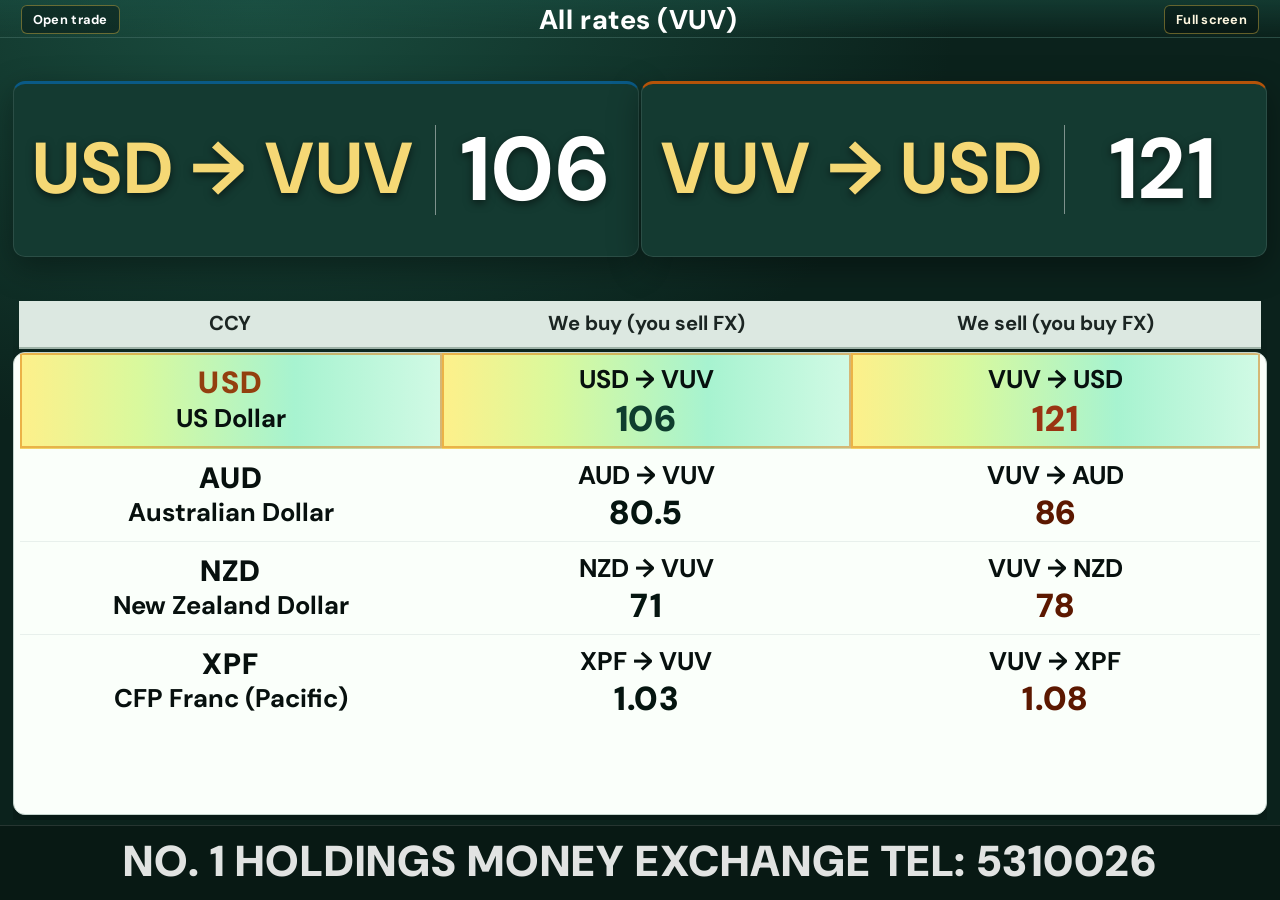
<file: index.html>
<!DOCTYPE html>
<html lang="en" class="view-signage-root">
  <head>
    <meta charset="utf-8" />
    <meta name="viewport" content="width=device-width, initial-scale=1" />
    <title>NO. 1 HOLDINGS - Rate board</title>
    <link rel="preconnect" href="https://fonts.googleapis.com" />
    <link rel="preconnect" href="https://fonts.gstatic.com" crossorigin />
    <link
      href="https://fonts.googleapis.com/css2?family=DM+Sans:ital,opsz,wght@0,9..40,400;0,9..40,600;0,9..40,700;1,9..40,600&display=swap"
      rel="stylesheet"
    />
    <link rel="stylesheet" href="css/main.css" />
  </head>
  <body class="view-signage">
    <a class="skip" href="#board">Skip to rates</a>

    <header class="site-header" role="banner">
      <div class="header-bar">
        <div class="header-bar__tools header-bar__tools--left">
          <a class="fs-btn" href="trade.html" id="linkToTrade">Open trade</a>
        </div>
        <div class="header-block" id="headerBlock">
          <div id="listTitle" class="list-title--site"></div>
        </div>
        <div class="header-bar__tools">
          <button type="button" class="fs-btn" id="btnBoardFs" aria-pressed="false" lang="en">
            Full screen
          </button>
        </div>
      </div>
    </header>

    <main class="board" id="board" aria-label="Current pair rates and full table">
      <section class="hero" id="heroSection" aria-label="Current pair rates">
        <div class="hero-panels">
          <div class="hero-card hero-card--buy">
            <div class="hero-card-inner" aria-label="Buy rate block">
              <div class="hero-focal">
                <div class="hero-text">
                  <div class="hero-pair" id="mainBuyLabel" aria-label="Pair buy"></div>
                </div>
                <div class="hero-nums" id="mainBuyNumWrap">
                  <p class="hero-figure hero-figure--single" id="mainBuyNum"></p>
                </div>
              </div>
            </div>
          </div>
          <div class="hero-card hero-card--sell">
            <div class="hero-card-inner" aria-label="Sell rate block">
              <div class="hero-focal">
                <div class="hero-text">
                  <div class="hero-pair" id="mainSellLabel" aria-label="Pair sell"></div>
                </div>
                <div class="hero-nums" id="mainSellNumWrap">
                  <p class="hero-figure hero-figure--single hero-figure--frac" id="mainSellNum"></p>
                </div>
              </div>
            </div>
          </div>
        </div>
      </section>

      <section class="list-wrap" aria-labelledby="listTitle">
        <div class="list-table-head" id="listTableHead">
          <div class="table-rail table-rail--head">
            <table class="rate-table rate-table--head" role="table">
              <colgroup>
                <col class="rt-col-pair" />
                <col class="rt-col-buy" />
                <col class="rt-col-sell" />
              </colgroup>
              <thead>
                <tr>
                  <th id="thPair">…</th>
                  <th id="thBuy">…</th>
                  <th id="thSell">…</th>
                </tr>
              </thead>
            </table>
          </div>
        </div>
        <div class="list-shell">
          <div class="list-view" id="listView">
            <div class="table-rail table-rail--body">
              <table class="rate-table rate-table--body" role="table" aria-label="All currency rows">
                <colgroup>
                  <col class="rt-col-pair" />
                  <col class="rt-col-buy" />
                  <col class="rt-col-sell" />
                </colgroup>
                <tbody id="rateBody"></tbody>
              </table>
            </div>
          </div>
        </div>
      </section>
    </main>

    <footer class="site-footer" role="contentinfo">
      <div class="footer-text" id="footerText">...</div>
    </footer>

    <script src="js/boot-data.js"></script>
    <script src="js/app.js" defer></script>
  </body>
</html>
</file>
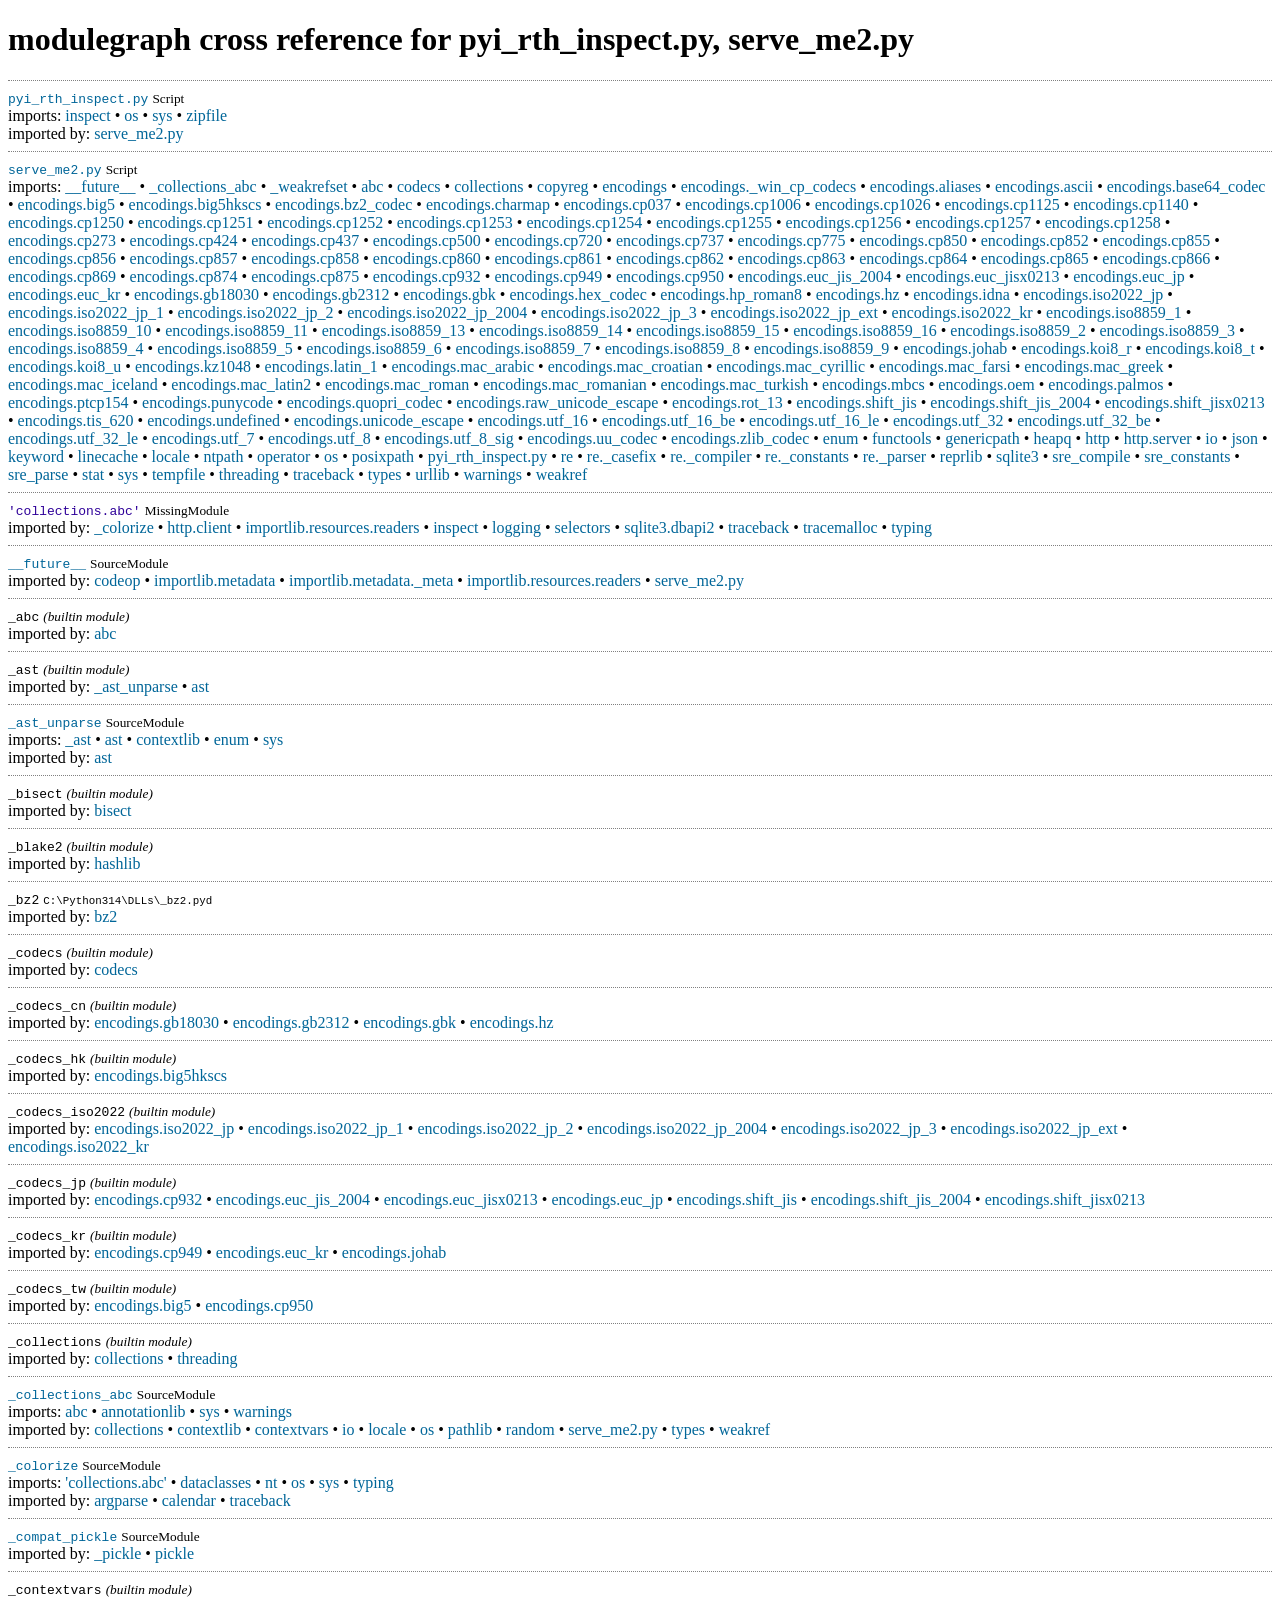
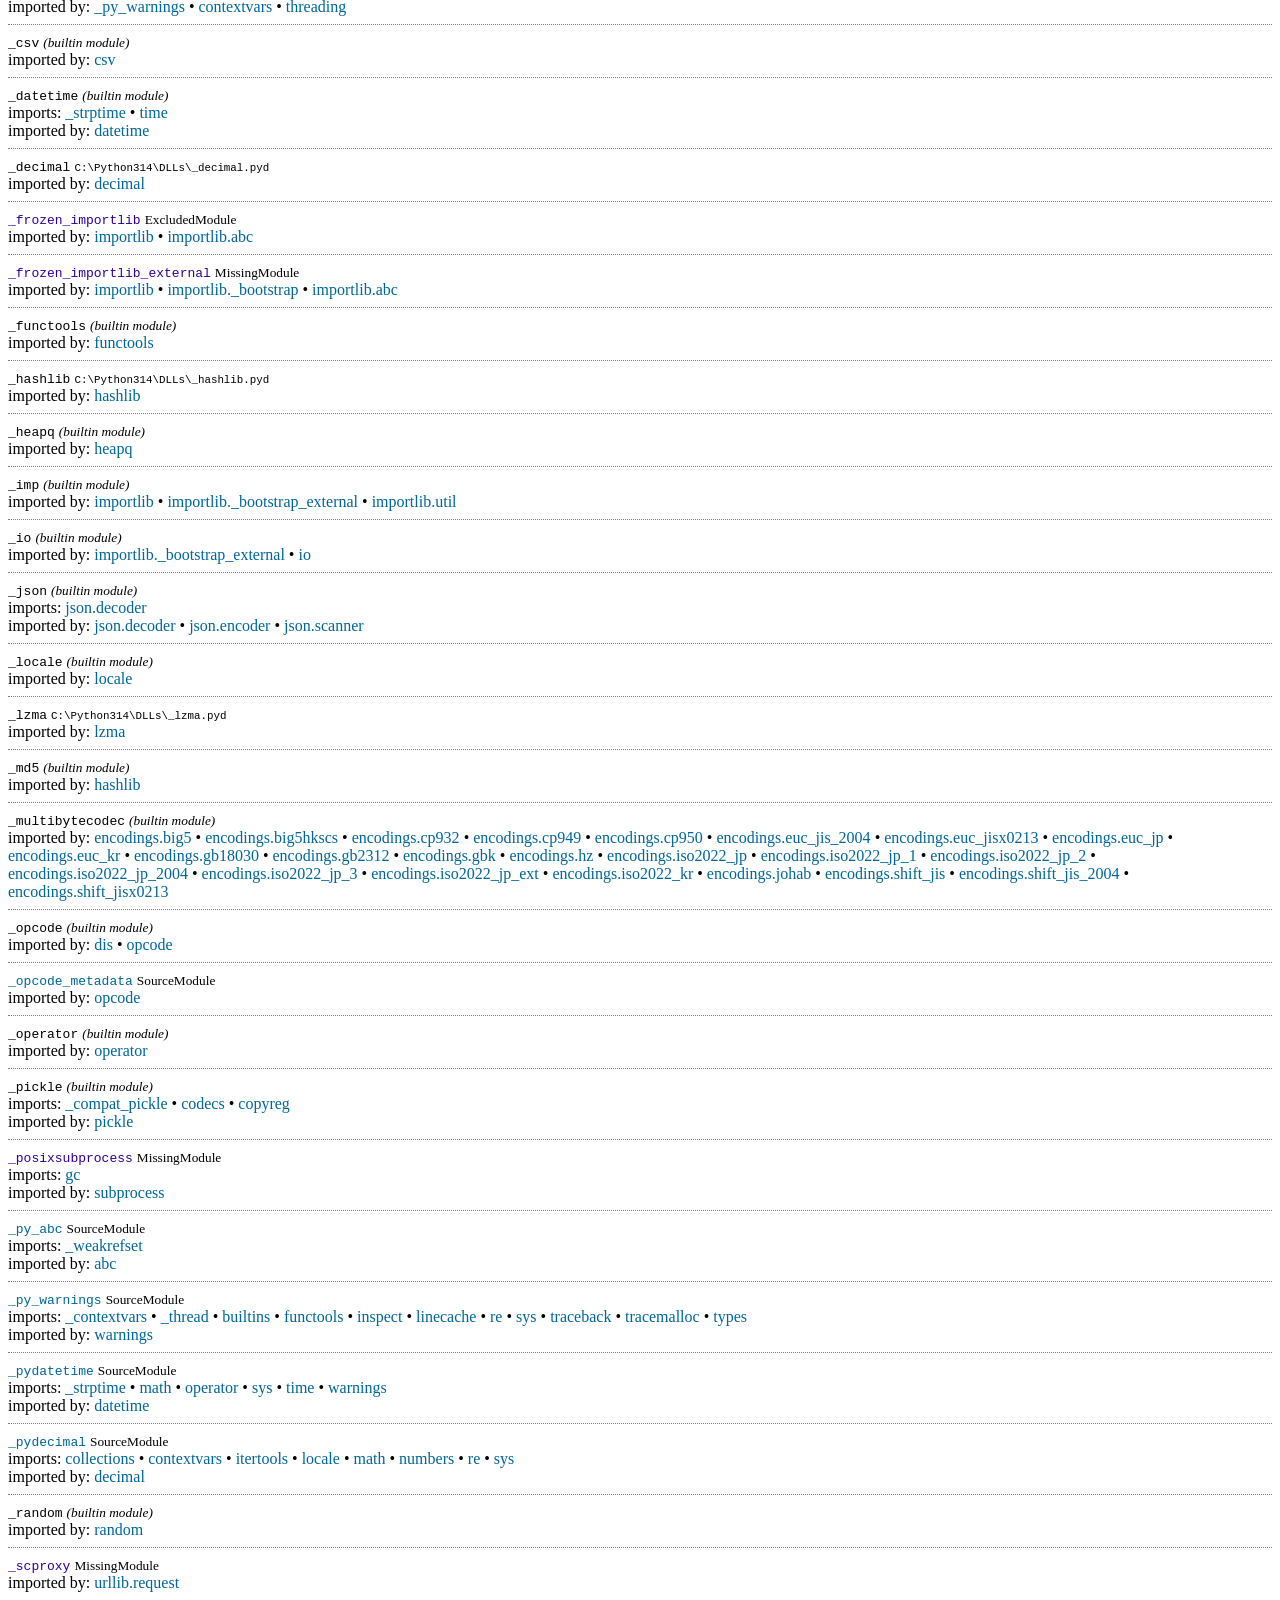
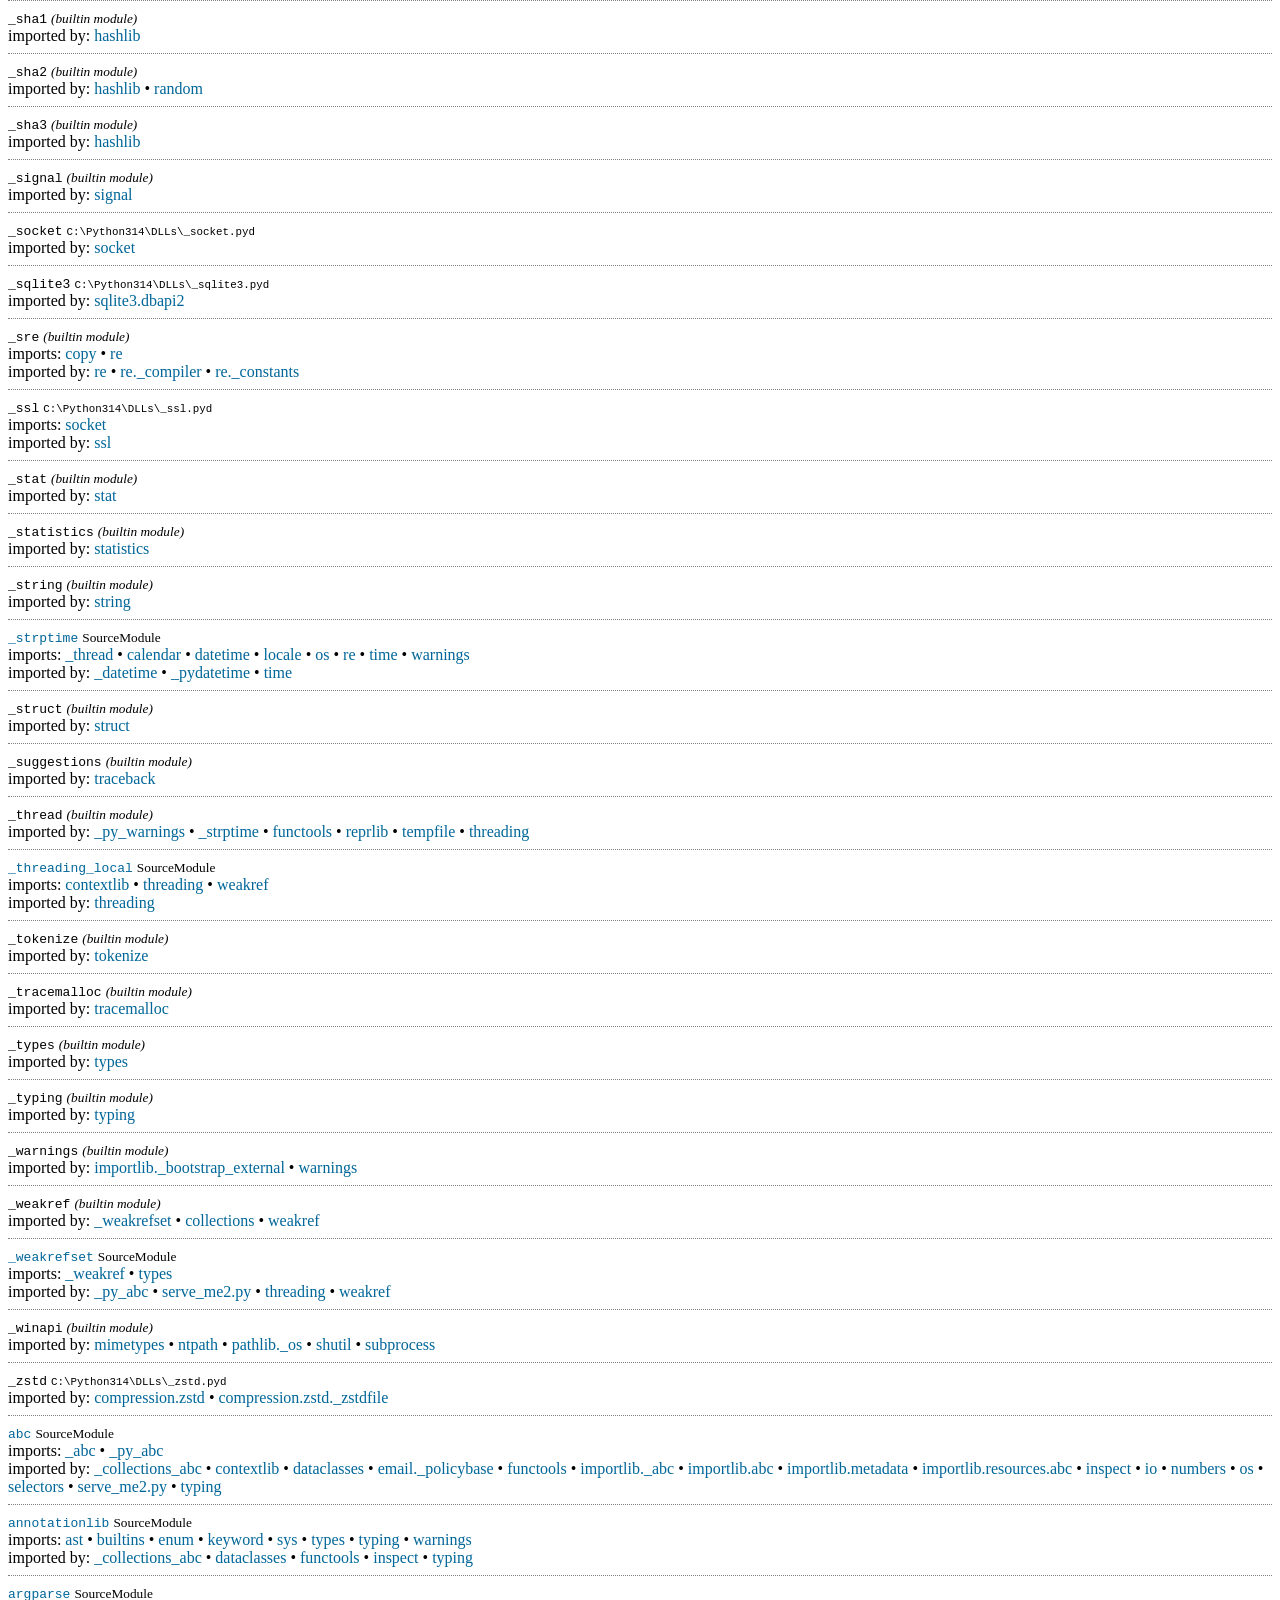
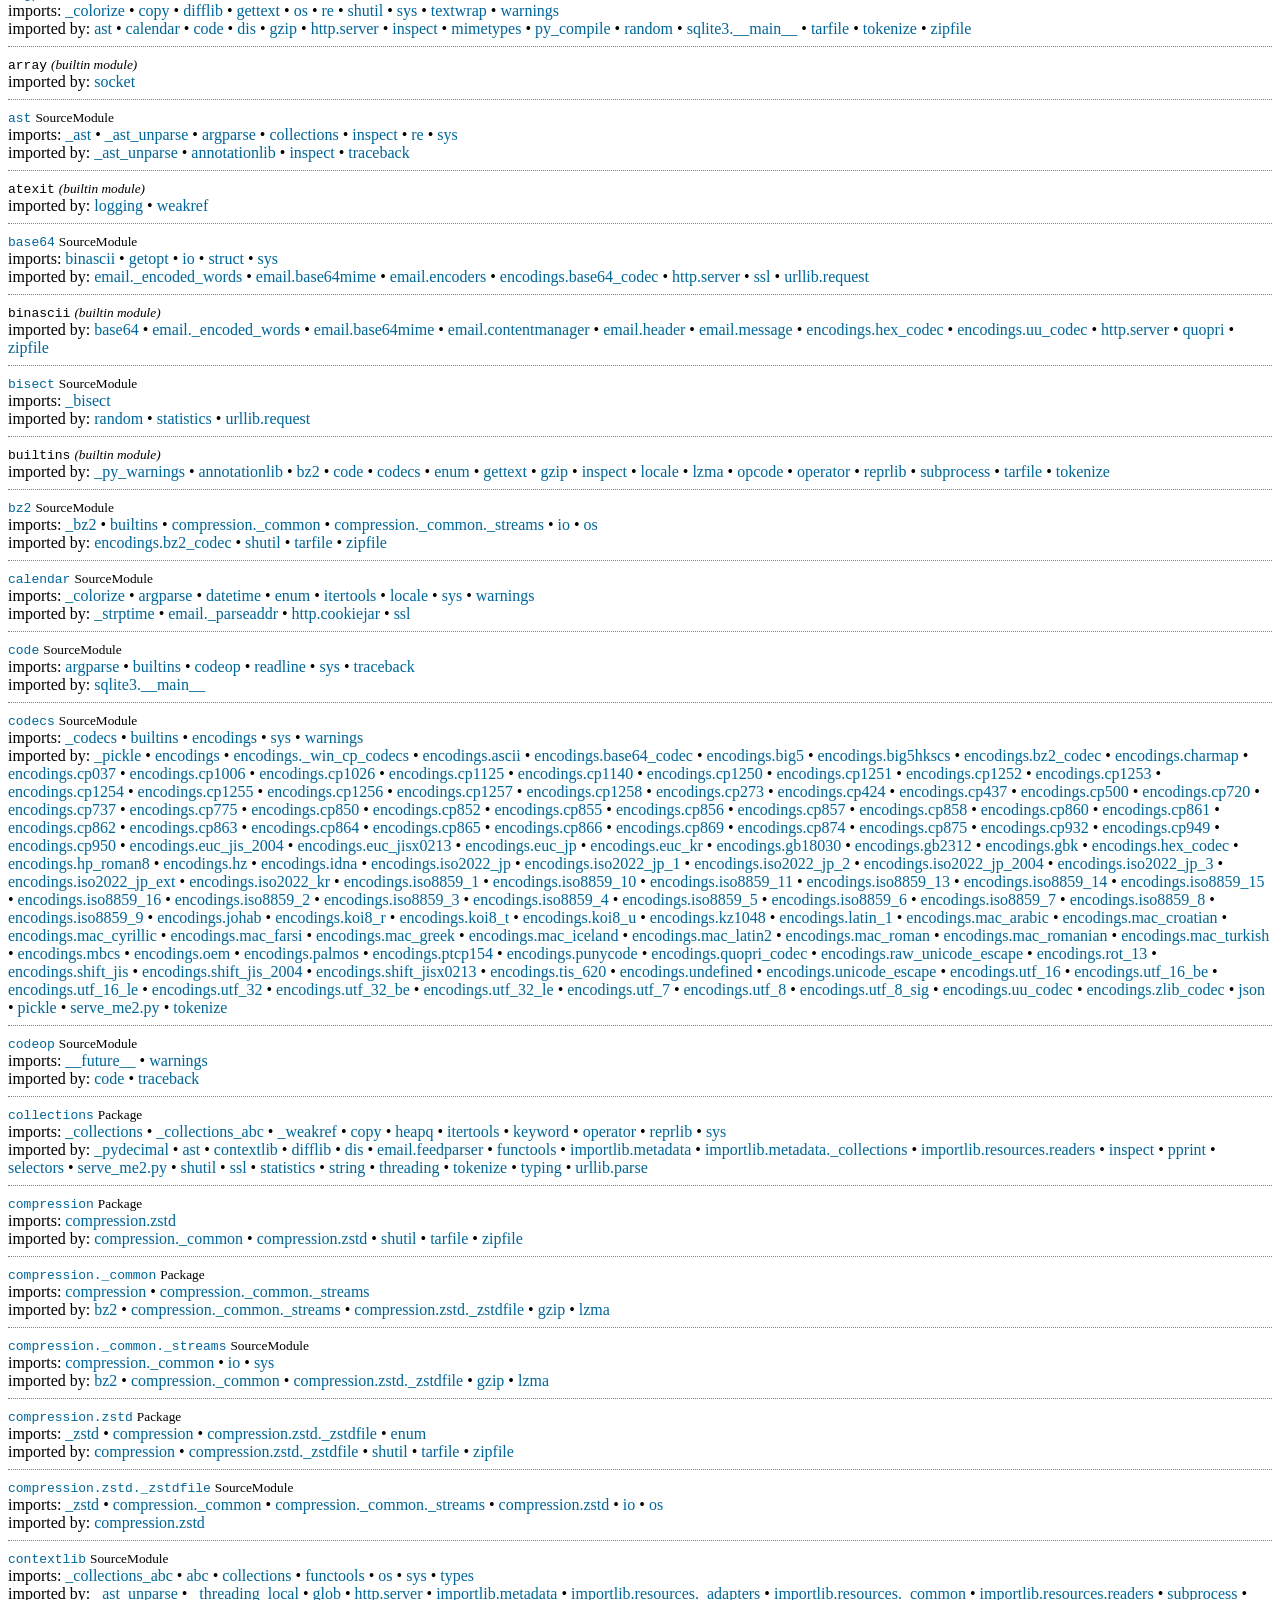
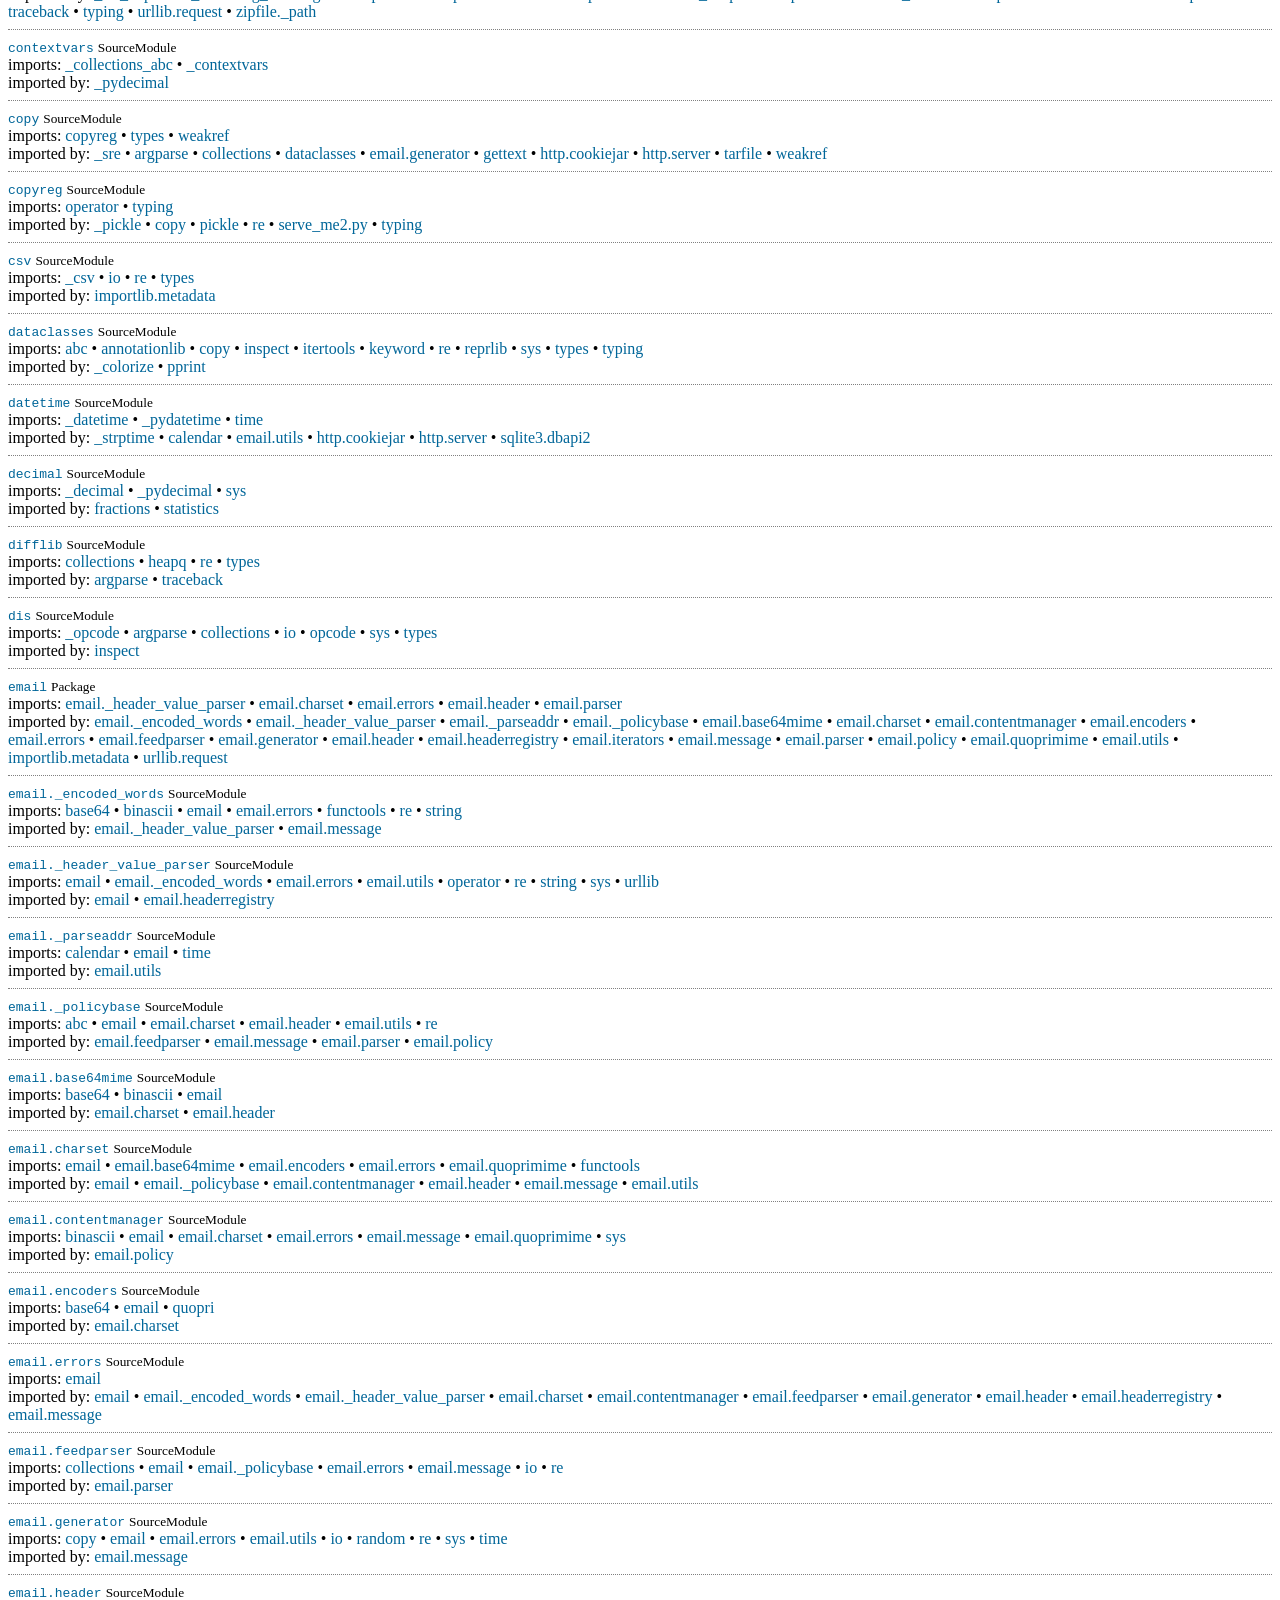
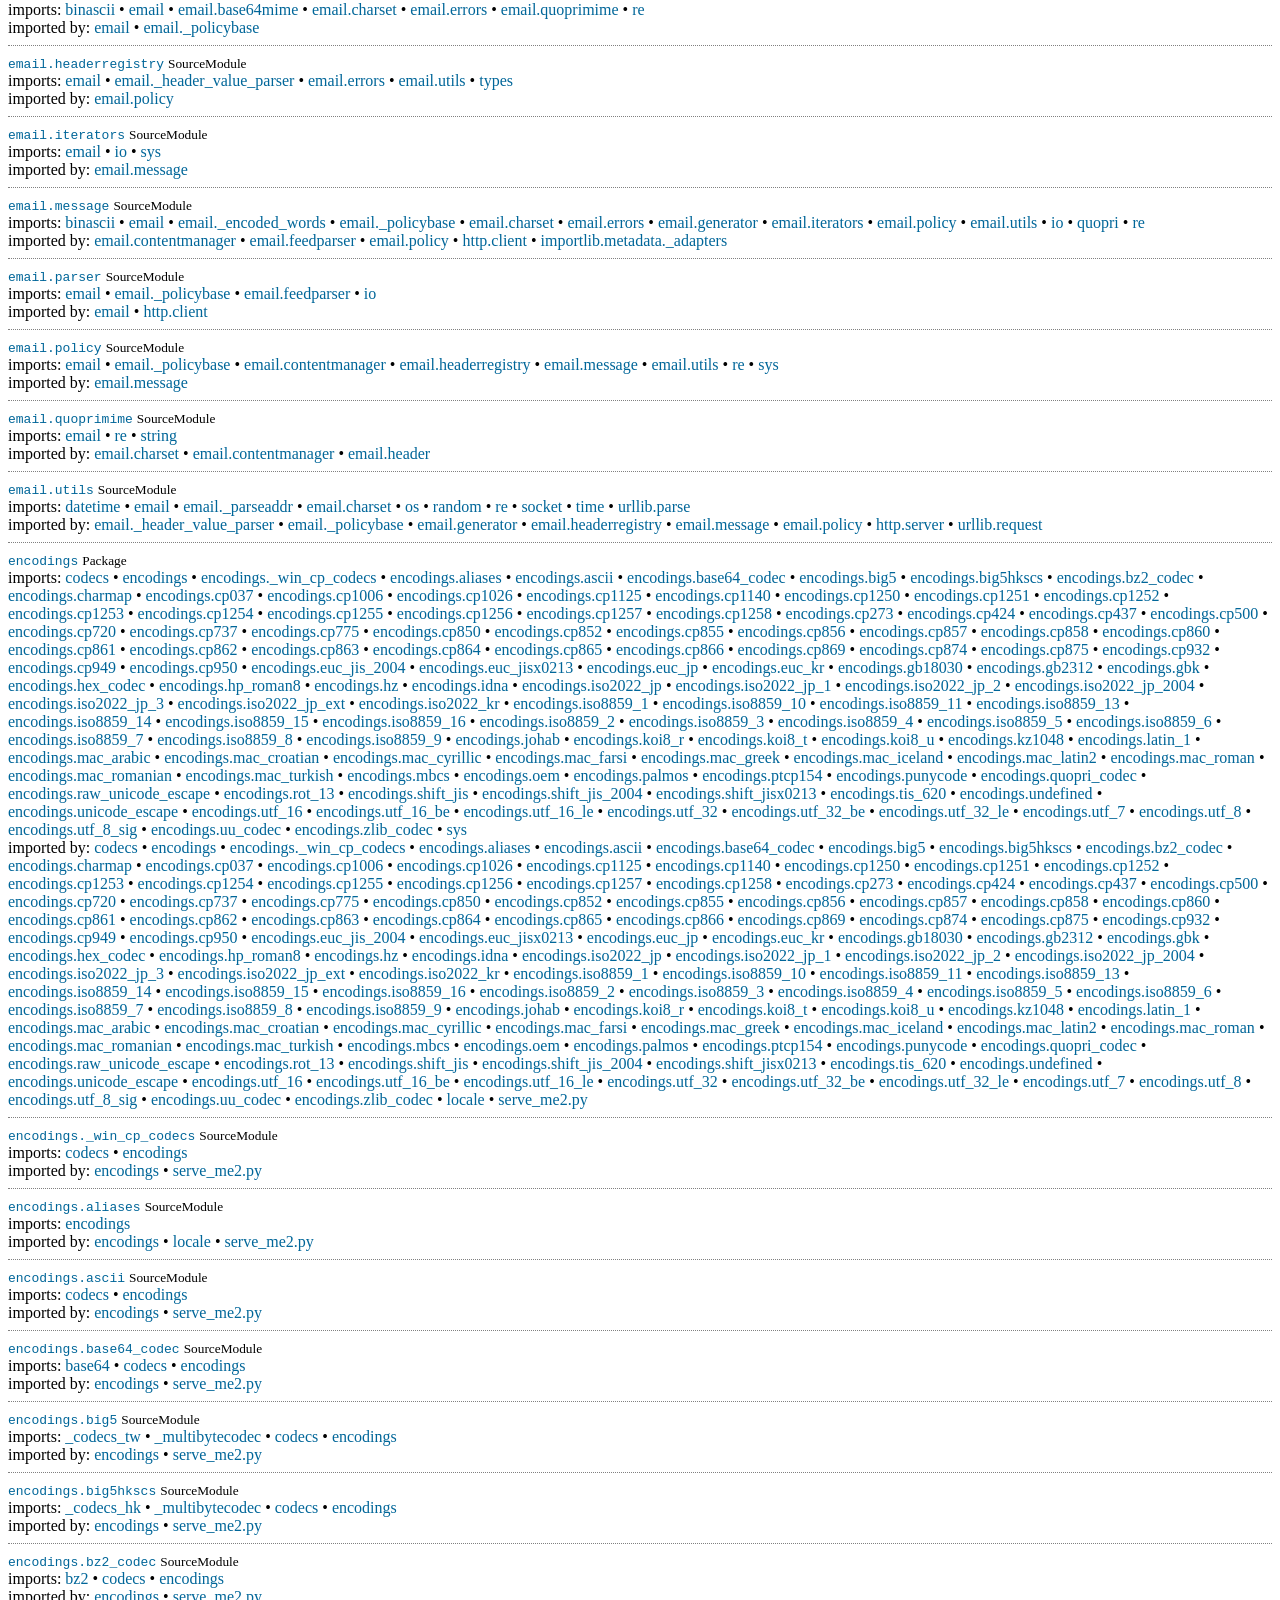
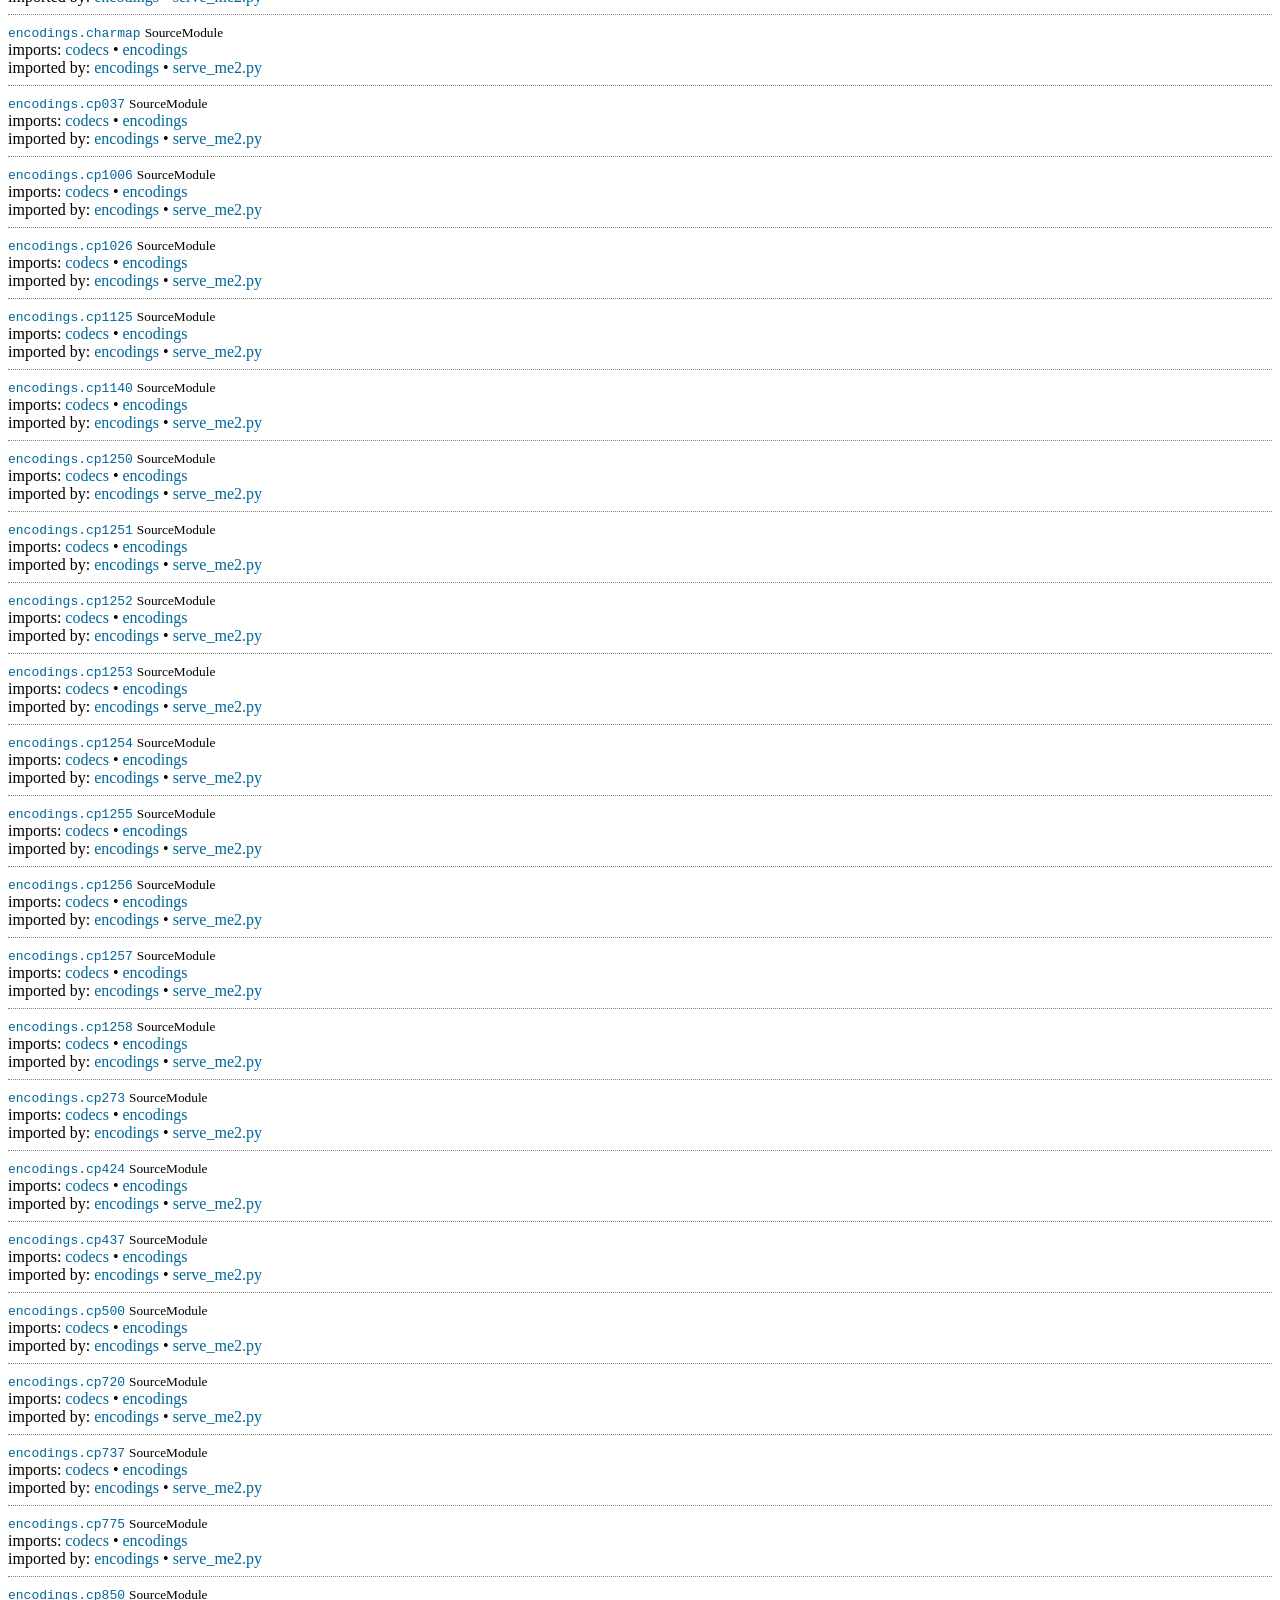
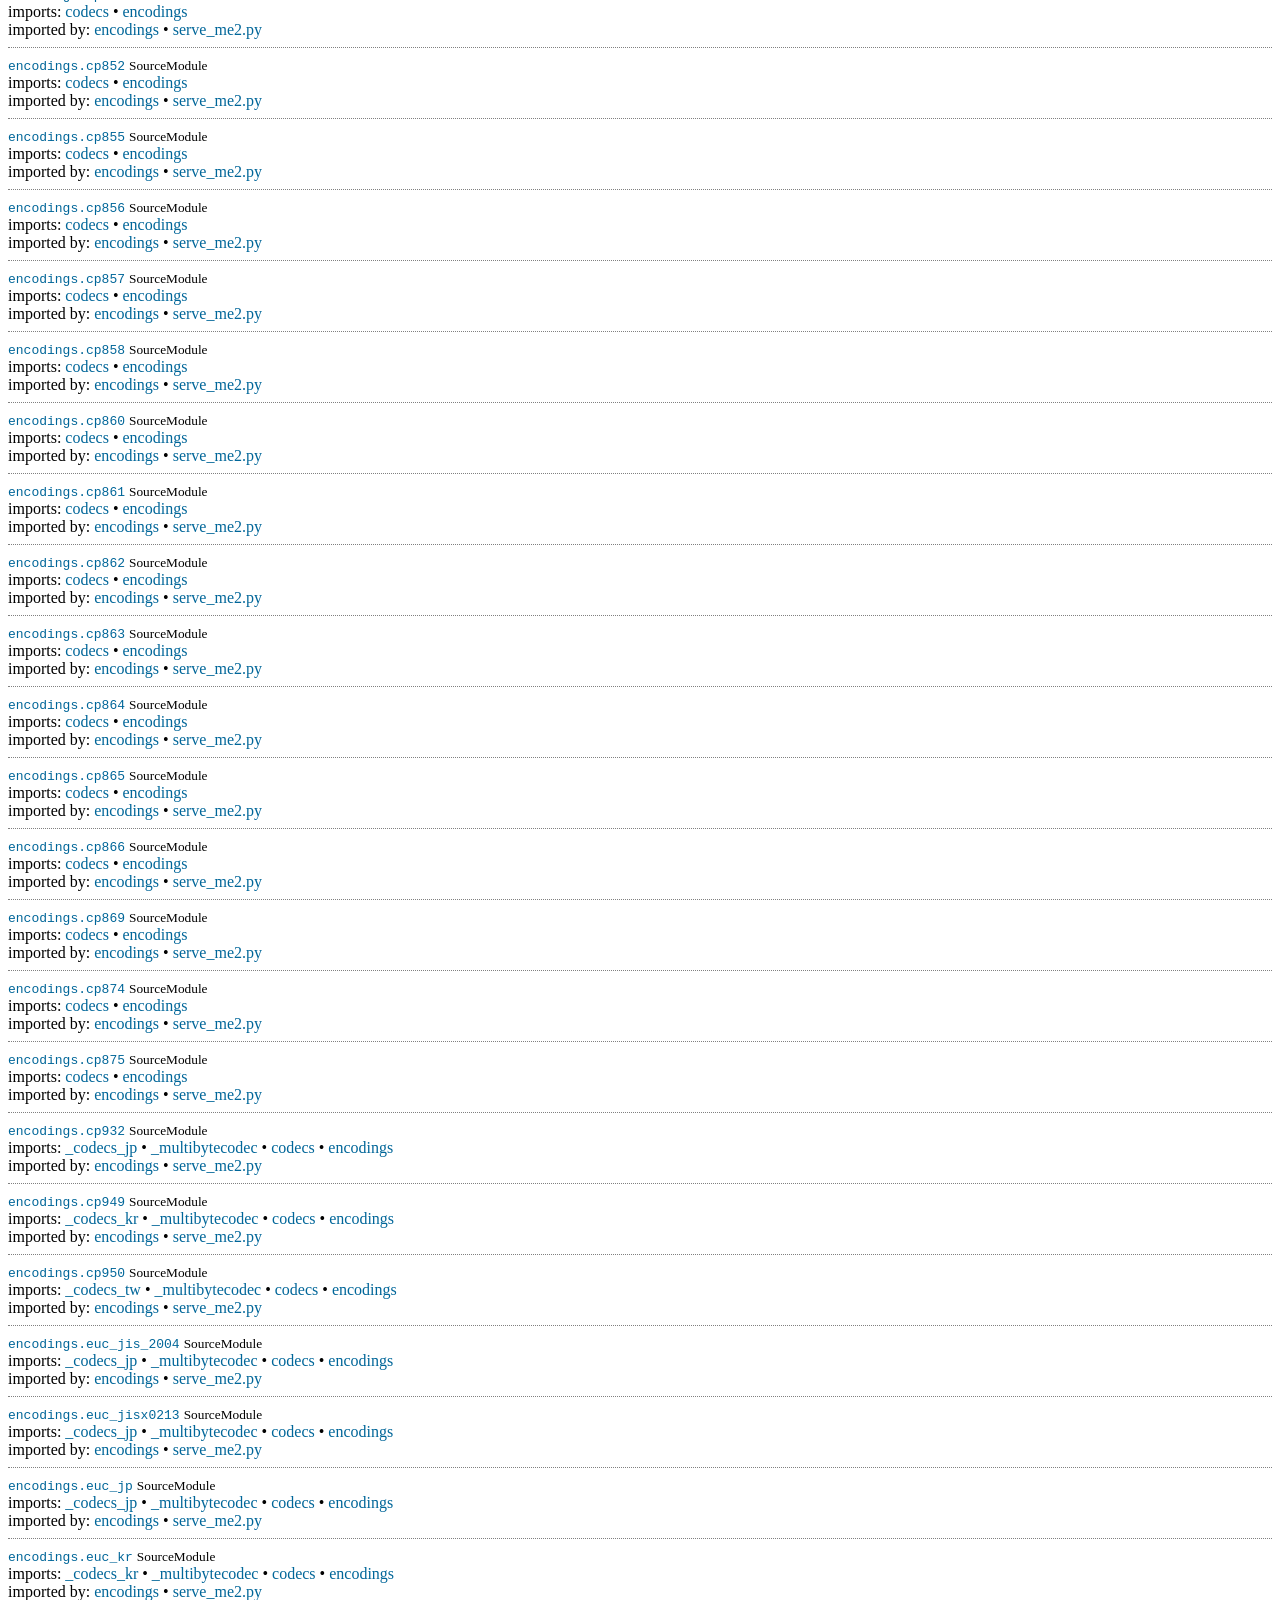
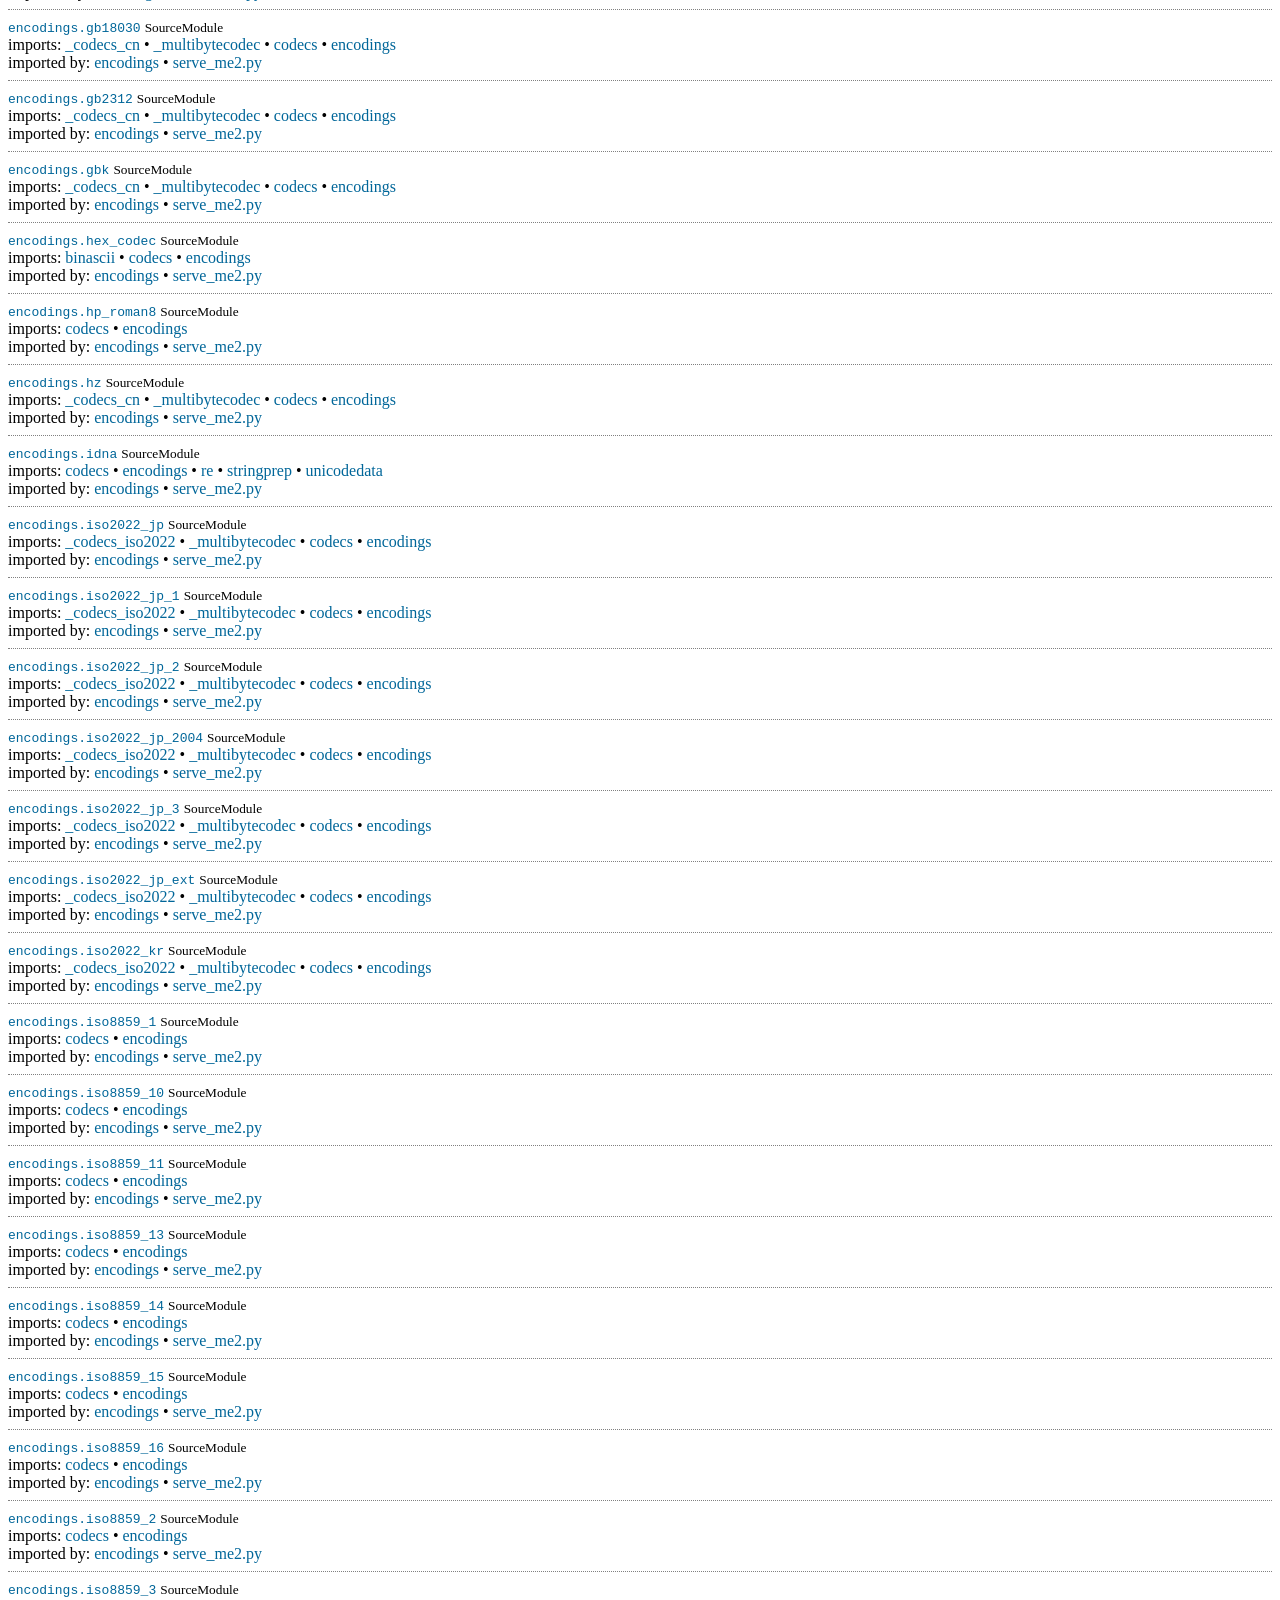
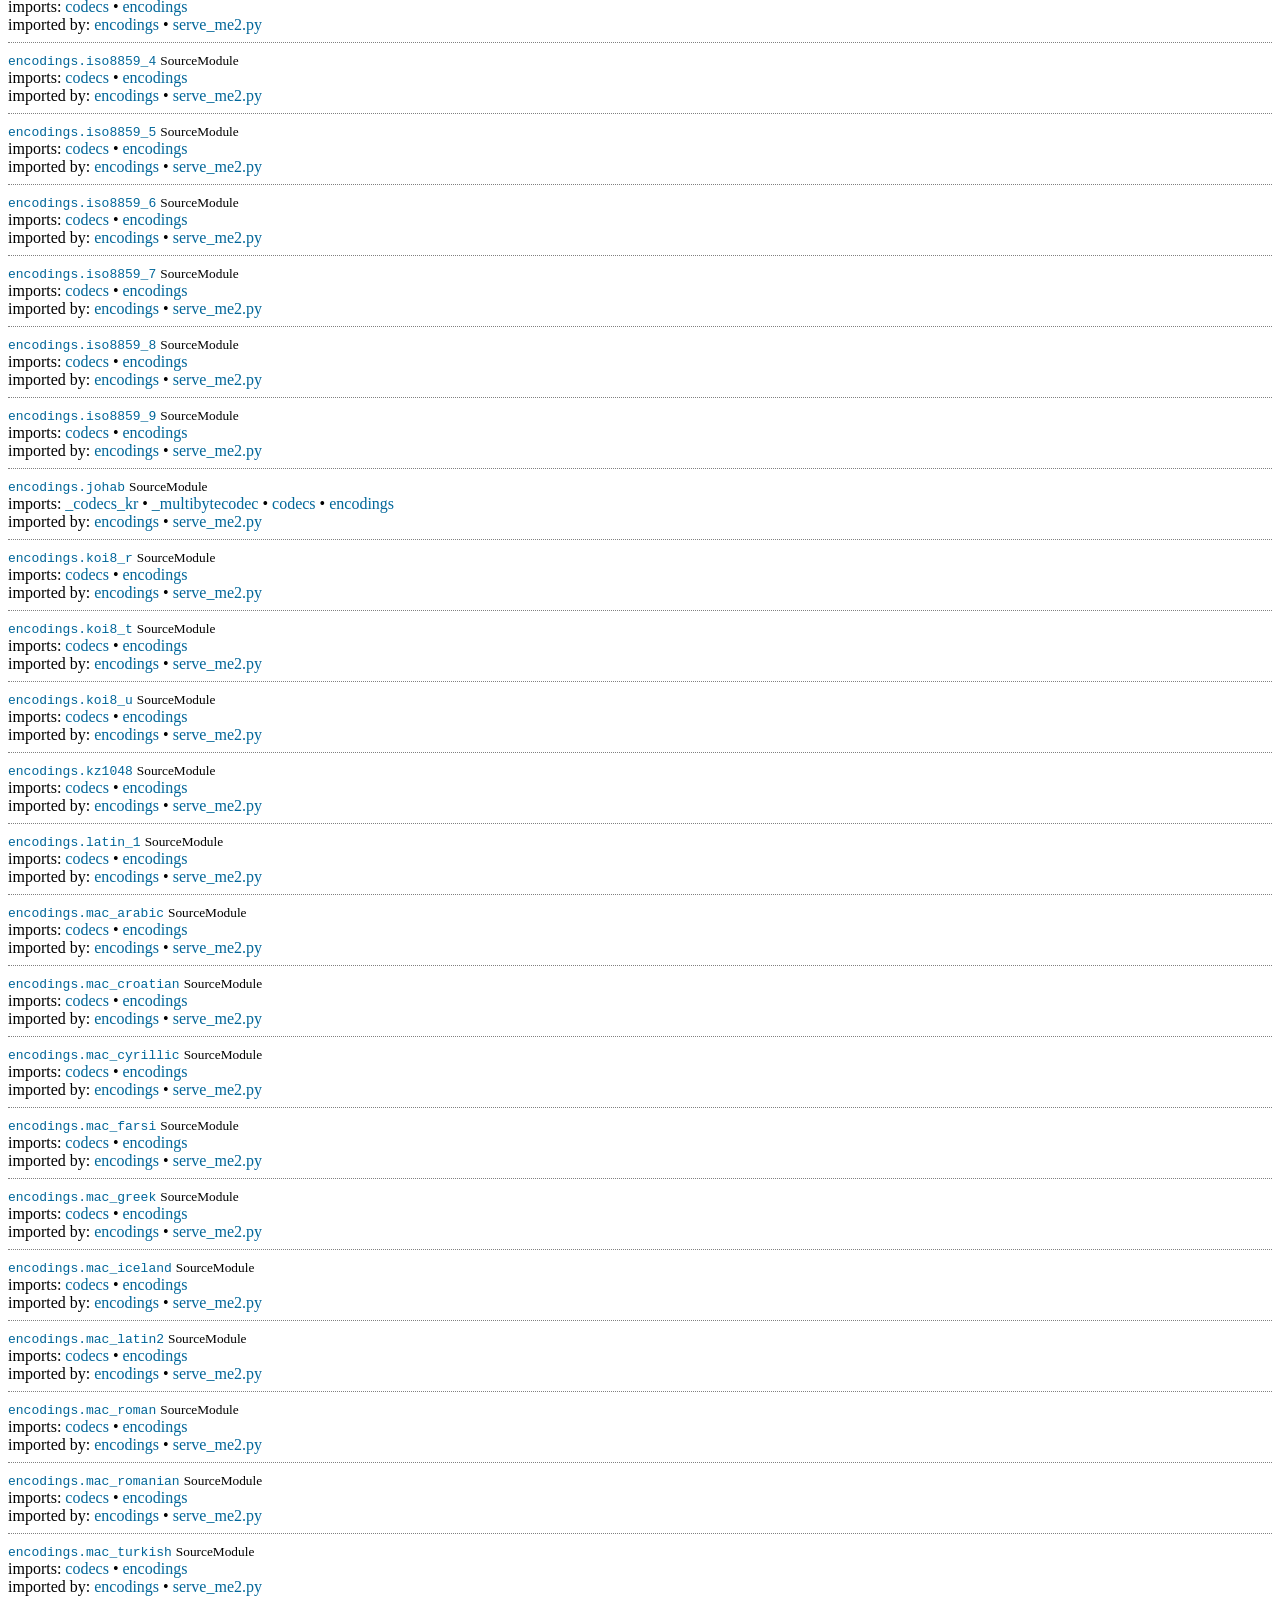
<file: _pi_work/serve_me2/xref-serve_me2.html>
<!DOCTYPE html>
<html>
  <head>
    <meta charset="UTF-8">
    <title>modulegraph cross reference for pyi_rth_inspect.py, serve_me2.py</title>
    <style>
      .node { padding: 0.5em 0 0.5em; border-top: thin grey dotted; }
      .moduletype { font: smaller italic }
      .node a { text-decoration: none; color: #006699; }
      .node a:visited { text-decoration: none; color: #2f0099; }
    </style>
  </head>
  <body>
    <h1>modulegraph cross reference for pyi_rth_inspect.py, serve_me2.py</h1>

<div class="node">
  <a name="pyi_rth_inspect.py"></a>
  <a target="code" href="///C:/Users/hongfei/AppData/Roaming/Python/Python314/site-packages/PyInstaller/hooks/rthooks/pyi_rth_inspect.py" type="text/plain"><tt>pyi_rth_inspect.py</tt></a>
<span class="moduletype">Script</span>  <div class="import">
imports:
    <a href="#inspect">inspect</a>
 &#8226;   <a href="#os">os</a>
 &#8226;   <a href="#sys">sys</a>
 &#8226;   <a href="#zipfile">zipfile</a>

  </div>
  <div class="import">
imported by:
    <a href="#serve_me2.py">serve_me2.py</a>

  </div>

</div>

<div class="node">
  <a name="serve_me2.py"></a>
  <a target="code" href="///D:/Program%20Files%20%28x86%29/MoneyExchange%202/web/serve_me2.py" type="text/plain"><tt>serve_me2.py</tt></a>
<span class="moduletype">Script</span>  <div class="import">
imports:
    <a href="#__future__">__future__</a>
 &#8226;   <a href="#_collections_abc">_collections_abc</a>
 &#8226;   <a href="#_weakrefset">_weakrefset</a>
 &#8226;   <a href="#abc">abc</a>
 &#8226;   <a href="#codecs">codecs</a>
 &#8226;   <a href="#collections">collections</a>
 &#8226;   <a href="#copyreg">copyreg</a>
 &#8226;   <a href="#encodings">encodings</a>
 &#8226;   <a href="#encodings._win_cp_codecs">encodings._win_cp_codecs</a>
 &#8226;   <a href="#encodings.aliases">encodings.aliases</a>
 &#8226;   <a href="#encodings.ascii">encodings.ascii</a>
 &#8226;   <a href="#encodings.base64_codec">encodings.base64_codec</a>
 &#8226;   <a href="#encodings.big5">encodings.big5</a>
 &#8226;   <a href="#encodings.big5hkscs">encodings.big5hkscs</a>
 &#8226;   <a href="#encodings.bz2_codec">encodings.bz2_codec</a>
 &#8226;   <a href="#encodings.charmap">encodings.charmap</a>
 &#8226;   <a href="#encodings.cp037">encodings.cp037</a>
 &#8226;   <a href="#encodings.cp1006">encodings.cp1006</a>
 &#8226;   <a href="#encodings.cp1026">encodings.cp1026</a>
 &#8226;   <a href="#encodings.cp1125">encodings.cp1125</a>
 &#8226;   <a href="#encodings.cp1140">encodings.cp1140</a>
 &#8226;   <a href="#encodings.cp1250">encodings.cp1250</a>
 &#8226;   <a href="#encodings.cp1251">encodings.cp1251</a>
 &#8226;   <a href="#encodings.cp1252">encodings.cp1252</a>
 &#8226;   <a href="#encodings.cp1253">encodings.cp1253</a>
 &#8226;   <a href="#encodings.cp1254">encodings.cp1254</a>
 &#8226;   <a href="#encodings.cp1255">encodings.cp1255</a>
 &#8226;   <a href="#encodings.cp1256">encodings.cp1256</a>
 &#8226;   <a href="#encodings.cp1257">encodings.cp1257</a>
 &#8226;   <a href="#encodings.cp1258">encodings.cp1258</a>
 &#8226;   <a href="#encodings.cp273">encodings.cp273</a>
 &#8226;   <a href="#encodings.cp424">encodings.cp424</a>
 &#8226;   <a href="#encodings.cp437">encodings.cp437</a>
 &#8226;   <a href="#encodings.cp500">encodings.cp500</a>
 &#8226;   <a href="#encodings.cp720">encodings.cp720</a>
 &#8226;   <a href="#encodings.cp737">encodings.cp737</a>
 &#8226;   <a href="#encodings.cp775">encodings.cp775</a>
 &#8226;   <a href="#encodings.cp850">encodings.cp850</a>
 &#8226;   <a href="#encodings.cp852">encodings.cp852</a>
 &#8226;   <a href="#encodings.cp855">encodings.cp855</a>
 &#8226;   <a href="#encodings.cp856">encodings.cp856</a>
 &#8226;   <a href="#encodings.cp857">encodings.cp857</a>
 &#8226;   <a href="#encodings.cp858">encodings.cp858</a>
 &#8226;   <a href="#encodings.cp860">encodings.cp860</a>
 &#8226;   <a href="#encodings.cp861">encodings.cp861</a>
 &#8226;   <a href="#encodings.cp862">encodings.cp862</a>
 &#8226;   <a href="#encodings.cp863">encodings.cp863</a>
 &#8226;   <a href="#encodings.cp864">encodings.cp864</a>
 &#8226;   <a href="#encodings.cp865">encodings.cp865</a>
 &#8226;   <a href="#encodings.cp866">encodings.cp866</a>
 &#8226;   <a href="#encodings.cp869">encodings.cp869</a>
 &#8226;   <a href="#encodings.cp874">encodings.cp874</a>
 &#8226;   <a href="#encodings.cp875">encodings.cp875</a>
 &#8226;   <a href="#encodings.cp932">encodings.cp932</a>
 &#8226;   <a href="#encodings.cp949">encodings.cp949</a>
 &#8226;   <a href="#encodings.cp950">encodings.cp950</a>
 &#8226;   <a href="#encodings.euc_jis_2004">encodings.euc_jis_2004</a>
 &#8226;   <a href="#encodings.euc_jisx0213">encodings.euc_jisx0213</a>
 &#8226;   <a href="#encodings.euc_jp">encodings.euc_jp</a>
 &#8226;   <a href="#encodings.euc_kr">encodings.euc_kr</a>
 &#8226;   <a href="#encodings.gb18030">encodings.gb18030</a>
 &#8226;   <a href="#encodings.gb2312">encodings.gb2312</a>
 &#8226;   <a href="#encodings.gbk">encodings.gbk</a>
 &#8226;   <a href="#encodings.hex_codec">encodings.hex_codec</a>
 &#8226;   <a href="#encodings.hp_roman8">encodings.hp_roman8</a>
 &#8226;   <a href="#encodings.hz">encodings.hz</a>
 &#8226;   <a href="#encodings.idna">encodings.idna</a>
 &#8226;   <a href="#encodings.iso2022_jp">encodings.iso2022_jp</a>
 &#8226;   <a href="#encodings.iso2022_jp_1">encodings.iso2022_jp_1</a>
 &#8226;   <a href="#encodings.iso2022_jp_2">encodings.iso2022_jp_2</a>
 &#8226;   <a href="#encodings.iso2022_jp_2004">encodings.iso2022_jp_2004</a>
 &#8226;   <a href="#encodings.iso2022_jp_3">encodings.iso2022_jp_3</a>
 &#8226;   <a href="#encodings.iso2022_jp_ext">encodings.iso2022_jp_ext</a>
 &#8226;   <a href="#encodings.iso2022_kr">encodings.iso2022_kr</a>
 &#8226;   <a href="#encodings.iso8859_1">encodings.iso8859_1</a>
 &#8226;   <a href="#encodings.iso8859_10">encodings.iso8859_10</a>
 &#8226;   <a href="#encodings.iso8859_11">encodings.iso8859_11</a>
 &#8226;   <a href="#encodings.iso8859_13">encodings.iso8859_13</a>
 &#8226;   <a href="#encodings.iso8859_14">encodings.iso8859_14</a>
 &#8226;   <a href="#encodings.iso8859_15">encodings.iso8859_15</a>
 &#8226;   <a href="#encodings.iso8859_16">encodings.iso8859_16</a>
 &#8226;   <a href="#encodings.iso8859_2">encodings.iso8859_2</a>
 &#8226;   <a href="#encodings.iso8859_3">encodings.iso8859_3</a>
 &#8226;   <a href="#encodings.iso8859_4">encodings.iso8859_4</a>
 &#8226;   <a href="#encodings.iso8859_5">encodings.iso8859_5</a>
 &#8226;   <a href="#encodings.iso8859_6">encodings.iso8859_6</a>
 &#8226;   <a href="#encodings.iso8859_7">encodings.iso8859_7</a>
 &#8226;   <a href="#encodings.iso8859_8">encodings.iso8859_8</a>
 &#8226;   <a href="#encodings.iso8859_9">encodings.iso8859_9</a>
 &#8226;   <a href="#encodings.johab">encodings.johab</a>
 &#8226;   <a href="#encodings.koi8_r">encodings.koi8_r</a>
 &#8226;   <a href="#encodings.koi8_t">encodings.koi8_t</a>
 &#8226;   <a href="#encodings.koi8_u">encodings.koi8_u</a>
 &#8226;   <a href="#encodings.kz1048">encodings.kz1048</a>
 &#8226;   <a href="#encodings.latin_1">encodings.latin_1</a>
 &#8226;   <a href="#encodings.mac_arabic">encodings.mac_arabic</a>
 &#8226;   <a href="#encodings.mac_croatian">encodings.mac_croatian</a>
 &#8226;   <a href="#encodings.mac_cyrillic">encodings.mac_cyrillic</a>
 &#8226;   <a href="#encodings.mac_farsi">encodings.mac_farsi</a>
 &#8226;   <a href="#encodings.mac_greek">encodings.mac_greek</a>
 &#8226;   <a href="#encodings.mac_iceland">encodings.mac_iceland</a>
 &#8226;   <a href="#encodings.mac_latin2">encodings.mac_latin2</a>
 &#8226;   <a href="#encodings.mac_roman">encodings.mac_roman</a>
 &#8226;   <a href="#encodings.mac_romanian">encodings.mac_romanian</a>
 &#8226;   <a href="#encodings.mac_turkish">encodings.mac_turkish</a>
 &#8226;   <a href="#encodings.mbcs">encodings.mbcs</a>
 &#8226;   <a href="#encodings.oem">encodings.oem</a>
 &#8226;   <a href="#encodings.palmos">encodings.palmos</a>
 &#8226;   <a href="#encodings.ptcp154">encodings.ptcp154</a>
 &#8226;   <a href="#encodings.punycode">encodings.punycode</a>
 &#8226;   <a href="#encodings.quopri_codec">encodings.quopri_codec</a>
 &#8226;   <a href="#encodings.raw_unicode_escape">encodings.raw_unicode_escape</a>
 &#8226;   <a href="#encodings.rot_13">encodings.rot_13</a>
 &#8226;   <a href="#encodings.shift_jis">encodings.shift_jis</a>
 &#8226;   <a href="#encodings.shift_jis_2004">encodings.shift_jis_2004</a>
 &#8226;   <a href="#encodings.shift_jisx0213">encodings.shift_jisx0213</a>
 &#8226;   <a href="#encodings.tis_620">encodings.tis_620</a>
 &#8226;   <a href="#encodings.undefined">encodings.undefined</a>
 &#8226;   <a href="#encodings.unicode_escape">encodings.unicode_escape</a>
 &#8226;   <a href="#encodings.utf_16">encodings.utf_16</a>
 &#8226;   <a href="#encodings.utf_16_be">encodings.utf_16_be</a>
 &#8226;   <a href="#encodings.utf_16_le">encodings.utf_16_le</a>
 &#8226;   <a href="#encodings.utf_32">encodings.utf_32</a>
 &#8226;   <a href="#encodings.utf_32_be">encodings.utf_32_be</a>
 &#8226;   <a href="#encodings.utf_32_le">encodings.utf_32_le</a>
 &#8226;   <a href="#encodings.utf_7">encodings.utf_7</a>
 &#8226;   <a href="#encodings.utf_8">encodings.utf_8</a>
 &#8226;   <a href="#encodings.utf_8_sig">encodings.utf_8_sig</a>
 &#8226;   <a href="#encodings.uu_codec">encodings.uu_codec</a>
 &#8226;   <a href="#encodings.zlib_codec">encodings.zlib_codec</a>
 &#8226;   <a href="#enum">enum</a>
 &#8226;   <a href="#functools">functools</a>
 &#8226;   <a href="#genericpath">genericpath</a>
 &#8226;   <a href="#heapq">heapq</a>
 &#8226;   <a href="#http">http</a>
 &#8226;   <a href="#http.server">http.server</a>
 &#8226;   <a href="#io">io</a>
 &#8226;   <a href="#json">json</a>
 &#8226;   <a href="#keyword">keyword</a>
 &#8226;   <a href="#linecache">linecache</a>
 &#8226;   <a href="#locale">locale</a>
 &#8226;   <a href="#ntpath">ntpath</a>
 &#8226;   <a href="#operator">operator</a>
 &#8226;   <a href="#os">os</a>
 &#8226;   <a href="#posixpath">posixpath</a>
 &#8226;   <a href="#pyi_rth_inspect.py">pyi_rth_inspect.py</a>
 &#8226;   <a href="#re">re</a>
 &#8226;   <a href="#re._casefix">re._casefix</a>
 &#8226;   <a href="#re._compiler">re._compiler</a>
 &#8226;   <a href="#re._constants">re._constants</a>
 &#8226;   <a href="#re._parser">re._parser</a>
 &#8226;   <a href="#reprlib">reprlib</a>
 &#8226;   <a href="#sqlite3">sqlite3</a>
 &#8226;   <a href="#sre_compile">sre_compile</a>
 &#8226;   <a href="#sre_constants">sre_constants</a>
 &#8226;   <a href="#sre_parse">sre_parse</a>
 &#8226;   <a href="#stat">stat</a>
 &#8226;   <a href="#sys">sys</a>
 &#8226;   <a href="#tempfile">tempfile</a>
 &#8226;   <a href="#threading">threading</a>
 &#8226;   <a href="#traceback">traceback</a>
 &#8226;   <a href="#types">types</a>
 &#8226;   <a href="#urllib">urllib</a>
 &#8226;   <a href="#warnings">warnings</a>
 &#8226;   <a href="#weakref">weakref</a>

  </div>

</div>

<div class="node">
  <a name="'collections.abc'"></a>
  <a target="code" href="" type="text/plain"><tt>'collections.abc'</tt></a>
<span class="moduletype">MissingModule</span>  <div class="import">
imported by:
    <a href="#_colorize">_colorize</a>
 &#8226;   <a href="#http.client">http.client</a>
 &#8226;   <a href="#importlib.resources.readers">importlib.resources.readers</a>
 &#8226;   <a href="#inspect">inspect</a>
 &#8226;   <a href="#logging">logging</a>
 &#8226;   <a href="#selectors">selectors</a>
 &#8226;   <a href="#sqlite3.dbapi2">sqlite3.dbapi2</a>
 &#8226;   <a href="#traceback">traceback</a>
 &#8226;   <a href="#tracemalloc">tracemalloc</a>
 &#8226;   <a href="#typing">typing</a>

  </div>

</div>

<div class="node">
  <a name="__future__"></a>
  <a target="code" href="///C:/Python314/Lib/__future__.py" type="text/plain"><tt>__future__</tt></a>
<span class="moduletype">SourceModule</span>  <div class="import">
imported by:
    <a href="#codeop">codeop</a>
 &#8226;   <a href="#importlib.metadata">importlib.metadata</a>
 &#8226;   <a href="#importlib.metadata._meta">importlib.metadata._meta</a>
 &#8226;   <a href="#importlib.resources.readers">importlib.resources.readers</a>
 &#8226;   <a href="#serve_me2.py">serve_me2.py</a>

  </div>

</div>

<div class="node">
  <a name="_abc"></a>
  <tt>_abc</tt> <span class="moduletype"><i>(builtin module)</i></span>  <div class="import">
imported by:
    <a href="#abc">abc</a>

  </div>

</div>

<div class="node">
  <a name="_ast"></a>
  <tt>_ast</tt> <span class="moduletype"><i>(builtin module)</i></span>  <div class="import">
imported by:
    <a href="#_ast_unparse">_ast_unparse</a>
 &#8226;   <a href="#ast">ast</a>

  </div>

</div>

<div class="node">
  <a name="_ast_unparse"></a>
  <a target="code" href="///C:/Python314/Lib/_ast_unparse.py" type="text/plain"><tt>_ast_unparse</tt></a>
<span class="moduletype">SourceModule</span>  <div class="import">
imports:
    <a href="#_ast">_ast</a>
 &#8226;   <a href="#ast">ast</a>
 &#8226;   <a href="#contextlib">contextlib</a>
 &#8226;   <a href="#enum">enum</a>
 &#8226;   <a href="#sys">sys</a>

  </div>
  <div class="import">
imported by:
    <a href="#ast">ast</a>

  </div>

</div>

<div class="node">
  <a name="_bisect"></a>
  <tt>_bisect</tt> <span class="moduletype"><i>(builtin module)</i></span>  <div class="import">
imported by:
    <a href="#bisect">bisect</a>

  </div>

</div>

<div class="node">
  <a name="_blake2"></a>
  <tt>_blake2</tt> <span class="moduletype"><i>(builtin module)</i></span>  <div class="import">
imported by:
    <a href="#hashlib">hashlib</a>

  </div>

</div>

<div class="node">
  <a name="_bz2"></a>
  <tt>_bz2</tt> <span class="moduletype"><tt>C:\Python314\DLLs\_bz2.pyd</tt></span>  <div class="import">
imported by:
    <a href="#bz2">bz2</a>

  </div>

</div>

<div class="node">
  <a name="_codecs"></a>
  <tt>_codecs</tt> <span class="moduletype"><i>(builtin module)</i></span>  <div class="import">
imported by:
    <a href="#codecs">codecs</a>

  </div>

</div>

<div class="node">
  <a name="_codecs_cn"></a>
  <tt>_codecs_cn</tt> <span class="moduletype"><i>(builtin module)</i></span>  <div class="import">
imported by:
    <a href="#encodings.gb18030">encodings.gb18030</a>
 &#8226;   <a href="#encodings.gb2312">encodings.gb2312</a>
 &#8226;   <a href="#encodings.gbk">encodings.gbk</a>
 &#8226;   <a href="#encodings.hz">encodings.hz</a>

  </div>

</div>

<div class="node">
  <a name="_codecs_hk"></a>
  <tt>_codecs_hk</tt> <span class="moduletype"><i>(builtin module)</i></span>  <div class="import">
imported by:
    <a href="#encodings.big5hkscs">encodings.big5hkscs</a>

  </div>

</div>

<div class="node">
  <a name="_codecs_iso2022"></a>
  <tt>_codecs_iso2022</tt> <span class="moduletype"><i>(builtin module)</i></span>  <div class="import">
imported by:
    <a href="#encodings.iso2022_jp">encodings.iso2022_jp</a>
 &#8226;   <a href="#encodings.iso2022_jp_1">encodings.iso2022_jp_1</a>
 &#8226;   <a href="#encodings.iso2022_jp_2">encodings.iso2022_jp_2</a>
 &#8226;   <a href="#encodings.iso2022_jp_2004">encodings.iso2022_jp_2004</a>
 &#8226;   <a href="#encodings.iso2022_jp_3">encodings.iso2022_jp_3</a>
 &#8226;   <a href="#encodings.iso2022_jp_ext">encodings.iso2022_jp_ext</a>
 &#8226;   <a href="#encodings.iso2022_kr">encodings.iso2022_kr</a>

  </div>

</div>

<div class="node">
  <a name="_codecs_jp"></a>
  <tt>_codecs_jp</tt> <span class="moduletype"><i>(builtin module)</i></span>  <div class="import">
imported by:
    <a href="#encodings.cp932">encodings.cp932</a>
 &#8226;   <a href="#encodings.euc_jis_2004">encodings.euc_jis_2004</a>
 &#8226;   <a href="#encodings.euc_jisx0213">encodings.euc_jisx0213</a>
 &#8226;   <a href="#encodings.euc_jp">encodings.euc_jp</a>
 &#8226;   <a href="#encodings.shift_jis">encodings.shift_jis</a>
 &#8226;   <a href="#encodings.shift_jis_2004">encodings.shift_jis_2004</a>
 &#8226;   <a href="#encodings.shift_jisx0213">encodings.shift_jisx0213</a>

  </div>

</div>

<div class="node">
  <a name="_codecs_kr"></a>
  <tt>_codecs_kr</tt> <span class="moduletype"><i>(builtin module)</i></span>  <div class="import">
imported by:
    <a href="#encodings.cp949">encodings.cp949</a>
 &#8226;   <a href="#encodings.euc_kr">encodings.euc_kr</a>
 &#8226;   <a href="#encodings.johab">encodings.johab</a>

  </div>

</div>

<div class="node">
  <a name="_codecs_tw"></a>
  <tt>_codecs_tw</tt> <span class="moduletype"><i>(builtin module)</i></span>  <div class="import">
imported by:
    <a href="#encodings.big5">encodings.big5</a>
 &#8226;   <a href="#encodings.cp950">encodings.cp950</a>

  </div>

</div>

<div class="node">
  <a name="_collections"></a>
  <tt>_collections</tt> <span class="moduletype"><i>(builtin module)</i></span>  <div class="import">
imported by:
    <a href="#collections">collections</a>
 &#8226;   <a href="#threading">threading</a>

  </div>

</div>

<div class="node">
  <a name="_collections_abc"></a>
  <a target="code" href="///C:/Python314/Lib/_collections_abc.py" type="text/plain"><tt>_collections_abc</tt></a>
<span class="moduletype">SourceModule</span>  <div class="import">
imports:
    <a href="#abc">abc</a>
 &#8226;   <a href="#annotationlib">annotationlib</a>
 &#8226;   <a href="#sys">sys</a>
 &#8226;   <a href="#warnings">warnings</a>

  </div>
  <div class="import">
imported by:
    <a href="#collections">collections</a>
 &#8226;   <a href="#contextlib">contextlib</a>
 &#8226;   <a href="#contextvars">contextvars</a>
 &#8226;   <a href="#io">io</a>
 &#8226;   <a href="#locale">locale</a>
 &#8226;   <a href="#os">os</a>
 &#8226;   <a href="#pathlib">pathlib</a>
 &#8226;   <a href="#random">random</a>
 &#8226;   <a href="#serve_me2.py">serve_me2.py</a>
 &#8226;   <a href="#types">types</a>
 &#8226;   <a href="#weakref">weakref</a>

  </div>

</div>

<div class="node">
  <a name="_colorize"></a>
  <a target="code" href="///C:/Python314/Lib/_colorize.py" type="text/plain"><tt>_colorize</tt></a>
<span class="moduletype">SourceModule</span>  <div class="import">
imports:
    <a href="#'collections.abc'">'collections.abc'</a>
 &#8226;   <a href="#dataclasses">dataclasses</a>
 &#8226;   <a href="#nt">nt</a>
 &#8226;   <a href="#os">os</a>
 &#8226;   <a href="#sys">sys</a>
 &#8226;   <a href="#typing">typing</a>

  </div>
  <div class="import">
imported by:
    <a href="#argparse">argparse</a>
 &#8226;   <a href="#calendar">calendar</a>
 &#8226;   <a href="#traceback">traceback</a>

  </div>

</div>

<div class="node">
  <a name="_compat_pickle"></a>
  <a target="code" href="///C:/Python314/Lib/_compat_pickle.py" type="text/plain"><tt>_compat_pickle</tt></a>
<span class="moduletype">SourceModule</span>  <div class="import">
imported by:
    <a href="#_pickle">_pickle</a>
 &#8226;   <a href="#pickle">pickle</a>

  </div>

</div>

<div class="node">
  <a name="_contextvars"></a>
  <tt>_contextvars</tt> <span class="moduletype"><i>(builtin module)</i></span>  <div class="import">
imported by:
    <a href="#_py_warnings">_py_warnings</a>
 &#8226;   <a href="#contextvars">contextvars</a>
 &#8226;   <a href="#threading">threading</a>

  </div>

</div>

<div class="node">
  <a name="_csv"></a>
  <tt>_csv</tt> <span class="moduletype"><i>(builtin module)</i></span>  <div class="import">
imported by:
    <a href="#csv">csv</a>

  </div>

</div>

<div class="node">
  <a name="_datetime"></a>
  <tt>_datetime</tt> <span class="moduletype"><i>(builtin module)</i></span>  <div class="import">
imports:
    <a href="#_strptime">_strptime</a>
 &#8226;   <a href="#time">time</a>

  </div>
  <div class="import">
imported by:
    <a href="#datetime">datetime</a>

  </div>

</div>

<div class="node">
  <a name="_decimal"></a>
  <tt>_decimal</tt> <span class="moduletype"><tt>C:\Python314\DLLs\_decimal.pyd</tt></span>  <div class="import">
imported by:
    <a href="#decimal">decimal</a>

  </div>

</div>

<div class="node">
  <a name="_frozen_importlib"></a>
  <a target="code" href="" type="text/plain"><tt>_frozen_importlib</tt></a>
<span class="moduletype">ExcludedModule</span>  <div class="import">
imported by:
    <a href="#importlib">importlib</a>
 &#8226;   <a href="#importlib.abc">importlib.abc</a>

  </div>

</div>

<div class="node">
  <a name="_frozen_importlib_external"></a>
  <a target="code" href="" type="text/plain"><tt>_frozen_importlib_external</tt></a>
<span class="moduletype">MissingModule</span>  <div class="import">
imported by:
    <a href="#importlib">importlib</a>
 &#8226;   <a href="#importlib._bootstrap">importlib._bootstrap</a>
 &#8226;   <a href="#importlib.abc">importlib.abc</a>

  </div>

</div>

<div class="node">
  <a name="_functools"></a>
  <tt>_functools</tt> <span class="moduletype"><i>(builtin module)</i></span>  <div class="import">
imported by:
    <a href="#functools">functools</a>

  </div>

</div>

<div class="node">
  <a name="_hashlib"></a>
  <tt>_hashlib</tt> <span class="moduletype"><tt>C:\Python314\DLLs\_hashlib.pyd</tt></span>  <div class="import">
imported by:
    <a href="#hashlib">hashlib</a>

  </div>

</div>

<div class="node">
  <a name="_heapq"></a>
  <tt>_heapq</tt> <span class="moduletype"><i>(builtin module)</i></span>  <div class="import">
imported by:
    <a href="#heapq">heapq</a>

  </div>

</div>

<div class="node">
  <a name="_imp"></a>
  <tt>_imp</tt> <span class="moduletype"><i>(builtin module)</i></span>  <div class="import">
imported by:
    <a href="#importlib">importlib</a>
 &#8226;   <a href="#importlib._bootstrap_external">importlib._bootstrap_external</a>
 &#8226;   <a href="#importlib.util">importlib.util</a>

  </div>

</div>

<div class="node">
  <a name="_io"></a>
  <tt>_io</tt> <span class="moduletype"><i>(builtin module)</i></span>  <div class="import">
imported by:
    <a href="#importlib._bootstrap_external">importlib._bootstrap_external</a>
 &#8226;   <a href="#io">io</a>

  </div>

</div>

<div class="node">
  <a name="_json"></a>
  <tt>_json</tt> <span class="moduletype"><i>(builtin module)</i></span>  <div class="import">
imports:
    <a href="#json.decoder">json.decoder</a>

  </div>
  <div class="import">
imported by:
    <a href="#json.decoder">json.decoder</a>
 &#8226;   <a href="#json.encoder">json.encoder</a>
 &#8226;   <a href="#json.scanner">json.scanner</a>

  </div>

</div>

<div class="node">
  <a name="_locale"></a>
  <tt>_locale</tt> <span class="moduletype"><i>(builtin module)</i></span>  <div class="import">
imported by:
    <a href="#locale">locale</a>

  </div>

</div>

<div class="node">
  <a name="_lzma"></a>
  <tt>_lzma</tt> <span class="moduletype"><tt>C:\Python314\DLLs\_lzma.pyd</tt></span>  <div class="import">
imported by:
    <a href="#lzma">lzma</a>

  </div>

</div>

<div class="node">
  <a name="_md5"></a>
  <tt>_md5</tt> <span class="moduletype"><i>(builtin module)</i></span>  <div class="import">
imported by:
    <a href="#hashlib">hashlib</a>

  </div>

</div>

<div class="node">
  <a name="_multibytecodec"></a>
  <tt>_multibytecodec</tt> <span class="moduletype"><i>(builtin module)</i></span>  <div class="import">
imported by:
    <a href="#encodings.big5">encodings.big5</a>
 &#8226;   <a href="#encodings.big5hkscs">encodings.big5hkscs</a>
 &#8226;   <a href="#encodings.cp932">encodings.cp932</a>
 &#8226;   <a href="#encodings.cp949">encodings.cp949</a>
 &#8226;   <a href="#encodings.cp950">encodings.cp950</a>
 &#8226;   <a href="#encodings.euc_jis_2004">encodings.euc_jis_2004</a>
 &#8226;   <a href="#encodings.euc_jisx0213">encodings.euc_jisx0213</a>
 &#8226;   <a href="#encodings.euc_jp">encodings.euc_jp</a>
 &#8226;   <a href="#encodings.euc_kr">encodings.euc_kr</a>
 &#8226;   <a href="#encodings.gb18030">encodings.gb18030</a>
 &#8226;   <a href="#encodings.gb2312">encodings.gb2312</a>
 &#8226;   <a href="#encodings.gbk">encodings.gbk</a>
 &#8226;   <a href="#encodings.hz">encodings.hz</a>
 &#8226;   <a href="#encodings.iso2022_jp">encodings.iso2022_jp</a>
 &#8226;   <a href="#encodings.iso2022_jp_1">encodings.iso2022_jp_1</a>
 &#8226;   <a href="#encodings.iso2022_jp_2">encodings.iso2022_jp_2</a>
 &#8226;   <a href="#encodings.iso2022_jp_2004">encodings.iso2022_jp_2004</a>
 &#8226;   <a href="#encodings.iso2022_jp_3">encodings.iso2022_jp_3</a>
 &#8226;   <a href="#encodings.iso2022_jp_ext">encodings.iso2022_jp_ext</a>
 &#8226;   <a href="#encodings.iso2022_kr">encodings.iso2022_kr</a>
 &#8226;   <a href="#encodings.johab">encodings.johab</a>
 &#8226;   <a href="#encodings.shift_jis">encodings.shift_jis</a>
 &#8226;   <a href="#encodings.shift_jis_2004">encodings.shift_jis_2004</a>
 &#8226;   <a href="#encodings.shift_jisx0213">encodings.shift_jisx0213</a>

  </div>

</div>

<div class="node">
  <a name="_opcode"></a>
  <tt>_opcode</tt> <span class="moduletype"><i>(builtin module)</i></span>  <div class="import">
imported by:
    <a href="#dis">dis</a>
 &#8226;   <a href="#opcode">opcode</a>

  </div>

</div>

<div class="node">
  <a name="_opcode_metadata"></a>
  <a target="code" href="///C:/Python314/Lib/_opcode_metadata.py" type="text/plain"><tt>_opcode_metadata</tt></a>
<span class="moduletype">SourceModule</span>  <div class="import">
imported by:
    <a href="#opcode">opcode</a>

  </div>

</div>

<div class="node">
  <a name="_operator"></a>
  <tt>_operator</tt> <span class="moduletype"><i>(builtin module)</i></span>  <div class="import">
imported by:
    <a href="#operator">operator</a>

  </div>

</div>

<div class="node">
  <a name="_pickle"></a>
  <tt>_pickle</tt> <span class="moduletype"><i>(builtin module)</i></span>  <div class="import">
imports:
    <a href="#_compat_pickle">_compat_pickle</a>
 &#8226;   <a href="#codecs">codecs</a>
 &#8226;   <a href="#copyreg">copyreg</a>

  </div>
  <div class="import">
imported by:
    <a href="#pickle">pickle</a>

  </div>

</div>

<div class="node">
  <a name="_posixsubprocess"></a>
  <a target="code" href="" type="text/plain"><tt>_posixsubprocess</tt></a>
<span class="moduletype">MissingModule</span>  <div class="import">
imports:
    <a href="#gc">gc</a>

  </div>
  <div class="import">
imported by:
    <a href="#subprocess">subprocess</a>

  </div>

</div>

<div class="node">
  <a name="_py_abc"></a>
  <a target="code" href="///C:/Python314/Lib/_py_abc.py" type="text/plain"><tt>_py_abc</tt></a>
<span class="moduletype">SourceModule</span>  <div class="import">
imports:
    <a href="#_weakrefset">_weakrefset</a>

  </div>
  <div class="import">
imported by:
    <a href="#abc">abc</a>

  </div>

</div>

<div class="node">
  <a name="_py_warnings"></a>
  <a target="code" href="///C:/Python314/Lib/_py_warnings.py" type="text/plain"><tt>_py_warnings</tt></a>
<span class="moduletype">SourceModule</span>  <div class="import">
imports:
    <a href="#_contextvars">_contextvars</a>
 &#8226;   <a href="#_thread">_thread</a>
 &#8226;   <a href="#builtins">builtins</a>
 &#8226;   <a href="#functools">functools</a>
 &#8226;   <a href="#inspect">inspect</a>
 &#8226;   <a href="#linecache">linecache</a>
 &#8226;   <a href="#re">re</a>
 &#8226;   <a href="#sys">sys</a>
 &#8226;   <a href="#traceback">traceback</a>
 &#8226;   <a href="#tracemalloc">tracemalloc</a>
 &#8226;   <a href="#types">types</a>

  </div>
  <div class="import">
imported by:
    <a href="#warnings">warnings</a>

  </div>

</div>

<div class="node">
  <a name="_pydatetime"></a>
  <a target="code" href="///C:/Python314/Lib/_pydatetime.py" type="text/plain"><tt>_pydatetime</tt></a>
<span class="moduletype">SourceModule</span>  <div class="import">
imports:
    <a href="#_strptime">_strptime</a>
 &#8226;   <a href="#math">math</a>
 &#8226;   <a href="#operator">operator</a>
 &#8226;   <a href="#sys">sys</a>
 &#8226;   <a href="#time">time</a>
 &#8226;   <a href="#warnings">warnings</a>

  </div>
  <div class="import">
imported by:
    <a href="#datetime">datetime</a>

  </div>

</div>

<div class="node">
  <a name="_pydecimal"></a>
  <a target="code" href="///C:/Python314/Lib/_pydecimal.py" type="text/plain"><tt>_pydecimal</tt></a>
<span class="moduletype">SourceModule</span>  <div class="import">
imports:
    <a href="#collections">collections</a>
 &#8226;   <a href="#contextvars">contextvars</a>
 &#8226;   <a href="#itertools">itertools</a>
 &#8226;   <a href="#locale">locale</a>
 &#8226;   <a href="#math">math</a>
 &#8226;   <a href="#numbers">numbers</a>
 &#8226;   <a href="#re">re</a>
 &#8226;   <a href="#sys">sys</a>

  </div>
  <div class="import">
imported by:
    <a href="#decimal">decimal</a>

  </div>

</div>

<div class="node">
  <a name="_random"></a>
  <tt>_random</tt> <span class="moduletype"><i>(builtin module)</i></span>  <div class="import">
imported by:
    <a href="#random">random</a>

  </div>

</div>

<div class="node">
  <a name="_scproxy"></a>
  <a target="code" href="" type="text/plain"><tt>_scproxy</tt></a>
<span class="moduletype">MissingModule</span>  <div class="import">
imported by:
    <a href="#urllib.request">urllib.request</a>

  </div>

</div>

<div class="node">
  <a name="_sha1"></a>
  <tt>_sha1</tt> <span class="moduletype"><i>(builtin module)</i></span>  <div class="import">
imported by:
    <a href="#hashlib">hashlib</a>

  </div>

</div>

<div class="node">
  <a name="_sha2"></a>
  <tt>_sha2</tt> <span class="moduletype"><i>(builtin module)</i></span>  <div class="import">
imported by:
    <a href="#hashlib">hashlib</a>
 &#8226;   <a href="#random">random</a>

  </div>

</div>

<div class="node">
  <a name="_sha3"></a>
  <tt>_sha3</tt> <span class="moduletype"><i>(builtin module)</i></span>  <div class="import">
imported by:
    <a href="#hashlib">hashlib</a>

  </div>

</div>

<div class="node">
  <a name="_signal"></a>
  <tt>_signal</tt> <span class="moduletype"><i>(builtin module)</i></span>  <div class="import">
imported by:
    <a href="#signal">signal</a>

  </div>

</div>

<div class="node">
  <a name="_socket"></a>
  <tt>_socket</tt> <span class="moduletype"><tt>C:\Python314\DLLs\_socket.pyd</tt></span>  <div class="import">
imported by:
    <a href="#socket">socket</a>

  </div>

</div>

<div class="node">
  <a name="_sqlite3"></a>
  <tt>_sqlite3</tt> <span class="moduletype"><tt>C:\Python314\DLLs\_sqlite3.pyd</tt></span>  <div class="import">
imported by:
    <a href="#sqlite3.dbapi2">sqlite3.dbapi2</a>

  </div>

</div>

<div class="node">
  <a name="_sre"></a>
  <tt>_sre</tt> <span class="moduletype"><i>(builtin module)</i></span>  <div class="import">
imports:
    <a href="#copy">copy</a>
 &#8226;   <a href="#re">re</a>

  </div>
  <div class="import">
imported by:
    <a href="#re">re</a>
 &#8226;   <a href="#re._compiler">re._compiler</a>
 &#8226;   <a href="#re._constants">re._constants</a>

  </div>

</div>

<div class="node">
  <a name="_ssl"></a>
  <tt>_ssl</tt> <span class="moduletype"><tt>C:\Python314\DLLs\_ssl.pyd</tt></span>  <div class="import">
imports:
    <a href="#socket">socket</a>

  </div>
  <div class="import">
imported by:
    <a href="#ssl">ssl</a>

  </div>

</div>

<div class="node">
  <a name="_stat"></a>
  <tt>_stat</tt> <span class="moduletype"><i>(builtin module)</i></span>  <div class="import">
imported by:
    <a href="#stat">stat</a>

  </div>

</div>

<div class="node">
  <a name="_statistics"></a>
  <tt>_statistics</tt> <span class="moduletype"><i>(builtin module)</i></span>  <div class="import">
imported by:
    <a href="#statistics">statistics</a>

  </div>

</div>

<div class="node">
  <a name="_string"></a>
  <tt>_string</tt> <span class="moduletype"><i>(builtin module)</i></span>  <div class="import">
imported by:
    <a href="#string">string</a>

  </div>

</div>

<div class="node">
  <a name="_strptime"></a>
  <a target="code" href="///C:/Python314/Lib/_strptime.py" type="text/plain"><tt>_strptime</tt></a>
<span class="moduletype">SourceModule</span>  <div class="import">
imports:
    <a href="#_thread">_thread</a>
 &#8226;   <a href="#calendar">calendar</a>
 &#8226;   <a href="#datetime">datetime</a>
 &#8226;   <a href="#locale">locale</a>
 &#8226;   <a href="#os">os</a>
 &#8226;   <a href="#re">re</a>
 &#8226;   <a href="#time">time</a>
 &#8226;   <a href="#warnings">warnings</a>

  </div>
  <div class="import">
imported by:
    <a href="#_datetime">_datetime</a>
 &#8226;   <a href="#_pydatetime">_pydatetime</a>
 &#8226;   <a href="#time">time</a>

  </div>

</div>

<div class="node">
  <a name="_struct"></a>
  <tt>_struct</tt> <span class="moduletype"><i>(builtin module)</i></span>  <div class="import">
imported by:
    <a href="#struct">struct</a>

  </div>

</div>

<div class="node">
  <a name="_suggestions"></a>
  <tt>_suggestions</tt> <span class="moduletype"><i>(builtin module)</i></span>  <div class="import">
imported by:
    <a href="#traceback">traceback</a>

  </div>

</div>

<div class="node">
  <a name="_thread"></a>
  <tt>_thread</tt> <span class="moduletype"><i>(builtin module)</i></span>  <div class="import">
imported by:
    <a href="#_py_warnings">_py_warnings</a>
 &#8226;   <a href="#_strptime">_strptime</a>
 &#8226;   <a href="#functools">functools</a>
 &#8226;   <a href="#reprlib">reprlib</a>
 &#8226;   <a href="#tempfile">tempfile</a>
 &#8226;   <a href="#threading">threading</a>

  </div>

</div>

<div class="node">
  <a name="_threading_local"></a>
  <a target="code" href="///C:/Python314/Lib/_threading_local.py" type="text/plain"><tt>_threading_local</tt></a>
<span class="moduletype">SourceModule</span>  <div class="import">
imports:
    <a href="#contextlib">contextlib</a>
 &#8226;   <a href="#threading">threading</a>
 &#8226;   <a href="#weakref">weakref</a>

  </div>
  <div class="import">
imported by:
    <a href="#threading">threading</a>

  </div>

</div>

<div class="node">
  <a name="_tokenize"></a>
  <tt>_tokenize</tt> <span class="moduletype"><i>(builtin module)</i></span>  <div class="import">
imported by:
    <a href="#tokenize">tokenize</a>

  </div>

</div>

<div class="node">
  <a name="_tracemalloc"></a>
  <tt>_tracemalloc</tt> <span class="moduletype"><i>(builtin module)</i></span>  <div class="import">
imported by:
    <a href="#tracemalloc">tracemalloc</a>

  </div>

</div>

<div class="node">
  <a name="_types"></a>
  <tt>_types</tt> <span class="moduletype"><i>(builtin module)</i></span>  <div class="import">
imported by:
    <a href="#types">types</a>

  </div>

</div>

<div class="node">
  <a name="_typing"></a>
  <tt>_typing</tt> <span class="moduletype"><i>(builtin module)</i></span>  <div class="import">
imported by:
    <a href="#typing">typing</a>

  </div>

</div>

<div class="node">
  <a name="_warnings"></a>
  <tt>_warnings</tt> <span class="moduletype"><i>(builtin module)</i></span>  <div class="import">
imported by:
    <a href="#importlib._bootstrap_external">importlib._bootstrap_external</a>
 &#8226;   <a href="#warnings">warnings</a>

  </div>

</div>

<div class="node">
  <a name="_weakref"></a>
  <tt>_weakref</tt> <span class="moduletype"><i>(builtin module)</i></span>  <div class="import">
imported by:
    <a href="#_weakrefset">_weakrefset</a>
 &#8226;   <a href="#collections">collections</a>
 &#8226;   <a href="#weakref">weakref</a>

  </div>

</div>

<div class="node">
  <a name="_weakrefset"></a>
  <a target="code" href="///C:/Python314/Lib/_weakrefset.py" type="text/plain"><tt>_weakrefset</tt></a>
<span class="moduletype">SourceModule</span>  <div class="import">
imports:
    <a href="#_weakref">_weakref</a>
 &#8226;   <a href="#types">types</a>

  </div>
  <div class="import">
imported by:
    <a href="#_py_abc">_py_abc</a>
 &#8226;   <a href="#serve_me2.py">serve_me2.py</a>
 &#8226;   <a href="#threading">threading</a>
 &#8226;   <a href="#weakref">weakref</a>

  </div>

</div>

<div class="node">
  <a name="_winapi"></a>
  <tt>_winapi</tt> <span class="moduletype"><i>(builtin module)</i></span>  <div class="import">
imported by:
    <a href="#mimetypes">mimetypes</a>
 &#8226;   <a href="#ntpath">ntpath</a>
 &#8226;   <a href="#pathlib._os">pathlib._os</a>
 &#8226;   <a href="#shutil">shutil</a>
 &#8226;   <a href="#subprocess">subprocess</a>

  </div>

</div>

<div class="node">
  <a name="_zstd"></a>
  <tt>_zstd</tt> <span class="moduletype"><tt>C:\Python314\DLLs\_zstd.pyd</tt></span>  <div class="import">
imported by:
    <a href="#compression.zstd">compression.zstd</a>
 &#8226;   <a href="#compression.zstd._zstdfile">compression.zstd._zstdfile</a>

  </div>

</div>

<div class="node">
  <a name="abc"></a>
  <a target="code" href="///C:/Python314/Lib/abc.py" type="text/plain"><tt>abc</tt></a>
<span class="moduletype">SourceModule</span>  <div class="import">
imports:
    <a href="#_abc">_abc</a>
 &#8226;   <a href="#_py_abc">_py_abc</a>

  </div>
  <div class="import">
imported by:
    <a href="#_collections_abc">_collections_abc</a>
 &#8226;   <a href="#contextlib">contextlib</a>
 &#8226;   <a href="#dataclasses">dataclasses</a>
 &#8226;   <a href="#email._policybase">email._policybase</a>
 &#8226;   <a href="#functools">functools</a>
 &#8226;   <a href="#importlib._abc">importlib._abc</a>
 &#8226;   <a href="#importlib.abc">importlib.abc</a>
 &#8226;   <a href="#importlib.metadata">importlib.metadata</a>
 &#8226;   <a href="#importlib.resources.abc">importlib.resources.abc</a>
 &#8226;   <a href="#inspect">inspect</a>
 &#8226;   <a href="#io">io</a>
 &#8226;   <a href="#numbers">numbers</a>
 &#8226;   <a href="#os">os</a>
 &#8226;   <a href="#selectors">selectors</a>
 &#8226;   <a href="#serve_me2.py">serve_me2.py</a>
 &#8226;   <a href="#typing">typing</a>

  </div>

</div>

<div class="node">
  <a name="annotationlib"></a>
  <a target="code" href="///C:/Python314/Lib/annotationlib.py" type="text/plain"><tt>annotationlib</tt></a>
<span class="moduletype">SourceModule</span>  <div class="import">
imports:
    <a href="#ast">ast</a>
 &#8226;   <a href="#builtins">builtins</a>
 &#8226;   <a href="#enum">enum</a>
 &#8226;   <a href="#keyword">keyword</a>
 &#8226;   <a href="#sys">sys</a>
 &#8226;   <a href="#types">types</a>
 &#8226;   <a href="#typing">typing</a>
 &#8226;   <a href="#warnings">warnings</a>

  </div>
  <div class="import">
imported by:
    <a href="#_collections_abc">_collections_abc</a>
 &#8226;   <a href="#dataclasses">dataclasses</a>
 &#8226;   <a href="#functools">functools</a>
 &#8226;   <a href="#inspect">inspect</a>
 &#8226;   <a href="#typing">typing</a>

  </div>

</div>

<div class="node">
  <a name="argparse"></a>
  <a target="code" href="///C:/Python314/Lib/argparse.py" type="text/plain"><tt>argparse</tt></a>
<span class="moduletype">SourceModule</span>  <div class="import">
imports:
    <a href="#_colorize">_colorize</a>
 &#8226;   <a href="#copy">copy</a>
 &#8226;   <a href="#difflib">difflib</a>
 &#8226;   <a href="#gettext">gettext</a>
 &#8226;   <a href="#os">os</a>
 &#8226;   <a href="#re">re</a>
 &#8226;   <a href="#shutil">shutil</a>
 &#8226;   <a href="#sys">sys</a>
 &#8226;   <a href="#textwrap">textwrap</a>
 &#8226;   <a href="#warnings">warnings</a>

  </div>
  <div class="import">
imported by:
    <a href="#ast">ast</a>
 &#8226;   <a href="#calendar">calendar</a>
 &#8226;   <a href="#code">code</a>
 &#8226;   <a href="#dis">dis</a>
 &#8226;   <a href="#gzip">gzip</a>
 &#8226;   <a href="#http.server">http.server</a>
 &#8226;   <a href="#inspect">inspect</a>
 &#8226;   <a href="#mimetypes">mimetypes</a>
 &#8226;   <a href="#py_compile">py_compile</a>
 &#8226;   <a href="#random">random</a>
 &#8226;   <a href="#sqlite3.__main__">sqlite3.__main__</a>
 &#8226;   <a href="#tarfile">tarfile</a>
 &#8226;   <a href="#tokenize">tokenize</a>
 &#8226;   <a href="#zipfile">zipfile</a>

  </div>

</div>

<div class="node">
  <a name="array"></a>
  <tt>array</tt> <span class="moduletype"><i>(builtin module)</i></span>  <div class="import">
imported by:
    <a href="#socket">socket</a>

  </div>

</div>

<div class="node">
  <a name="ast"></a>
  <a target="code" href="///C:/Python314/Lib/ast.py" type="text/plain"><tt>ast</tt></a>
<span class="moduletype">SourceModule</span>  <div class="import">
imports:
    <a href="#_ast">_ast</a>
 &#8226;   <a href="#_ast_unparse">_ast_unparse</a>
 &#8226;   <a href="#argparse">argparse</a>
 &#8226;   <a href="#collections">collections</a>
 &#8226;   <a href="#inspect">inspect</a>
 &#8226;   <a href="#re">re</a>
 &#8226;   <a href="#sys">sys</a>

  </div>
  <div class="import">
imported by:
    <a href="#_ast_unparse">_ast_unparse</a>
 &#8226;   <a href="#annotationlib">annotationlib</a>
 &#8226;   <a href="#inspect">inspect</a>
 &#8226;   <a href="#traceback">traceback</a>

  </div>

</div>

<div class="node">
  <a name="atexit"></a>
  <tt>atexit</tt> <span class="moduletype"><i>(builtin module)</i></span>  <div class="import">
imported by:
    <a href="#logging">logging</a>
 &#8226;   <a href="#weakref">weakref</a>

  </div>

</div>

<div class="node">
  <a name="base64"></a>
  <a target="code" href="///C:/Python314/Lib/base64.py" type="text/plain"><tt>base64</tt></a>
<span class="moduletype">SourceModule</span>  <div class="import">
imports:
    <a href="#binascii">binascii</a>
 &#8226;   <a href="#getopt">getopt</a>
 &#8226;   <a href="#io">io</a>
 &#8226;   <a href="#struct">struct</a>
 &#8226;   <a href="#sys">sys</a>

  </div>
  <div class="import">
imported by:
    <a href="#email._encoded_words">email._encoded_words</a>
 &#8226;   <a href="#email.base64mime">email.base64mime</a>
 &#8226;   <a href="#email.encoders">email.encoders</a>
 &#8226;   <a href="#encodings.base64_codec">encodings.base64_codec</a>
 &#8226;   <a href="#http.server">http.server</a>
 &#8226;   <a href="#ssl">ssl</a>
 &#8226;   <a href="#urllib.request">urllib.request</a>

  </div>

</div>

<div class="node">
  <a name="binascii"></a>
  <tt>binascii</tt> <span class="moduletype"><i>(builtin module)</i></span>  <div class="import">
imported by:
    <a href="#base64">base64</a>
 &#8226;   <a href="#email._encoded_words">email._encoded_words</a>
 &#8226;   <a href="#email.base64mime">email.base64mime</a>
 &#8226;   <a href="#email.contentmanager">email.contentmanager</a>
 &#8226;   <a href="#email.header">email.header</a>
 &#8226;   <a href="#email.message">email.message</a>
 &#8226;   <a href="#encodings.hex_codec">encodings.hex_codec</a>
 &#8226;   <a href="#encodings.uu_codec">encodings.uu_codec</a>
 &#8226;   <a href="#http.server">http.server</a>
 &#8226;   <a href="#quopri">quopri</a>
 &#8226;   <a href="#zipfile">zipfile</a>

  </div>

</div>

<div class="node">
  <a name="bisect"></a>
  <a target="code" href="///C:/Python314/Lib/bisect.py" type="text/plain"><tt>bisect</tt></a>
<span class="moduletype">SourceModule</span>  <div class="import">
imports:
    <a href="#_bisect">_bisect</a>

  </div>
  <div class="import">
imported by:
    <a href="#random">random</a>
 &#8226;   <a href="#statistics">statistics</a>
 &#8226;   <a href="#urllib.request">urllib.request</a>

  </div>

</div>

<div class="node">
  <a name="builtins"></a>
  <tt>builtins</tt> <span class="moduletype"><i>(builtin module)</i></span>  <div class="import">
imported by:
    <a href="#_py_warnings">_py_warnings</a>
 &#8226;   <a href="#annotationlib">annotationlib</a>
 &#8226;   <a href="#bz2">bz2</a>
 &#8226;   <a href="#code">code</a>
 &#8226;   <a href="#codecs">codecs</a>
 &#8226;   <a href="#enum">enum</a>
 &#8226;   <a href="#gettext">gettext</a>
 &#8226;   <a href="#gzip">gzip</a>
 &#8226;   <a href="#inspect">inspect</a>
 &#8226;   <a href="#locale">locale</a>
 &#8226;   <a href="#lzma">lzma</a>
 &#8226;   <a href="#opcode">opcode</a>
 &#8226;   <a href="#operator">operator</a>
 &#8226;   <a href="#reprlib">reprlib</a>
 &#8226;   <a href="#subprocess">subprocess</a>
 &#8226;   <a href="#tarfile">tarfile</a>
 &#8226;   <a href="#tokenize">tokenize</a>

  </div>

</div>

<div class="node">
  <a name="bz2"></a>
  <a target="code" href="///C:/Python314/Lib/bz2.py" type="text/plain"><tt>bz2</tt></a>
<span class="moduletype">SourceModule</span>  <div class="import">
imports:
    <a href="#_bz2">_bz2</a>
 &#8226;   <a href="#builtins">builtins</a>
 &#8226;   <a href="#compression._common">compression._common</a>
 &#8226;   <a href="#compression._common._streams">compression._common._streams</a>
 &#8226;   <a href="#io">io</a>
 &#8226;   <a href="#os">os</a>

  </div>
  <div class="import">
imported by:
    <a href="#encodings.bz2_codec">encodings.bz2_codec</a>
 &#8226;   <a href="#shutil">shutil</a>
 &#8226;   <a href="#tarfile">tarfile</a>
 &#8226;   <a href="#zipfile">zipfile</a>

  </div>

</div>

<div class="node">
  <a name="calendar"></a>
  <a target="code" href="///C:/Python314/Lib/calendar.py" type="text/plain"><tt>calendar</tt></a>
<span class="moduletype">SourceModule</span>  <div class="import">
imports:
    <a href="#_colorize">_colorize</a>
 &#8226;   <a href="#argparse">argparse</a>
 &#8226;   <a href="#datetime">datetime</a>
 &#8226;   <a href="#enum">enum</a>
 &#8226;   <a href="#itertools">itertools</a>
 &#8226;   <a href="#locale">locale</a>
 &#8226;   <a href="#sys">sys</a>
 &#8226;   <a href="#warnings">warnings</a>

  </div>
  <div class="import">
imported by:
    <a href="#_strptime">_strptime</a>
 &#8226;   <a href="#email._parseaddr">email._parseaddr</a>
 &#8226;   <a href="#http.cookiejar">http.cookiejar</a>
 &#8226;   <a href="#ssl">ssl</a>

  </div>

</div>

<div class="node">
  <a name="code"></a>
  <a target="code" href="///C:/Python314/Lib/code.py" type="text/plain"><tt>code</tt></a>
<span class="moduletype">SourceModule</span>  <div class="import">
imports:
    <a href="#argparse">argparse</a>
 &#8226;   <a href="#builtins">builtins</a>
 &#8226;   <a href="#codeop">codeop</a>
 &#8226;   <a href="#readline">readline</a>
 &#8226;   <a href="#sys">sys</a>
 &#8226;   <a href="#traceback">traceback</a>

  </div>
  <div class="import">
imported by:
    <a href="#sqlite3.__main__">sqlite3.__main__</a>

  </div>

</div>

<div class="node">
  <a name="codecs"></a>
  <a target="code" href="///C:/Python314/Lib/codecs.py" type="text/plain"><tt>codecs</tt></a>
<span class="moduletype">SourceModule</span>  <div class="import">
imports:
    <a href="#_codecs">_codecs</a>
 &#8226;   <a href="#builtins">builtins</a>
 &#8226;   <a href="#encodings">encodings</a>
 &#8226;   <a href="#sys">sys</a>
 &#8226;   <a href="#warnings">warnings</a>

  </div>
  <div class="import">
imported by:
    <a href="#_pickle">_pickle</a>
 &#8226;   <a href="#encodings">encodings</a>
 &#8226;   <a href="#encodings._win_cp_codecs">encodings._win_cp_codecs</a>
 &#8226;   <a href="#encodings.ascii">encodings.ascii</a>
 &#8226;   <a href="#encodings.base64_codec">encodings.base64_codec</a>
 &#8226;   <a href="#encodings.big5">encodings.big5</a>
 &#8226;   <a href="#encodings.big5hkscs">encodings.big5hkscs</a>
 &#8226;   <a href="#encodings.bz2_codec">encodings.bz2_codec</a>
 &#8226;   <a href="#encodings.charmap">encodings.charmap</a>
 &#8226;   <a href="#encodings.cp037">encodings.cp037</a>
 &#8226;   <a href="#encodings.cp1006">encodings.cp1006</a>
 &#8226;   <a href="#encodings.cp1026">encodings.cp1026</a>
 &#8226;   <a href="#encodings.cp1125">encodings.cp1125</a>
 &#8226;   <a href="#encodings.cp1140">encodings.cp1140</a>
 &#8226;   <a href="#encodings.cp1250">encodings.cp1250</a>
 &#8226;   <a href="#encodings.cp1251">encodings.cp1251</a>
 &#8226;   <a href="#encodings.cp1252">encodings.cp1252</a>
 &#8226;   <a href="#encodings.cp1253">encodings.cp1253</a>
 &#8226;   <a href="#encodings.cp1254">encodings.cp1254</a>
 &#8226;   <a href="#encodings.cp1255">encodings.cp1255</a>
 &#8226;   <a href="#encodings.cp1256">encodings.cp1256</a>
 &#8226;   <a href="#encodings.cp1257">encodings.cp1257</a>
 &#8226;   <a href="#encodings.cp1258">encodings.cp1258</a>
 &#8226;   <a href="#encodings.cp273">encodings.cp273</a>
 &#8226;   <a href="#encodings.cp424">encodings.cp424</a>
 &#8226;   <a href="#encodings.cp437">encodings.cp437</a>
 &#8226;   <a href="#encodings.cp500">encodings.cp500</a>
 &#8226;   <a href="#encodings.cp720">encodings.cp720</a>
 &#8226;   <a href="#encodings.cp737">encodings.cp737</a>
 &#8226;   <a href="#encodings.cp775">encodings.cp775</a>
 &#8226;   <a href="#encodings.cp850">encodings.cp850</a>
 &#8226;   <a href="#encodings.cp852">encodings.cp852</a>
 &#8226;   <a href="#encodings.cp855">encodings.cp855</a>
 &#8226;   <a href="#encodings.cp856">encodings.cp856</a>
 &#8226;   <a href="#encodings.cp857">encodings.cp857</a>
 &#8226;   <a href="#encodings.cp858">encodings.cp858</a>
 &#8226;   <a href="#encodings.cp860">encodings.cp860</a>
 &#8226;   <a href="#encodings.cp861">encodings.cp861</a>
 &#8226;   <a href="#encodings.cp862">encodings.cp862</a>
 &#8226;   <a href="#encodings.cp863">encodings.cp863</a>
 &#8226;   <a href="#encodings.cp864">encodings.cp864</a>
 &#8226;   <a href="#encodings.cp865">encodings.cp865</a>
 &#8226;   <a href="#encodings.cp866">encodings.cp866</a>
 &#8226;   <a href="#encodings.cp869">encodings.cp869</a>
 &#8226;   <a href="#encodings.cp874">encodings.cp874</a>
 &#8226;   <a href="#encodings.cp875">encodings.cp875</a>
 &#8226;   <a href="#encodings.cp932">encodings.cp932</a>
 &#8226;   <a href="#encodings.cp949">encodings.cp949</a>
 &#8226;   <a href="#encodings.cp950">encodings.cp950</a>
 &#8226;   <a href="#encodings.euc_jis_2004">encodings.euc_jis_2004</a>
 &#8226;   <a href="#encodings.euc_jisx0213">encodings.euc_jisx0213</a>
 &#8226;   <a href="#encodings.euc_jp">encodings.euc_jp</a>
 &#8226;   <a href="#encodings.euc_kr">encodings.euc_kr</a>
 &#8226;   <a href="#encodings.gb18030">encodings.gb18030</a>
 &#8226;   <a href="#encodings.gb2312">encodings.gb2312</a>
 &#8226;   <a href="#encodings.gbk">encodings.gbk</a>
 &#8226;   <a href="#encodings.hex_codec">encodings.hex_codec</a>
 &#8226;   <a href="#encodings.hp_roman8">encodings.hp_roman8</a>
 &#8226;   <a href="#encodings.hz">encodings.hz</a>
 &#8226;   <a href="#encodings.idna">encodings.idna</a>
 &#8226;   <a href="#encodings.iso2022_jp">encodings.iso2022_jp</a>
 &#8226;   <a href="#encodings.iso2022_jp_1">encodings.iso2022_jp_1</a>
 &#8226;   <a href="#encodings.iso2022_jp_2">encodings.iso2022_jp_2</a>
 &#8226;   <a href="#encodings.iso2022_jp_2004">encodings.iso2022_jp_2004</a>
 &#8226;   <a href="#encodings.iso2022_jp_3">encodings.iso2022_jp_3</a>
 &#8226;   <a href="#encodings.iso2022_jp_ext">encodings.iso2022_jp_ext</a>
 &#8226;   <a href="#encodings.iso2022_kr">encodings.iso2022_kr</a>
 &#8226;   <a href="#encodings.iso8859_1">encodings.iso8859_1</a>
 &#8226;   <a href="#encodings.iso8859_10">encodings.iso8859_10</a>
 &#8226;   <a href="#encodings.iso8859_11">encodings.iso8859_11</a>
 &#8226;   <a href="#encodings.iso8859_13">encodings.iso8859_13</a>
 &#8226;   <a href="#encodings.iso8859_14">encodings.iso8859_14</a>
 &#8226;   <a href="#encodings.iso8859_15">encodings.iso8859_15</a>
 &#8226;   <a href="#encodings.iso8859_16">encodings.iso8859_16</a>
 &#8226;   <a href="#encodings.iso8859_2">encodings.iso8859_2</a>
 &#8226;   <a href="#encodings.iso8859_3">encodings.iso8859_3</a>
 &#8226;   <a href="#encodings.iso8859_4">encodings.iso8859_4</a>
 &#8226;   <a href="#encodings.iso8859_5">encodings.iso8859_5</a>
 &#8226;   <a href="#encodings.iso8859_6">encodings.iso8859_6</a>
 &#8226;   <a href="#encodings.iso8859_7">encodings.iso8859_7</a>
 &#8226;   <a href="#encodings.iso8859_8">encodings.iso8859_8</a>
 &#8226;   <a href="#encodings.iso8859_9">encodings.iso8859_9</a>
 &#8226;   <a href="#encodings.johab">encodings.johab</a>
 &#8226;   <a href="#encodings.koi8_r">encodings.koi8_r</a>
 &#8226;   <a href="#encodings.koi8_t">encodings.koi8_t</a>
 &#8226;   <a href="#encodings.koi8_u">encodings.koi8_u</a>
 &#8226;   <a href="#encodings.kz1048">encodings.kz1048</a>
 &#8226;   <a href="#encodings.latin_1">encodings.latin_1</a>
 &#8226;   <a href="#encodings.mac_arabic">encodings.mac_arabic</a>
 &#8226;   <a href="#encodings.mac_croatian">encodings.mac_croatian</a>
 &#8226;   <a href="#encodings.mac_cyrillic">encodings.mac_cyrillic</a>
 &#8226;   <a href="#encodings.mac_farsi">encodings.mac_farsi</a>
 &#8226;   <a href="#encodings.mac_greek">encodings.mac_greek</a>
 &#8226;   <a href="#encodings.mac_iceland">encodings.mac_iceland</a>
 &#8226;   <a href="#encodings.mac_latin2">encodings.mac_latin2</a>
 &#8226;   <a href="#encodings.mac_roman">encodings.mac_roman</a>
 &#8226;   <a href="#encodings.mac_romanian">encodings.mac_romanian</a>
 &#8226;   <a href="#encodings.mac_turkish">encodings.mac_turkish</a>
 &#8226;   <a href="#encodings.mbcs">encodings.mbcs</a>
 &#8226;   <a href="#encodings.oem">encodings.oem</a>
 &#8226;   <a href="#encodings.palmos">encodings.palmos</a>
 &#8226;   <a href="#encodings.ptcp154">encodings.ptcp154</a>
 &#8226;   <a href="#encodings.punycode">encodings.punycode</a>
 &#8226;   <a href="#encodings.quopri_codec">encodings.quopri_codec</a>
 &#8226;   <a href="#encodings.raw_unicode_escape">encodings.raw_unicode_escape</a>
 &#8226;   <a href="#encodings.rot_13">encodings.rot_13</a>
 &#8226;   <a href="#encodings.shift_jis">encodings.shift_jis</a>
 &#8226;   <a href="#encodings.shift_jis_2004">encodings.shift_jis_2004</a>
 &#8226;   <a href="#encodings.shift_jisx0213">encodings.shift_jisx0213</a>
 &#8226;   <a href="#encodings.tis_620">encodings.tis_620</a>
 &#8226;   <a href="#encodings.undefined">encodings.undefined</a>
 &#8226;   <a href="#encodings.unicode_escape">encodings.unicode_escape</a>
 &#8226;   <a href="#encodings.utf_16">encodings.utf_16</a>
 &#8226;   <a href="#encodings.utf_16_be">encodings.utf_16_be</a>
 &#8226;   <a href="#encodings.utf_16_le">encodings.utf_16_le</a>
 &#8226;   <a href="#encodings.utf_32">encodings.utf_32</a>
 &#8226;   <a href="#encodings.utf_32_be">encodings.utf_32_be</a>
 &#8226;   <a href="#encodings.utf_32_le">encodings.utf_32_le</a>
 &#8226;   <a href="#encodings.utf_7">encodings.utf_7</a>
 &#8226;   <a href="#encodings.utf_8">encodings.utf_8</a>
 &#8226;   <a href="#encodings.utf_8_sig">encodings.utf_8_sig</a>
 &#8226;   <a href="#encodings.uu_codec">encodings.uu_codec</a>
 &#8226;   <a href="#encodings.zlib_codec">encodings.zlib_codec</a>
 &#8226;   <a href="#json">json</a>
 &#8226;   <a href="#pickle">pickle</a>
 &#8226;   <a href="#serve_me2.py">serve_me2.py</a>
 &#8226;   <a href="#tokenize">tokenize</a>

  </div>

</div>

<div class="node">
  <a name="codeop"></a>
  <a target="code" href="///C:/Python314/Lib/codeop.py" type="text/plain"><tt>codeop</tt></a>
<span class="moduletype">SourceModule</span>  <div class="import">
imports:
    <a href="#__future__">__future__</a>
 &#8226;   <a href="#warnings">warnings</a>

  </div>
  <div class="import">
imported by:
    <a href="#code">code</a>
 &#8226;   <a href="#traceback">traceback</a>

  </div>

</div>

<div class="node">
  <a name="collections"></a>
  <a target="code" href="///C:/Python314/Lib/collections/__init__.py" type="text/plain"><tt>collections</tt></a>
<span class="moduletype">Package</span>  <div class="import">
imports:
    <a href="#_collections">_collections</a>
 &#8226;   <a href="#_collections_abc">_collections_abc</a>
 &#8226;   <a href="#_weakref">_weakref</a>
 &#8226;   <a href="#copy">copy</a>
 &#8226;   <a href="#heapq">heapq</a>
 &#8226;   <a href="#itertools">itertools</a>
 &#8226;   <a href="#keyword">keyword</a>
 &#8226;   <a href="#operator">operator</a>
 &#8226;   <a href="#reprlib">reprlib</a>
 &#8226;   <a href="#sys">sys</a>

  </div>
  <div class="import">
imported by:
    <a href="#_pydecimal">_pydecimal</a>
 &#8226;   <a href="#ast">ast</a>
 &#8226;   <a href="#contextlib">contextlib</a>
 &#8226;   <a href="#difflib">difflib</a>
 &#8226;   <a href="#dis">dis</a>
 &#8226;   <a href="#email.feedparser">email.feedparser</a>
 &#8226;   <a href="#functools">functools</a>
 &#8226;   <a href="#importlib.metadata">importlib.metadata</a>
 &#8226;   <a href="#importlib.metadata._collections">importlib.metadata._collections</a>
 &#8226;   <a href="#importlib.resources.readers">importlib.resources.readers</a>
 &#8226;   <a href="#inspect">inspect</a>
 &#8226;   <a href="#pprint">pprint</a>
 &#8226;   <a href="#selectors">selectors</a>
 &#8226;   <a href="#serve_me2.py">serve_me2.py</a>
 &#8226;   <a href="#shutil">shutil</a>
 &#8226;   <a href="#ssl">ssl</a>
 &#8226;   <a href="#statistics">statistics</a>
 &#8226;   <a href="#string">string</a>
 &#8226;   <a href="#threading">threading</a>
 &#8226;   <a href="#tokenize">tokenize</a>
 &#8226;   <a href="#typing">typing</a>
 &#8226;   <a href="#urllib.parse">urllib.parse</a>

  </div>

</div>

<div class="node">
  <a name="compression"></a>
  <a target="code" href="///C:/Python314/Lib/compression/__init__.py" type="text/plain"><tt>compression</tt></a>
<span class="moduletype">Package</span>  <div class="import">
imports:
    <a href="#compression.zstd">compression.zstd</a>

  </div>
  <div class="import">
imported by:
    <a href="#compression._common">compression._common</a>
 &#8226;   <a href="#compression.zstd">compression.zstd</a>
 &#8226;   <a href="#shutil">shutil</a>
 &#8226;   <a href="#tarfile">tarfile</a>
 &#8226;   <a href="#zipfile">zipfile</a>

  </div>

</div>

<div class="node">
  <a name="compression._common"></a>
  <a target="code" href="///C:/Python314/Lib/compression/_common/__init__.py" type="text/plain"><tt>compression._common</tt></a>
<span class="moduletype">Package</span>  <div class="import">
imports:
    <a href="#compression">compression</a>
 &#8226;   <a href="#compression._common._streams">compression._common._streams</a>

  </div>
  <div class="import">
imported by:
    <a href="#bz2">bz2</a>
 &#8226;   <a href="#compression._common._streams">compression._common._streams</a>
 &#8226;   <a href="#compression.zstd._zstdfile">compression.zstd._zstdfile</a>
 &#8226;   <a href="#gzip">gzip</a>
 &#8226;   <a href="#lzma">lzma</a>

  </div>

</div>

<div class="node">
  <a name="compression._common._streams"></a>
  <a target="code" href="///C:/Python314/Lib/compression/_common/_streams.py" type="text/plain"><tt>compression._common._streams</tt></a>
<span class="moduletype">SourceModule</span>  <div class="import">
imports:
    <a href="#compression._common">compression._common</a>
 &#8226;   <a href="#io">io</a>
 &#8226;   <a href="#sys">sys</a>

  </div>
  <div class="import">
imported by:
    <a href="#bz2">bz2</a>
 &#8226;   <a href="#compression._common">compression._common</a>
 &#8226;   <a href="#compression.zstd._zstdfile">compression.zstd._zstdfile</a>
 &#8226;   <a href="#gzip">gzip</a>
 &#8226;   <a href="#lzma">lzma</a>

  </div>

</div>

<div class="node">
  <a name="compression.zstd"></a>
  <a target="code" href="///C:/Python314/Lib/compression/zstd/__init__.py" type="text/plain"><tt>compression.zstd</tt></a>
<span class="moduletype">Package</span>  <div class="import">
imports:
    <a href="#_zstd">_zstd</a>
 &#8226;   <a href="#compression">compression</a>
 &#8226;   <a href="#compression.zstd._zstdfile">compression.zstd._zstdfile</a>
 &#8226;   <a href="#enum">enum</a>

  </div>
  <div class="import">
imported by:
    <a href="#compression">compression</a>
 &#8226;   <a href="#compression.zstd._zstdfile">compression.zstd._zstdfile</a>
 &#8226;   <a href="#shutil">shutil</a>
 &#8226;   <a href="#tarfile">tarfile</a>
 &#8226;   <a href="#zipfile">zipfile</a>

  </div>

</div>

<div class="node">
  <a name="compression.zstd._zstdfile"></a>
  <a target="code" href="///C:/Python314/Lib/compression/zstd/_zstdfile.py" type="text/plain"><tt>compression.zstd._zstdfile</tt></a>
<span class="moduletype">SourceModule</span>  <div class="import">
imports:
    <a href="#_zstd">_zstd</a>
 &#8226;   <a href="#compression._common">compression._common</a>
 &#8226;   <a href="#compression._common._streams">compression._common._streams</a>
 &#8226;   <a href="#compression.zstd">compression.zstd</a>
 &#8226;   <a href="#io">io</a>
 &#8226;   <a href="#os">os</a>

  </div>
  <div class="import">
imported by:
    <a href="#compression.zstd">compression.zstd</a>

  </div>

</div>

<div class="node">
  <a name="contextlib"></a>
  <a target="code" href="///C:/Python314/Lib/contextlib.py" type="text/plain"><tt>contextlib</tt></a>
<span class="moduletype">SourceModule</span>  <div class="import">
imports:
    <a href="#_collections_abc">_collections_abc</a>
 &#8226;   <a href="#abc">abc</a>
 &#8226;   <a href="#collections">collections</a>
 &#8226;   <a href="#functools">functools</a>
 &#8226;   <a href="#os">os</a>
 &#8226;   <a href="#sys">sys</a>
 &#8226;   <a href="#types">types</a>

  </div>
  <div class="import">
imported by:
    <a href="#_ast_unparse">_ast_unparse</a>
 &#8226;   <a href="#_threading_local">_threading_local</a>
 &#8226;   <a href="#glob">glob</a>
 &#8226;   <a href="#http.server">http.server</a>
 &#8226;   <a href="#importlib.metadata">importlib.metadata</a>
 &#8226;   <a href="#importlib.resources._adapters">importlib.resources._adapters</a>
 &#8226;   <a href="#importlib.resources._common">importlib.resources._common</a>
 &#8226;   <a href="#importlib.resources.readers">importlib.resources.readers</a>
 &#8226;   <a href="#subprocess">subprocess</a>
 &#8226;   <a href="#traceback">traceback</a>
 &#8226;   <a href="#typing">typing</a>
 &#8226;   <a href="#urllib.request">urllib.request</a>
 &#8226;   <a href="#zipfile._path">zipfile._path</a>

  </div>

</div>

<div class="node">
  <a name="contextvars"></a>
  <a target="code" href="///C:/Python314/Lib/contextvars.py" type="text/plain"><tt>contextvars</tt></a>
<span class="moduletype">SourceModule</span>  <div class="import">
imports:
    <a href="#_collections_abc">_collections_abc</a>
 &#8226;   <a href="#_contextvars">_contextvars</a>

  </div>
  <div class="import">
imported by:
    <a href="#_pydecimal">_pydecimal</a>

  </div>

</div>

<div class="node">
  <a name="copy"></a>
  <a target="code" href="///C:/Python314/Lib/copy.py" type="text/plain"><tt>copy</tt></a>
<span class="moduletype">SourceModule</span>  <div class="import">
imports:
    <a href="#copyreg">copyreg</a>
 &#8226;   <a href="#types">types</a>
 &#8226;   <a href="#weakref">weakref</a>

  </div>
  <div class="import">
imported by:
    <a href="#_sre">_sre</a>
 &#8226;   <a href="#argparse">argparse</a>
 &#8226;   <a href="#collections">collections</a>
 &#8226;   <a href="#dataclasses">dataclasses</a>
 &#8226;   <a href="#email.generator">email.generator</a>
 &#8226;   <a href="#gettext">gettext</a>
 &#8226;   <a href="#http.cookiejar">http.cookiejar</a>
 &#8226;   <a href="#http.server">http.server</a>
 &#8226;   <a href="#tarfile">tarfile</a>
 &#8226;   <a href="#weakref">weakref</a>

  </div>

</div>

<div class="node">
  <a name="copyreg"></a>
  <a target="code" href="///C:/Python314/Lib/copyreg.py" type="text/plain"><tt>copyreg</tt></a>
<span class="moduletype">SourceModule</span>  <div class="import">
imports:
    <a href="#operator">operator</a>
 &#8226;   <a href="#typing">typing</a>

  </div>
  <div class="import">
imported by:
    <a href="#_pickle">_pickle</a>
 &#8226;   <a href="#copy">copy</a>
 &#8226;   <a href="#pickle">pickle</a>
 &#8226;   <a href="#re">re</a>
 &#8226;   <a href="#serve_me2.py">serve_me2.py</a>
 &#8226;   <a href="#typing">typing</a>

  </div>

</div>

<div class="node">
  <a name="csv"></a>
  <a target="code" href="///C:/Python314/Lib/csv.py" type="text/plain"><tt>csv</tt></a>
<span class="moduletype">SourceModule</span>  <div class="import">
imports:
    <a href="#_csv">_csv</a>
 &#8226;   <a href="#io">io</a>
 &#8226;   <a href="#re">re</a>
 &#8226;   <a href="#types">types</a>

  </div>
  <div class="import">
imported by:
    <a href="#importlib.metadata">importlib.metadata</a>

  </div>

</div>

<div class="node">
  <a name="dataclasses"></a>
  <a target="code" href="///C:/Python314/Lib/dataclasses.py" type="text/plain"><tt>dataclasses</tt></a>
<span class="moduletype">SourceModule</span>  <div class="import">
imports:
    <a href="#abc">abc</a>
 &#8226;   <a href="#annotationlib">annotationlib</a>
 &#8226;   <a href="#copy">copy</a>
 &#8226;   <a href="#inspect">inspect</a>
 &#8226;   <a href="#itertools">itertools</a>
 &#8226;   <a href="#keyword">keyword</a>
 &#8226;   <a href="#re">re</a>
 &#8226;   <a href="#reprlib">reprlib</a>
 &#8226;   <a href="#sys">sys</a>
 &#8226;   <a href="#types">types</a>
 &#8226;   <a href="#typing">typing</a>

  </div>
  <div class="import">
imported by:
    <a href="#_colorize">_colorize</a>
 &#8226;   <a href="#pprint">pprint</a>

  </div>

</div>

<div class="node">
  <a name="datetime"></a>
  <a target="code" href="///C:/Python314/Lib/datetime.py" type="text/plain"><tt>datetime</tt></a>
<span class="moduletype">SourceModule</span>  <div class="import">
imports:
    <a href="#_datetime">_datetime</a>
 &#8226;   <a href="#_pydatetime">_pydatetime</a>
 &#8226;   <a href="#time">time</a>

  </div>
  <div class="import">
imported by:
    <a href="#_strptime">_strptime</a>
 &#8226;   <a href="#calendar">calendar</a>
 &#8226;   <a href="#email.utils">email.utils</a>
 &#8226;   <a href="#http.cookiejar">http.cookiejar</a>
 &#8226;   <a href="#http.server">http.server</a>
 &#8226;   <a href="#sqlite3.dbapi2">sqlite3.dbapi2</a>

  </div>

</div>

<div class="node">
  <a name="decimal"></a>
  <a target="code" href="///C:/Python314/Lib/decimal.py" type="text/plain"><tt>decimal</tt></a>
<span class="moduletype">SourceModule</span>  <div class="import">
imports:
    <a href="#_decimal">_decimal</a>
 &#8226;   <a href="#_pydecimal">_pydecimal</a>
 &#8226;   <a href="#sys">sys</a>

  </div>
  <div class="import">
imported by:
    <a href="#fractions">fractions</a>
 &#8226;   <a href="#statistics">statistics</a>

  </div>

</div>

<div class="node">
  <a name="difflib"></a>
  <a target="code" href="///C:/Python314/Lib/difflib.py" type="text/plain"><tt>difflib</tt></a>
<span class="moduletype">SourceModule</span>  <div class="import">
imports:
    <a href="#collections">collections</a>
 &#8226;   <a href="#heapq">heapq</a>
 &#8226;   <a href="#re">re</a>
 &#8226;   <a href="#types">types</a>

  </div>
  <div class="import">
imported by:
    <a href="#argparse">argparse</a>
 &#8226;   <a href="#traceback">traceback</a>

  </div>

</div>

<div class="node">
  <a name="dis"></a>
  <a target="code" href="///C:/Python314/Lib/dis.py" type="text/plain"><tt>dis</tt></a>
<span class="moduletype">SourceModule</span>  <div class="import">
imports:
    <a href="#_opcode">_opcode</a>
 &#8226;   <a href="#argparse">argparse</a>
 &#8226;   <a href="#collections">collections</a>
 &#8226;   <a href="#io">io</a>
 &#8226;   <a href="#opcode">opcode</a>
 &#8226;   <a href="#sys">sys</a>
 &#8226;   <a href="#types">types</a>

  </div>
  <div class="import">
imported by:
    <a href="#inspect">inspect</a>

  </div>

</div>

<div class="node">
  <a name="email"></a>
  <a target="code" href="///C:/Python314/Lib/email/__init__.py" type="text/plain"><tt>email</tt></a>
<span class="moduletype">Package</span>  <div class="import">
imports:
    <a href="#email._header_value_parser">email._header_value_parser</a>
 &#8226;   <a href="#email.charset">email.charset</a>
 &#8226;   <a href="#email.errors">email.errors</a>
 &#8226;   <a href="#email.header">email.header</a>
 &#8226;   <a href="#email.parser">email.parser</a>

  </div>
  <div class="import">
imported by:
    <a href="#email._encoded_words">email._encoded_words</a>
 &#8226;   <a href="#email._header_value_parser">email._header_value_parser</a>
 &#8226;   <a href="#email._parseaddr">email._parseaddr</a>
 &#8226;   <a href="#email._policybase">email._policybase</a>
 &#8226;   <a href="#email.base64mime">email.base64mime</a>
 &#8226;   <a href="#email.charset">email.charset</a>
 &#8226;   <a href="#email.contentmanager">email.contentmanager</a>
 &#8226;   <a href="#email.encoders">email.encoders</a>
 &#8226;   <a href="#email.errors">email.errors</a>
 &#8226;   <a href="#email.feedparser">email.feedparser</a>
 &#8226;   <a href="#email.generator">email.generator</a>
 &#8226;   <a href="#email.header">email.header</a>
 &#8226;   <a href="#email.headerregistry">email.headerregistry</a>
 &#8226;   <a href="#email.iterators">email.iterators</a>
 &#8226;   <a href="#email.message">email.message</a>
 &#8226;   <a href="#email.parser">email.parser</a>
 &#8226;   <a href="#email.policy">email.policy</a>
 &#8226;   <a href="#email.quoprimime">email.quoprimime</a>
 &#8226;   <a href="#email.utils">email.utils</a>
 &#8226;   <a href="#importlib.metadata">importlib.metadata</a>
 &#8226;   <a href="#urllib.request">urllib.request</a>

  </div>

</div>

<div class="node">
  <a name="email._encoded_words"></a>
  <a target="code" href="///C:/Python314/Lib/email/_encoded_words.py" type="text/plain"><tt>email._encoded_words</tt></a>
<span class="moduletype">SourceModule</span>  <div class="import">
imports:
    <a href="#base64">base64</a>
 &#8226;   <a href="#binascii">binascii</a>
 &#8226;   <a href="#email">email</a>
 &#8226;   <a href="#email.errors">email.errors</a>
 &#8226;   <a href="#functools">functools</a>
 &#8226;   <a href="#re">re</a>
 &#8226;   <a href="#string">string</a>

  </div>
  <div class="import">
imported by:
    <a href="#email._header_value_parser">email._header_value_parser</a>
 &#8226;   <a href="#email.message">email.message</a>

  </div>

</div>

<div class="node">
  <a name="email._header_value_parser"></a>
  <a target="code" href="///C:/Python314/Lib/email/_header_value_parser.py" type="text/plain"><tt>email._header_value_parser</tt></a>
<span class="moduletype">SourceModule</span>  <div class="import">
imports:
    <a href="#email">email</a>
 &#8226;   <a href="#email._encoded_words">email._encoded_words</a>
 &#8226;   <a href="#email.errors">email.errors</a>
 &#8226;   <a href="#email.utils">email.utils</a>
 &#8226;   <a href="#operator">operator</a>
 &#8226;   <a href="#re">re</a>
 &#8226;   <a href="#string">string</a>
 &#8226;   <a href="#sys">sys</a>
 &#8226;   <a href="#urllib">urllib</a>

  </div>
  <div class="import">
imported by:
    <a href="#email">email</a>
 &#8226;   <a href="#email.headerregistry">email.headerregistry</a>

  </div>

</div>

<div class="node">
  <a name="email._parseaddr"></a>
  <a target="code" href="///C:/Python314/Lib/email/_parseaddr.py" type="text/plain"><tt>email._parseaddr</tt></a>
<span class="moduletype">SourceModule</span>  <div class="import">
imports:
    <a href="#calendar">calendar</a>
 &#8226;   <a href="#email">email</a>
 &#8226;   <a href="#time">time</a>

  </div>
  <div class="import">
imported by:
    <a href="#email.utils">email.utils</a>

  </div>

</div>

<div class="node">
  <a name="email._policybase"></a>
  <a target="code" href="///C:/Python314/Lib/email/_policybase.py" type="text/plain"><tt>email._policybase</tt></a>
<span class="moduletype">SourceModule</span>  <div class="import">
imports:
    <a href="#abc">abc</a>
 &#8226;   <a href="#email">email</a>
 &#8226;   <a href="#email.charset">email.charset</a>
 &#8226;   <a href="#email.header">email.header</a>
 &#8226;   <a href="#email.utils">email.utils</a>
 &#8226;   <a href="#re">re</a>

  </div>
  <div class="import">
imported by:
    <a href="#email.feedparser">email.feedparser</a>
 &#8226;   <a href="#email.message">email.message</a>
 &#8226;   <a href="#email.parser">email.parser</a>
 &#8226;   <a href="#email.policy">email.policy</a>

  </div>

</div>

<div class="node">
  <a name="email.base64mime"></a>
  <a target="code" href="///C:/Python314/Lib/email/base64mime.py" type="text/plain"><tt>email.base64mime</tt></a>
<span class="moduletype">SourceModule</span>  <div class="import">
imports:
    <a href="#base64">base64</a>
 &#8226;   <a href="#binascii">binascii</a>
 &#8226;   <a href="#email">email</a>

  </div>
  <div class="import">
imported by:
    <a href="#email.charset">email.charset</a>
 &#8226;   <a href="#email.header">email.header</a>

  </div>

</div>

<div class="node">
  <a name="email.charset"></a>
  <a target="code" href="///C:/Python314/Lib/email/charset.py" type="text/plain"><tt>email.charset</tt></a>
<span class="moduletype">SourceModule</span>  <div class="import">
imports:
    <a href="#email">email</a>
 &#8226;   <a href="#email.base64mime">email.base64mime</a>
 &#8226;   <a href="#email.encoders">email.encoders</a>
 &#8226;   <a href="#email.errors">email.errors</a>
 &#8226;   <a href="#email.quoprimime">email.quoprimime</a>
 &#8226;   <a href="#functools">functools</a>

  </div>
  <div class="import">
imported by:
    <a href="#email">email</a>
 &#8226;   <a href="#email._policybase">email._policybase</a>
 &#8226;   <a href="#email.contentmanager">email.contentmanager</a>
 &#8226;   <a href="#email.header">email.header</a>
 &#8226;   <a href="#email.message">email.message</a>
 &#8226;   <a href="#email.utils">email.utils</a>

  </div>

</div>

<div class="node">
  <a name="email.contentmanager"></a>
  <a target="code" href="///C:/Python314/Lib/email/contentmanager.py" type="text/plain"><tt>email.contentmanager</tt></a>
<span class="moduletype">SourceModule</span>  <div class="import">
imports:
    <a href="#binascii">binascii</a>
 &#8226;   <a href="#email">email</a>
 &#8226;   <a href="#email.charset">email.charset</a>
 &#8226;   <a href="#email.errors">email.errors</a>
 &#8226;   <a href="#email.message">email.message</a>
 &#8226;   <a href="#email.quoprimime">email.quoprimime</a>
 &#8226;   <a href="#sys">sys</a>

  </div>
  <div class="import">
imported by:
    <a href="#email.policy">email.policy</a>

  </div>

</div>

<div class="node">
  <a name="email.encoders"></a>
  <a target="code" href="///C:/Python314/Lib/email/encoders.py" type="text/plain"><tt>email.encoders</tt></a>
<span class="moduletype">SourceModule</span>  <div class="import">
imports:
    <a href="#base64">base64</a>
 &#8226;   <a href="#email">email</a>
 &#8226;   <a href="#quopri">quopri</a>

  </div>
  <div class="import">
imported by:
    <a href="#email.charset">email.charset</a>

  </div>

</div>

<div class="node">
  <a name="email.errors"></a>
  <a target="code" href="///C:/Python314/Lib/email/errors.py" type="text/plain"><tt>email.errors</tt></a>
<span class="moduletype">SourceModule</span>  <div class="import">
imports:
    <a href="#email">email</a>

  </div>
  <div class="import">
imported by:
    <a href="#email">email</a>
 &#8226;   <a href="#email._encoded_words">email._encoded_words</a>
 &#8226;   <a href="#email._header_value_parser">email._header_value_parser</a>
 &#8226;   <a href="#email.charset">email.charset</a>
 &#8226;   <a href="#email.contentmanager">email.contentmanager</a>
 &#8226;   <a href="#email.feedparser">email.feedparser</a>
 &#8226;   <a href="#email.generator">email.generator</a>
 &#8226;   <a href="#email.header">email.header</a>
 &#8226;   <a href="#email.headerregistry">email.headerregistry</a>
 &#8226;   <a href="#email.message">email.message</a>

  </div>

</div>

<div class="node">
  <a name="email.feedparser"></a>
  <a target="code" href="///C:/Python314/Lib/email/feedparser.py" type="text/plain"><tt>email.feedparser</tt></a>
<span class="moduletype">SourceModule</span>  <div class="import">
imports:
    <a href="#collections">collections</a>
 &#8226;   <a href="#email">email</a>
 &#8226;   <a href="#email._policybase">email._policybase</a>
 &#8226;   <a href="#email.errors">email.errors</a>
 &#8226;   <a href="#email.message">email.message</a>
 &#8226;   <a href="#io">io</a>
 &#8226;   <a href="#re">re</a>

  </div>
  <div class="import">
imported by:
    <a href="#email.parser">email.parser</a>

  </div>

</div>

<div class="node">
  <a name="email.generator"></a>
  <a target="code" href="///C:/Python314/Lib/email/generator.py" type="text/plain"><tt>email.generator</tt></a>
<span class="moduletype">SourceModule</span>  <div class="import">
imports:
    <a href="#copy">copy</a>
 &#8226;   <a href="#email">email</a>
 &#8226;   <a href="#email.errors">email.errors</a>
 &#8226;   <a href="#email.utils">email.utils</a>
 &#8226;   <a href="#io">io</a>
 &#8226;   <a href="#random">random</a>
 &#8226;   <a href="#re">re</a>
 &#8226;   <a href="#sys">sys</a>
 &#8226;   <a href="#time">time</a>

  </div>
  <div class="import">
imported by:
    <a href="#email.message">email.message</a>

  </div>

</div>

<div class="node">
  <a name="email.header"></a>
  <a target="code" href="///C:/Python314/Lib/email/header.py" type="text/plain"><tt>email.header</tt></a>
<span class="moduletype">SourceModule</span>  <div class="import">
imports:
    <a href="#binascii">binascii</a>
 &#8226;   <a href="#email">email</a>
 &#8226;   <a href="#email.base64mime">email.base64mime</a>
 &#8226;   <a href="#email.charset">email.charset</a>
 &#8226;   <a href="#email.errors">email.errors</a>
 &#8226;   <a href="#email.quoprimime">email.quoprimime</a>
 &#8226;   <a href="#re">re</a>

  </div>
  <div class="import">
imported by:
    <a href="#email">email</a>
 &#8226;   <a href="#email._policybase">email._policybase</a>

  </div>

</div>

<div class="node">
  <a name="email.headerregistry"></a>
  <a target="code" href="///C:/Python314/Lib/email/headerregistry.py" type="text/plain"><tt>email.headerregistry</tt></a>
<span class="moduletype">SourceModule</span>  <div class="import">
imports:
    <a href="#email">email</a>
 &#8226;   <a href="#email._header_value_parser">email._header_value_parser</a>
 &#8226;   <a href="#email.errors">email.errors</a>
 &#8226;   <a href="#email.utils">email.utils</a>
 &#8226;   <a href="#types">types</a>

  </div>
  <div class="import">
imported by:
    <a href="#email.policy">email.policy</a>

  </div>

</div>

<div class="node">
  <a name="email.iterators"></a>
  <a target="code" href="///C:/Python314/Lib/email/iterators.py" type="text/plain"><tt>email.iterators</tt></a>
<span class="moduletype">SourceModule</span>  <div class="import">
imports:
    <a href="#email">email</a>
 &#8226;   <a href="#io">io</a>
 &#8226;   <a href="#sys">sys</a>

  </div>
  <div class="import">
imported by:
    <a href="#email.message">email.message</a>

  </div>

</div>

<div class="node">
  <a name="email.message"></a>
  <a target="code" href="///C:/Python314/Lib/email/message.py" type="text/plain"><tt>email.message</tt></a>
<span class="moduletype">SourceModule</span>  <div class="import">
imports:
    <a href="#binascii">binascii</a>
 &#8226;   <a href="#email">email</a>
 &#8226;   <a href="#email._encoded_words">email._encoded_words</a>
 &#8226;   <a href="#email._policybase">email._policybase</a>
 &#8226;   <a href="#email.charset">email.charset</a>
 &#8226;   <a href="#email.errors">email.errors</a>
 &#8226;   <a href="#email.generator">email.generator</a>
 &#8226;   <a href="#email.iterators">email.iterators</a>
 &#8226;   <a href="#email.policy">email.policy</a>
 &#8226;   <a href="#email.utils">email.utils</a>
 &#8226;   <a href="#io">io</a>
 &#8226;   <a href="#quopri">quopri</a>
 &#8226;   <a href="#re">re</a>

  </div>
  <div class="import">
imported by:
    <a href="#email.contentmanager">email.contentmanager</a>
 &#8226;   <a href="#email.feedparser">email.feedparser</a>
 &#8226;   <a href="#email.policy">email.policy</a>
 &#8226;   <a href="#http.client">http.client</a>
 &#8226;   <a href="#importlib.metadata._adapters">importlib.metadata._adapters</a>

  </div>

</div>

<div class="node">
  <a name="email.parser"></a>
  <a target="code" href="///C:/Python314/Lib/email/parser.py" type="text/plain"><tt>email.parser</tt></a>
<span class="moduletype">SourceModule</span>  <div class="import">
imports:
    <a href="#email">email</a>
 &#8226;   <a href="#email._policybase">email._policybase</a>
 &#8226;   <a href="#email.feedparser">email.feedparser</a>
 &#8226;   <a href="#io">io</a>

  </div>
  <div class="import">
imported by:
    <a href="#email">email</a>
 &#8226;   <a href="#http.client">http.client</a>

  </div>

</div>

<div class="node">
  <a name="email.policy"></a>
  <a target="code" href="///C:/Python314/Lib/email/policy.py" type="text/plain"><tt>email.policy</tt></a>
<span class="moduletype">SourceModule</span>  <div class="import">
imports:
    <a href="#email">email</a>
 &#8226;   <a href="#email._policybase">email._policybase</a>
 &#8226;   <a href="#email.contentmanager">email.contentmanager</a>
 &#8226;   <a href="#email.headerregistry">email.headerregistry</a>
 &#8226;   <a href="#email.message">email.message</a>
 &#8226;   <a href="#email.utils">email.utils</a>
 &#8226;   <a href="#re">re</a>
 &#8226;   <a href="#sys">sys</a>

  </div>
  <div class="import">
imported by:
    <a href="#email.message">email.message</a>

  </div>

</div>

<div class="node">
  <a name="email.quoprimime"></a>
  <a target="code" href="///C:/Python314/Lib/email/quoprimime.py" type="text/plain"><tt>email.quoprimime</tt></a>
<span class="moduletype">SourceModule</span>  <div class="import">
imports:
    <a href="#email">email</a>
 &#8226;   <a href="#re">re</a>
 &#8226;   <a href="#string">string</a>

  </div>
  <div class="import">
imported by:
    <a href="#email.charset">email.charset</a>
 &#8226;   <a href="#email.contentmanager">email.contentmanager</a>
 &#8226;   <a href="#email.header">email.header</a>

  </div>

</div>

<div class="node">
  <a name="email.utils"></a>
  <a target="code" href="///C:/Python314/Lib/email/utils.py" type="text/plain"><tt>email.utils</tt></a>
<span class="moduletype">SourceModule</span>  <div class="import">
imports:
    <a href="#datetime">datetime</a>
 &#8226;   <a href="#email">email</a>
 &#8226;   <a href="#email._parseaddr">email._parseaddr</a>
 &#8226;   <a href="#email.charset">email.charset</a>
 &#8226;   <a href="#os">os</a>
 &#8226;   <a href="#random">random</a>
 &#8226;   <a href="#re">re</a>
 &#8226;   <a href="#socket">socket</a>
 &#8226;   <a href="#time">time</a>
 &#8226;   <a href="#urllib.parse">urllib.parse</a>

  </div>
  <div class="import">
imported by:
    <a href="#email._header_value_parser">email._header_value_parser</a>
 &#8226;   <a href="#email._policybase">email._policybase</a>
 &#8226;   <a href="#email.generator">email.generator</a>
 &#8226;   <a href="#email.headerregistry">email.headerregistry</a>
 &#8226;   <a href="#email.message">email.message</a>
 &#8226;   <a href="#email.policy">email.policy</a>
 &#8226;   <a href="#http.server">http.server</a>
 &#8226;   <a href="#urllib.request">urllib.request</a>

  </div>

</div>

<div class="node">
  <a name="encodings"></a>
  <a target="code" href="///C:/Python314/Lib/encodings/__init__.py" type="text/plain"><tt>encodings</tt></a>
<span class="moduletype">Package</span>  <div class="import">
imports:
    <a href="#codecs">codecs</a>
 &#8226;   <a href="#encodings">encodings</a>
 &#8226;   <a href="#encodings._win_cp_codecs">encodings._win_cp_codecs</a>
 &#8226;   <a href="#encodings.aliases">encodings.aliases</a>
 &#8226;   <a href="#encodings.ascii">encodings.ascii</a>
 &#8226;   <a href="#encodings.base64_codec">encodings.base64_codec</a>
 &#8226;   <a href="#encodings.big5">encodings.big5</a>
 &#8226;   <a href="#encodings.big5hkscs">encodings.big5hkscs</a>
 &#8226;   <a href="#encodings.bz2_codec">encodings.bz2_codec</a>
 &#8226;   <a href="#encodings.charmap">encodings.charmap</a>
 &#8226;   <a href="#encodings.cp037">encodings.cp037</a>
 &#8226;   <a href="#encodings.cp1006">encodings.cp1006</a>
 &#8226;   <a href="#encodings.cp1026">encodings.cp1026</a>
 &#8226;   <a href="#encodings.cp1125">encodings.cp1125</a>
 &#8226;   <a href="#encodings.cp1140">encodings.cp1140</a>
 &#8226;   <a href="#encodings.cp1250">encodings.cp1250</a>
 &#8226;   <a href="#encodings.cp1251">encodings.cp1251</a>
 &#8226;   <a href="#encodings.cp1252">encodings.cp1252</a>
 &#8226;   <a href="#encodings.cp1253">encodings.cp1253</a>
 &#8226;   <a href="#encodings.cp1254">encodings.cp1254</a>
 &#8226;   <a href="#encodings.cp1255">encodings.cp1255</a>
 &#8226;   <a href="#encodings.cp1256">encodings.cp1256</a>
 &#8226;   <a href="#encodings.cp1257">encodings.cp1257</a>
 &#8226;   <a href="#encodings.cp1258">encodings.cp1258</a>
 &#8226;   <a href="#encodings.cp273">encodings.cp273</a>
 &#8226;   <a href="#encodings.cp424">encodings.cp424</a>
 &#8226;   <a href="#encodings.cp437">encodings.cp437</a>
 &#8226;   <a href="#encodings.cp500">encodings.cp500</a>
 &#8226;   <a href="#encodings.cp720">encodings.cp720</a>
 &#8226;   <a href="#encodings.cp737">encodings.cp737</a>
 &#8226;   <a href="#encodings.cp775">encodings.cp775</a>
 &#8226;   <a href="#encodings.cp850">encodings.cp850</a>
 &#8226;   <a href="#encodings.cp852">encodings.cp852</a>
 &#8226;   <a href="#encodings.cp855">encodings.cp855</a>
 &#8226;   <a href="#encodings.cp856">encodings.cp856</a>
 &#8226;   <a href="#encodings.cp857">encodings.cp857</a>
 &#8226;   <a href="#encodings.cp858">encodings.cp858</a>
 &#8226;   <a href="#encodings.cp860">encodings.cp860</a>
 &#8226;   <a href="#encodings.cp861">encodings.cp861</a>
 &#8226;   <a href="#encodings.cp862">encodings.cp862</a>
 &#8226;   <a href="#encodings.cp863">encodings.cp863</a>
 &#8226;   <a href="#encodings.cp864">encodings.cp864</a>
 &#8226;   <a href="#encodings.cp865">encodings.cp865</a>
 &#8226;   <a href="#encodings.cp866">encodings.cp866</a>
 &#8226;   <a href="#encodings.cp869">encodings.cp869</a>
 &#8226;   <a href="#encodings.cp874">encodings.cp874</a>
 &#8226;   <a href="#encodings.cp875">encodings.cp875</a>
 &#8226;   <a href="#encodings.cp932">encodings.cp932</a>
 &#8226;   <a href="#encodings.cp949">encodings.cp949</a>
 &#8226;   <a href="#encodings.cp950">encodings.cp950</a>
 &#8226;   <a href="#encodings.euc_jis_2004">encodings.euc_jis_2004</a>
 &#8226;   <a href="#encodings.euc_jisx0213">encodings.euc_jisx0213</a>
 &#8226;   <a href="#encodings.euc_jp">encodings.euc_jp</a>
 &#8226;   <a href="#encodings.euc_kr">encodings.euc_kr</a>
 &#8226;   <a href="#encodings.gb18030">encodings.gb18030</a>
 &#8226;   <a href="#encodings.gb2312">encodings.gb2312</a>
 &#8226;   <a href="#encodings.gbk">encodings.gbk</a>
 &#8226;   <a href="#encodings.hex_codec">encodings.hex_codec</a>
 &#8226;   <a href="#encodings.hp_roman8">encodings.hp_roman8</a>
 &#8226;   <a href="#encodings.hz">encodings.hz</a>
 &#8226;   <a href="#encodings.idna">encodings.idna</a>
 &#8226;   <a href="#encodings.iso2022_jp">encodings.iso2022_jp</a>
 &#8226;   <a href="#encodings.iso2022_jp_1">encodings.iso2022_jp_1</a>
 &#8226;   <a href="#encodings.iso2022_jp_2">encodings.iso2022_jp_2</a>
 &#8226;   <a href="#encodings.iso2022_jp_2004">encodings.iso2022_jp_2004</a>
 &#8226;   <a href="#encodings.iso2022_jp_3">encodings.iso2022_jp_3</a>
 &#8226;   <a href="#encodings.iso2022_jp_ext">encodings.iso2022_jp_ext</a>
 &#8226;   <a href="#encodings.iso2022_kr">encodings.iso2022_kr</a>
 &#8226;   <a href="#encodings.iso8859_1">encodings.iso8859_1</a>
 &#8226;   <a href="#encodings.iso8859_10">encodings.iso8859_10</a>
 &#8226;   <a href="#encodings.iso8859_11">encodings.iso8859_11</a>
 &#8226;   <a href="#encodings.iso8859_13">encodings.iso8859_13</a>
 &#8226;   <a href="#encodings.iso8859_14">encodings.iso8859_14</a>
 &#8226;   <a href="#encodings.iso8859_15">encodings.iso8859_15</a>
 &#8226;   <a href="#encodings.iso8859_16">encodings.iso8859_16</a>
 &#8226;   <a href="#encodings.iso8859_2">encodings.iso8859_2</a>
 &#8226;   <a href="#encodings.iso8859_3">encodings.iso8859_3</a>
 &#8226;   <a href="#encodings.iso8859_4">encodings.iso8859_4</a>
 &#8226;   <a href="#encodings.iso8859_5">encodings.iso8859_5</a>
 &#8226;   <a href="#encodings.iso8859_6">encodings.iso8859_6</a>
 &#8226;   <a href="#encodings.iso8859_7">encodings.iso8859_7</a>
 &#8226;   <a href="#encodings.iso8859_8">encodings.iso8859_8</a>
 &#8226;   <a href="#encodings.iso8859_9">encodings.iso8859_9</a>
 &#8226;   <a href="#encodings.johab">encodings.johab</a>
 &#8226;   <a href="#encodings.koi8_r">encodings.koi8_r</a>
 &#8226;   <a href="#encodings.koi8_t">encodings.koi8_t</a>
 &#8226;   <a href="#encodings.koi8_u">encodings.koi8_u</a>
 &#8226;   <a href="#encodings.kz1048">encodings.kz1048</a>
 &#8226;   <a href="#encodings.latin_1">encodings.latin_1</a>
 &#8226;   <a href="#encodings.mac_arabic">encodings.mac_arabic</a>
 &#8226;   <a href="#encodings.mac_croatian">encodings.mac_croatian</a>
 &#8226;   <a href="#encodings.mac_cyrillic">encodings.mac_cyrillic</a>
 &#8226;   <a href="#encodings.mac_farsi">encodings.mac_farsi</a>
 &#8226;   <a href="#encodings.mac_greek">encodings.mac_greek</a>
 &#8226;   <a href="#encodings.mac_iceland">encodings.mac_iceland</a>
 &#8226;   <a href="#encodings.mac_latin2">encodings.mac_latin2</a>
 &#8226;   <a href="#encodings.mac_roman">encodings.mac_roman</a>
 &#8226;   <a href="#encodings.mac_romanian">encodings.mac_romanian</a>
 &#8226;   <a href="#encodings.mac_turkish">encodings.mac_turkish</a>
 &#8226;   <a href="#encodings.mbcs">encodings.mbcs</a>
 &#8226;   <a href="#encodings.oem">encodings.oem</a>
 &#8226;   <a href="#encodings.palmos">encodings.palmos</a>
 &#8226;   <a href="#encodings.ptcp154">encodings.ptcp154</a>
 &#8226;   <a href="#encodings.punycode">encodings.punycode</a>
 &#8226;   <a href="#encodings.quopri_codec">encodings.quopri_codec</a>
 &#8226;   <a href="#encodings.raw_unicode_escape">encodings.raw_unicode_escape</a>
 &#8226;   <a href="#encodings.rot_13">encodings.rot_13</a>
 &#8226;   <a href="#encodings.shift_jis">encodings.shift_jis</a>
 &#8226;   <a href="#encodings.shift_jis_2004">encodings.shift_jis_2004</a>
 &#8226;   <a href="#encodings.shift_jisx0213">encodings.shift_jisx0213</a>
 &#8226;   <a href="#encodings.tis_620">encodings.tis_620</a>
 &#8226;   <a href="#encodings.undefined">encodings.undefined</a>
 &#8226;   <a href="#encodings.unicode_escape">encodings.unicode_escape</a>
 &#8226;   <a href="#encodings.utf_16">encodings.utf_16</a>
 &#8226;   <a href="#encodings.utf_16_be">encodings.utf_16_be</a>
 &#8226;   <a href="#encodings.utf_16_le">encodings.utf_16_le</a>
 &#8226;   <a href="#encodings.utf_32">encodings.utf_32</a>
 &#8226;   <a href="#encodings.utf_32_be">encodings.utf_32_be</a>
 &#8226;   <a href="#encodings.utf_32_le">encodings.utf_32_le</a>
 &#8226;   <a href="#encodings.utf_7">encodings.utf_7</a>
 &#8226;   <a href="#encodings.utf_8">encodings.utf_8</a>
 &#8226;   <a href="#encodings.utf_8_sig">encodings.utf_8_sig</a>
 &#8226;   <a href="#encodings.uu_codec">encodings.uu_codec</a>
 &#8226;   <a href="#encodings.zlib_codec">encodings.zlib_codec</a>
 &#8226;   <a href="#sys">sys</a>

  </div>
  <div class="import">
imported by:
    <a href="#codecs">codecs</a>
 &#8226;   <a href="#encodings">encodings</a>
 &#8226;   <a href="#encodings._win_cp_codecs">encodings._win_cp_codecs</a>
 &#8226;   <a href="#encodings.aliases">encodings.aliases</a>
 &#8226;   <a href="#encodings.ascii">encodings.ascii</a>
 &#8226;   <a href="#encodings.base64_codec">encodings.base64_codec</a>
 &#8226;   <a href="#encodings.big5">encodings.big5</a>
 &#8226;   <a href="#encodings.big5hkscs">encodings.big5hkscs</a>
 &#8226;   <a href="#encodings.bz2_codec">encodings.bz2_codec</a>
 &#8226;   <a href="#encodings.charmap">encodings.charmap</a>
 &#8226;   <a href="#encodings.cp037">encodings.cp037</a>
 &#8226;   <a href="#encodings.cp1006">encodings.cp1006</a>
 &#8226;   <a href="#encodings.cp1026">encodings.cp1026</a>
 &#8226;   <a href="#encodings.cp1125">encodings.cp1125</a>
 &#8226;   <a href="#encodings.cp1140">encodings.cp1140</a>
 &#8226;   <a href="#encodings.cp1250">encodings.cp1250</a>
 &#8226;   <a href="#encodings.cp1251">encodings.cp1251</a>
 &#8226;   <a href="#encodings.cp1252">encodings.cp1252</a>
 &#8226;   <a href="#encodings.cp1253">encodings.cp1253</a>
 &#8226;   <a href="#encodings.cp1254">encodings.cp1254</a>
 &#8226;   <a href="#encodings.cp1255">encodings.cp1255</a>
 &#8226;   <a href="#encodings.cp1256">encodings.cp1256</a>
 &#8226;   <a href="#encodings.cp1257">encodings.cp1257</a>
 &#8226;   <a href="#encodings.cp1258">encodings.cp1258</a>
 &#8226;   <a href="#encodings.cp273">encodings.cp273</a>
 &#8226;   <a href="#encodings.cp424">encodings.cp424</a>
 &#8226;   <a href="#encodings.cp437">encodings.cp437</a>
 &#8226;   <a href="#encodings.cp500">encodings.cp500</a>
 &#8226;   <a href="#encodings.cp720">encodings.cp720</a>
 &#8226;   <a href="#encodings.cp737">encodings.cp737</a>
 &#8226;   <a href="#encodings.cp775">encodings.cp775</a>
 &#8226;   <a href="#encodings.cp850">encodings.cp850</a>
 &#8226;   <a href="#encodings.cp852">encodings.cp852</a>
 &#8226;   <a href="#encodings.cp855">encodings.cp855</a>
 &#8226;   <a href="#encodings.cp856">encodings.cp856</a>
 &#8226;   <a href="#encodings.cp857">encodings.cp857</a>
 &#8226;   <a href="#encodings.cp858">encodings.cp858</a>
 &#8226;   <a href="#encodings.cp860">encodings.cp860</a>
 &#8226;   <a href="#encodings.cp861">encodings.cp861</a>
 &#8226;   <a href="#encodings.cp862">encodings.cp862</a>
 &#8226;   <a href="#encodings.cp863">encodings.cp863</a>
 &#8226;   <a href="#encodings.cp864">encodings.cp864</a>
 &#8226;   <a href="#encodings.cp865">encodings.cp865</a>
 &#8226;   <a href="#encodings.cp866">encodings.cp866</a>
 &#8226;   <a href="#encodings.cp869">encodings.cp869</a>
 &#8226;   <a href="#encodings.cp874">encodings.cp874</a>
 &#8226;   <a href="#encodings.cp875">encodings.cp875</a>
 &#8226;   <a href="#encodings.cp932">encodings.cp932</a>
 &#8226;   <a href="#encodings.cp949">encodings.cp949</a>
 &#8226;   <a href="#encodings.cp950">encodings.cp950</a>
 &#8226;   <a href="#encodings.euc_jis_2004">encodings.euc_jis_2004</a>
 &#8226;   <a href="#encodings.euc_jisx0213">encodings.euc_jisx0213</a>
 &#8226;   <a href="#encodings.euc_jp">encodings.euc_jp</a>
 &#8226;   <a href="#encodings.euc_kr">encodings.euc_kr</a>
 &#8226;   <a href="#encodings.gb18030">encodings.gb18030</a>
 &#8226;   <a href="#encodings.gb2312">encodings.gb2312</a>
 &#8226;   <a href="#encodings.gbk">encodings.gbk</a>
 &#8226;   <a href="#encodings.hex_codec">encodings.hex_codec</a>
 &#8226;   <a href="#encodings.hp_roman8">encodings.hp_roman8</a>
 &#8226;   <a href="#encodings.hz">encodings.hz</a>
 &#8226;   <a href="#encodings.idna">encodings.idna</a>
 &#8226;   <a href="#encodings.iso2022_jp">encodings.iso2022_jp</a>
 &#8226;   <a href="#encodings.iso2022_jp_1">encodings.iso2022_jp_1</a>
 &#8226;   <a href="#encodings.iso2022_jp_2">encodings.iso2022_jp_2</a>
 &#8226;   <a href="#encodings.iso2022_jp_2004">encodings.iso2022_jp_2004</a>
 &#8226;   <a href="#encodings.iso2022_jp_3">encodings.iso2022_jp_3</a>
 &#8226;   <a href="#encodings.iso2022_jp_ext">encodings.iso2022_jp_ext</a>
 &#8226;   <a href="#encodings.iso2022_kr">encodings.iso2022_kr</a>
 &#8226;   <a href="#encodings.iso8859_1">encodings.iso8859_1</a>
 &#8226;   <a href="#encodings.iso8859_10">encodings.iso8859_10</a>
 &#8226;   <a href="#encodings.iso8859_11">encodings.iso8859_11</a>
 &#8226;   <a href="#encodings.iso8859_13">encodings.iso8859_13</a>
 &#8226;   <a href="#encodings.iso8859_14">encodings.iso8859_14</a>
 &#8226;   <a href="#encodings.iso8859_15">encodings.iso8859_15</a>
 &#8226;   <a href="#encodings.iso8859_16">encodings.iso8859_16</a>
 &#8226;   <a href="#encodings.iso8859_2">encodings.iso8859_2</a>
 &#8226;   <a href="#encodings.iso8859_3">encodings.iso8859_3</a>
 &#8226;   <a href="#encodings.iso8859_4">encodings.iso8859_4</a>
 &#8226;   <a href="#encodings.iso8859_5">encodings.iso8859_5</a>
 &#8226;   <a href="#encodings.iso8859_6">encodings.iso8859_6</a>
 &#8226;   <a href="#encodings.iso8859_7">encodings.iso8859_7</a>
 &#8226;   <a href="#encodings.iso8859_8">encodings.iso8859_8</a>
 &#8226;   <a href="#encodings.iso8859_9">encodings.iso8859_9</a>
 &#8226;   <a href="#encodings.johab">encodings.johab</a>
 &#8226;   <a href="#encodings.koi8_r">encodings.koi8_r</a>
 &#8226;   <a href="#encodings.koi8_t">encodings.koi8_t</a>
 &#8226;   <a href="#encodings.koi8_u">encodings.koi8_u</a>
 &#8226;   <a href="#encodings.kz1048">encodings.kz1048</a>
 &#8226;   <a href="#encodings.latin_1">encodings.latin_1</a>
 &#8226;   <a href="#encodings.mac_arabic">encodings.mac_arabic</a>
 &#8226;   <a href="#encodings.mac_croatian">encodings.mac_croatian</a>
 &#8226;   <a href="#encodings.mac_cyrillic">encodings.mac_cyrillic</a>
 &#8226;   <a href="#encodings.mac_farsi">encodings.mac_farsi</a>
 &#8226;   <a href="#encodings.mac_greek">encodings.mac_greek</a>
 &#8226;   <a href="#encodings.mac_iceland">encodings.mac_iceland</a>
 &#8226;   <a href="#encodings.mac_latin2">encodings.mac_latin2</a>
 &#8226;   <a href="#encodings.mac_roman">encodings.mac_roman</a>
 &#8226;   <a href="#encodings.mac_romanian">encodings.mac_romanian</a>
 &#8226;   <a href="#encodings.mac_turkish">encodings.mac_turkish</a>
 &#8226;   <a href="#encodings.mbcs">encodings.mbcs</a>
 &#8226;   <a href="#encodings.oem">encodings.oem</a>
 &#8226;   <a href="#encodings.palmos">encodings.palmos</a>
 &#8226;   <a href="#encodings.ptcp154">encodings.ptcp154</a>
 &#8226;   <a href="#encodings.punycode">encodings.punycode</a>
 &#8226;   <a href="#encodings.quopri_codec">encodings.quopri_codec</a>
 &#8226;   <a href="#encodings.raw_unicode_escape">encodings.raw_unicode_escape</a>
 &#8226;   <a href="#encodings.rot_13">encodings.rot_13</a>
 &#8226;   <a href="#encodings.shift_jis">encodings.shift_jis</a>
 &#8226;   <a href="#encodings.shift_jis_2004">encodings.shift_jis_2004</a>
 &#8226;   <a href="#encodings.shift_jisx0213">encodings.shift_jisx0213</a>
 &#8226;   <a href="#encodings.tis_620">encodings.tis_620</a>
 &#8226;   <a href="#encodings.undefined">encodings.undefined</a>
 &#8226;   <a href="#encodings.unicode_escape">encodings.unicode_escape</a>
 &#8226;   <a href="#encodings.utf_16">encodings.utf_16</a>
 &#8226;   <a href="#encodings.utf_16_be">encodings.utf_16_be</a>
 &#8226;   <a href="#encodings.utf_16_le">encodings.utf_16_le</a>
 &#8226;   <a href="#encodings.utf_32">encodings.utf_32</a>
 &#8226;   <a href="#encodings.utf_32_be">encodings.utf_32_be</a>
 &#8226;   <a href="#encodings.utf_32_le">encodings.utf_32_le</a>
 &#8226;   <a href="#encodings.utf_7">encodings.utf_7</a>
 &#8226;   <a href="#encodings.utf_8">encodings.utf_8</a>
 &#8226;   <a href="#encodings.utf_8_sig">encodings.utf_8_sig</a>
 &#8226;   <a href="#encodings.uu_codec">encodings.uu_codec</a>
 &#8226;   <a href="#encodings.zlib_codec">encodings.zlib_codec</a>
 &#8226;   <a href="#locale">locale</a>
 &#8226;   <a href="#serve_me2.py">serve_me2.py</a>

  </div>

</div>

<div class="node">
  <a name="encodings._win_cp_codecs"></a>
  <a target="code" href="///C:/Python314/Lib/encodings/_win_cp_codecs.py" type="text/plain"><tt>encodings._win_cp_codecs</tt></a>
<span class="moduletype">SourceModule</span>  <div class="import">
imports:
    <a href="#codecs">codecs</a>
 &#8226;   <a href="#encodings">encodings</a>

  </div>
  <div class="import">
imported by:
    <a href="#encodings">encodings</a>
 &#8226;   <a href="#serve_me2.py">serve_me2.py</a>

  </div>

</div>

<div class="node">
  <a name="encodings.aliases"></a>
  <a target="code" href="///C:/Python314/Lib/encodings/aliases.py" type="text/plain"><tt>encodings.aliases</tt></a>
<span class="moduletype">SourceModule</span>  <div class="import">
imports:
    <a href="#encodings">encodings</a>

  </div>
  <div class="import">
imported by:
    <a href="#encodings">encodings</a>
 &#8226;   <a href="#locale">locale</a>
 &#8226;   <a href="#serve_me2.py">serve_me2.py</a>

  </div>

</div>

<div class="node">
  <a name="encodings.ascii"></a>
  <a target="code" href="///C:/Python314/Lib/encodings/ascii.py" type="text/plain"><tt>encodings.ascii</tt></a>
<span class="moduletype">SourceModule</span>  <div class="import">
imports:
    <a href="#codecs">codecs</a>
 &#8226;   <a href="#encodings">encodings</a>

  </div>
  <div class="import">
imported by:
    <a href="#encodings">encodings</a>
 &#8226;   <a href="#serve_me2.py">serve_me2.py</a>

  </div>

</div>

<div class="node">
  <a name="encodings.base64_codec"></a>
  <a target="code" href="///C:/Python314/Lib/encodings/base64_codec.py" type="text/plain"><tt>encodings.base64_codec</tt></a>
<span class="moduletype">SourceModule</span>  <div class="import">
imports:
    <a href="#base64">base64</a>
 &#8226;   <a href="#codecs">codecs</a>
 &#8226;   <a href="#encodings">encodings</a>

  </div>
  <div class="import">
imported by:
    <a href="#encodings">encodings</a>
 &#8226;   <a href="#serve_me2.py">serve_me2.py</a>

  </div>

</div>

<div class="node">
  <a name="encodings.big5"></a>
  <a target="code" href="///C:/Python314/Lib/encodings/big5.py" type="text/plain"><tt>encodings.big5</tt></a>
<span class="moduletype">SourceModule</span>  <div class="import">
imports:
    <a href="#_codecs_tw">_codecs_tw</a>
 &#8226;   <a href="#_multibytecodec">_multibytecodec</a>
 &#8226;   <a href="#codecs">codecs</a>
 &#8226;   <a href="#encodings">encodings</a>

  </div>
  <div class="import">
imported by:
    <a href="#encodings">encodings</a>
 &#8226;   <a href="#serve_me2.py">serve_me2.py</a>

  </div>

</div>

<div class="node">
  <a name="encodings.big5hkscs"></a>
  <a target="code" href="///C:/Python314/Lib/encodings/big5hkscs.py" type="text/plain"><tt>encodings.big5hkscs</tt></a>
<span class="moduletype">SourceModule</span>  <div class="import">
imports:
    <a href="#_codecs_hk">_codecs_hk</a>
 &#8226;   <a href="#_multibytecodec">_multibytecodec</a>
 &#8226;   <a href="#codecs">codecs</a>
 &#8226;   <a href="#encodings">encodings</a>

  </div>
  <div class="import">
imported by:
    <a href="#encodings">encodings</a>
 &#8226;   <a href="#serve_me2.py">serve_me2.py</a>

  </div>

</div>

<div class="node">
  <a name="encodings.bz2_codec"></a>
  <a target="code" href="///C:/Python314/Lib/encodings/bz2_codec.py" type="text/plain"><tt>encodings.bz2_codec</tt></a>
<span class="moduletype">SourceModule</span>  <div class="import">
imports:
    <a href="#bz2">bz2</a>
 &#8226;   <a href="#codecs">codecs</a>
 &#8226;   <a href="#encodings">encodings</a>

  </div>
  <div class="import">
imported by:
    <a href="#encodings">encodings</a>
 &#8226;   <a href="#serve_me2.py">serve_me2.py</a>

  </div>

</div>

<div class="node">
  <a name="encodings.charmap"></a>
  <a target="code" href="///C:/Python314/Lib/encodings/charmap.py" type="text/plain"><tt>encodings.charmap</tt></a>
<span class="moduletype">SourceModule</span>  <div class="import">
imports:
    <a href="#codecs">codecs</a>
 &#8226;   <a href="#encodings">encodings</a>

  </div>
  <div class="import">
imported by:
    <a href="#encodings">encodings</a>
 &#8226;   <a href="#serve_me2.py">serve_me2.py</a>

  </div>

</div>

<div class="node">
  <a name="encodings.cp037"></a>
  <a target="code" href="///C:/Python314/Lib/encodings/cp037.py" type="text/plain"><tt>encodings.cp037</tt></a>
<span class="moduletype">SourceModule</span>  <div class="import">
imports:
    <a href="#codecs">codecs</a>
 &#8226;   <a href="#encodings">encodings</a>

  </div>
  <div class="import">
imported by:
    <a href="#encodings">encodings</a>
 &#8226;   <a href="#serve_me2.py">serve_me2.py</a>

  </div>

</div>

<div class="node">
  <a name="encodings.cp1006"></a>
  <a target="code" href="///C:/Python314/Lib/encodings/cp1006.py" type="text/plain"><tt>encodings.cp1006</tt></a>
<span class="moduletype">SourceModule</span>  <div class="import">
imports:
    <a href="#codecs">codecs</a>
 &#8226;   <a href="#encodings">encodings</a>

  </div>
  <div class="import">
imported by:
    <a href="#encodings">encodings</a>
 &#8226;   <a href="#serve_me2.py">serve_me2.py</a>

  </div>

</div>

<div class="node">
  <a name="encodings.cp1026"></a>
  <a target="code" href="///C:/Python314/Lib/encodings/cp1026.py" type="text/plain"><tt>encodings.cp1026</tt></a>
<span class="moduletype">SourceModule</span>  <div class="import">
imports:
    <a href="#codecs">codecs</a>
 &#8226;   <a href="#encodings">encodings</a>

  </div>
  <div class="import">
imported by:
    <a href="#encodings">encodings</a>
 &#8226;   <a href="#serve_me2.py">serve_me2.py</a>

  </div>

</div>

<div class="node">
  <a name="encodings.cp1125"></a>
  <a target="code" href="///C:/Python314/Lib/encodings/cp1125.py" type="text/plain"><tt>encodings.cp1125</tt></a>
<span class="moduletype">SourceModule</span>  <div class="import">
imports:
    <a href="#codecs">codecs</a>
 &#8226;   <a href="#encodings">encodings</a>

  </div>
  <div class="import">
imported by:
    <a href="#encodings">encodings</a>
 &#8226;   <a href="#serve_me2.py">serve_me2.py</a>

  </div>

</div>

<div class="node">
  <a name="encodings.cp1140"></a>
  <a target="code" href="///C:/Python314/Lib/encodings/cp1140.py" type="text/plain"><tt>encodings.cp1140</tt></a>
<span class="moduletype">SourceModule</span>  <div class="import">
imports:
    <a href="#codecs">codecs</a>
 &#8226;   <a href="#encodings">encodings</a>

  </div>
  <div class="import">
imported by:
    <a href="#encodings">encodings</a>
 &#8226;   <a href="#serve_me2.py">serve_me2.py</a>

  </div>

</div>

<div class="node">
  <a name="encodings.cp1250"></a>
  <a target="code" href="///C:/Python314/Lib/encodings/cp1250.py" type="text/plain"><tt>encodings.cp1250</tt></a>
<span class="moduletype">SourceModule</span>  <div class="import">
imports:
    <a href="#codecs">codecs</a>
 &#8226;   <a href="#encodings">encodings</a>

  </div>
  <div class="import">
imported by:
    <a href="#encodings">encodings</a>
 &#8226;   <a href="#serve_me2.py">serve_me2.py</a>

  </div>

</div>

<div class="node">
  <a name="encodings.cp1251"></a>
  <a target="code" href="///C:/Python314/Lib/encodings/cp1251.py" type="text/plain"><tt>encodings.cp1251</tt></a>
<span class="moduletype">SourceModule</span>  <div class="import">
imports:
    <a href="#codecs">codecs</a>
 &#8226;   <a href="#encodings">encodings</a>

  </div>
  <div class="import">
imported by:
    <a href="#encodings">encodings</a>
 &#8226;   <a href="#serve_me2.py">serve_me2.py</a>

  </div>

</div>

<div class="node">
  <a name="encodings.cp1252"></a>
  <a target="code" href="///C:/Python314/Lib/encodings/cp1252.py" type="text/plain"><tt>encodings.cp1252</tt></a>
<span class="moduletype">SourceModule</span>  <div class="import">
imports:
    <a href="#codecs">codecs</a>
 &#8226;   <a href="#encodings">encodings</a>

  </div>
  <div class="import">
imported by:
    <a href="#encodings">encodings</a>
 &#8226;   <a href="#serve_me2.py">serve_me2.py</a>

  </div>

</div>

<div class="node">
  <a name="encodings.cp1253"></a>
  <a target="code" href="///C:/Python314/Lib/encodings/cp1253.py" type="text/plain"><tt>encodings.cp1253</tt></a>
<span class="moduletype">SourceModule</span>  <div class="import">
imports:
    <a href="#codecs">codecs</a>
 &#8226;   <a href="#encodings">encodings</a>

  </div>
  <div class="import">
imported by:
    <a href="#encodings">encodings</a>
 &#8226;   <a href="#serve_me2.py">serve_me2.py</a>

  </div>

</div>

<div class="node">
  <a name="encodings.cp1254"></a>
  <a target="code" href="///C:/Python314/Lib/encodings/cp1254.py" type="text/plain"><tt>encodings.cp1254</tt></a>
<span class="moduletype">SourceModule</span>  <div class="import">
imports:
    <a href="#codecs">codecs</a>
 &#8226;   <a href="#encodings">encodings</a>

  </div>
  <div class="import">
imported by:
    <a href="#encodings">encodings</a>
 &#8226;   <a href="#serve_me2.py">serve_me2.py</a>

  </div>

</div>

<div class="node">
  <a name="encodings.cp1255"></a>
  <a target="code" href="///C:/Python314/Lib/encodings/cp1255.py" type="text/plain"><tt>encodings.cp1255</tt></a>
<span class="moduletype">SourceModule</span>  <div class="import">
imports:
    <a href="#codecs">codecs</a>
 &#8226;   <a href="#encodings">encodings</a>

  </div>
  <div class="import">
imported by:
    <a href="#encodings">encodings</a>
 &#8226;   <a href="#serve_me2.py">serve_me2.py</a>

  </div>

</div>

<div class="node">
  <a name="encodings.cp1256"></a>
  <a target="code" href="///C:/Python314/Lib/encodings/cp1256.py" type="text/plain"><tt>encodings.cp1256</tt></a>
<span class="moduletype">SourceModule</span>  <div class="import">
imports:
    <a href="#codecs">codecs</a>
 &#8226;   <a href="#encodings">encodings</a>

  </div>
  <div class="import">
imported by:
    <a href="#encodings">encodings</a>
 &#8226;   <a href="#serve_me2.py">serve_me2.py</a>

  </div>

</div>

<div class="node">
  <a name="encodings.cp1257"></a>
  <a target="code" href="///C:/Python314/Lib/encodings/cp1257.py" type="text/plain"><tt>encodings.cp1257</tt></a>
<span class="moduletype">SourceModule</span>  <div class="import">
imports:
    <a href="#codecs">codecs</a>
 &#8226;   <a href="#encodings">encodings</a>

  </div>
  <div class="import">
imported by:
    <a href="#encodings">encodings</a>
 &#8226;   <a href="#serve_me2.py">serve_me2.py</a>

  </div>

</div>

<div class="node">
  <a name="encodings.cp1258"></a>
  <a target="code" href="///C:/Python314/Lib/encodings/cp1258.py" type="text/plain"><tt>encodings.cp1258</tt></a>
<span class="moduletype">SourceModule</span>  <div class="import">
imports:
    <a href="#codecs">codecs</a>
 &#8226;   <a href="#encodings">encodings</a>

  </div>
  <div class="import">
imported by:
    <a href="#encodings">encodings</a>
 &#8226;   <a href="#serve_me2.py">serve_me2.py</a>

  </div>

</div>

<div class="node">
  <a name="encodings.cp273"></a>
  <a target="code" href="///C:/Python314/Lib/encodings/cp273.py" type="text/plain"><tt>encodings.cp273</tt></a>
<span class="moduletype">SourceModule</span>  <div class="import">
imports:
    <a href="#codecs">codecs</a>
 &#8226;   <a href="#encodings">encodings</a>

  </div>
  <div class="import">
imported by:
    <a href="#encodings">encodings</a>
 &#8226;   <a href="#serve_me2.py">serve_me2.py</a>

  </div>

</div>

<div class="node">
  <a name="encodings.cp424"></a>
  <a target="code" href="///C:/Python314/Lib/encodings/cp424.py" type="text/plain"><tt>encodings.cp424</tt></a>
<span class="moduletype">SourceModule</span>  <div class="import">
imports:
    <a href="#codecs">codecs</a>
 &#8226;   <a href="#encodings">encodings</a>

  </div>
  <div class="import">
imported by:
    <a href="#encodings">encodings</a>
 &#8226;   <a href="#serve_me2.py">serve_me2.py</a>

  </div>

</div>

<div class="node">
  <a name="encodings.cp437"></a>
  <a target="code" href="///C:/Python314/Lib/encodings/cp437.py" type="text/plain"><tt>encodings.cp437</tt></a>
<span class="moduletype">SourceModule</span>  <div class="import">
imports:
    <a href="#codecs">codecs</a>
 &#8226;   <a href="#encodings">encodings</a>

  </div>
  <div class="import">
imported by:
    <a href="#encodings">encodings</a>
 &#8226;   <a href="#serve_me2.py">serve_me2.py</a>

  </div>

</div>

<div class="node">
  <a name="encodings.cp500"></a>
  <a target="code" href="///C:/Python314/Lib/encodings/cp500.py" type="text/plain"><tt>encodings.cp500</tt></a>
<span class="moduletype">SourceModule</span>  <div class="import">
imports:
    <a href="#codecs">codecs</a>
 &#8226;   <a href="#encodings">encodings</a>

  </div>
  <div class="import">
imported by:
    <a href="#encodings">encodings</a>
 &#8226;   <a href="#serve_me2.py">serve_me2.py</a>

  </div>

</div>

<div class="node">
  <a name="encodings.cp720"></a>
  <a target="code" href="///C:/Python314/Lib/encodings/cp720.py" type="text/plain"><tt>encodings.cp720</tt></a>
<span class="moduletype">SourceModule</span>  <div class="import">
imports:
    <a href="#codecs">codecs</a>
 &#8226;   <a href="#encodings">encodings</a>

  </div>
  <div class="import">
imported by:
    <a href="#encodings">encodings</a>
 &#8226;   <a href="#serve_me2.py">serve_me2.py</a>

  </div>

</div>

<div class="node">
  <a name="encodings.cp737"></a>
  <a target="code" href="///C:/Python314/Lib/encodings/cp737.py" type="text/plain"><tt>encodings.cp737</tt></a>
<span class="moduletype">SourceModule</span>  <div class="import">
imports:
    <a href="#codecs">codecs</a>
 &#8226;   <a href="#encodings">encodings</a>

  </div>
  <div class="import">
imported by:
    <a href="#encodings">encodings</a>
 &#8226;   <a href="#serve_me2.py">serve_me2.py</a>

  </div>

</div>

<div class="node">
  <a name="encodings.cp775"></a>
  <a target="code" href="///C:/Python314/Lib/encodings/cp775.py" type="text/plain"><tt>encodings.cp775</tt></a>
<span class="moduletype">SourceModule</span>  <div class="import">
imports:
    <a href="#codecs">codecs</a>
 &#8226;   <a href="#encodings">encodings</a>

  </div>
  <div class="import">
imported by:
    <a href="#encodings">encodings</a>
 &#8226;   <a href="#serve_me2.py">serve_me2.py</a>

  </div>

</div>

<div class="node">
  <a name="encodings.cp850"></a>
  <a target="code" href="///C:/Python314/Lib/encodings/cp850.py" type="text/plain"><tt>encodings.cp850</tt></a>
<span class="moduletype">SourceModule</span>  <div class="import">
imports:
    <a href="#codecs">codecs</a>
 &#8226;   <a href="#encodings">encodings</a>

  </div>
  <div class="import">
imported by:
    <a href="#encodings">encodings</a>
 &#8226;   <a href="#serve_me2.py">serve_me2.py</a>

  </div>

</div>

<div class="node">
  <a name="encodings.cp852"></a>
  <a target="code" href="///C:/Python314/Lib/encodings/cp852.py" type="text/plain"><tt>encodings.cp852</tt></a>
<span class="moduletype">SourceModule</span>  <div class="import">
imports:
    <a href="#codecs">codecs</a>
 &#8226;   <a href="#encodings">encodings</a>

  </div>
  <div class="import">
imported by:
    <a href="#encodings">encodings</a>
 &#8226;   <a href="#serve_me2.py">serve_me2.py</a>

  </div>

</div>

<div class="node">
  <a name="encodings.cp855"></a>
  <a target="code" href="///C:/Python314/Lib/encodings/cp855.py" type="text/plain"><tt>encodings.cp855</tt></a>
<span class="moduletype">SourceModule</span>  <div class="import">
imports:
    <a href="#codecs">codecs</a>
 &#8226;   <a href="#encodings">encodings</a>

  </div>
  <div class="import">
imported by:
    <a href="#encodings">encodings</a>
 &#8226;   <a href="#serve_me2.py">serve_me2.py</a>

  </div>

</div>

<div class="node">
  <a name="encodings.cp856"></a>
  <a target="code" href="///C:/Python314/Lib/encodings/cp856.py" type="text/plain"><tt>encodings.cp856</tt></a>
<span class="moduletype">SourceModule</span>  <div class="import">
imports:
    <a href="#codecs">codecs</a>
 &#8226;   <a href="#encodings">encodings</a>

  </div>
  <div class="import">
imported by:
    <a href="#encodings">encodings</a>
 &#8226;   <a href="#serve_me2.py">serve_me2.py</a>

  </div>

</div>

<div class="node">
  <a name="encodings.cp857"></a>
  <a target="code" href="///C:/Python314/Lib/encodings/cp857.py" type="text/plain"><tt>encodings.cp857</tt></a>
<span class="moduletype">SourceModule</span>  <div class="import">
imports:
    <a href="#codecs">codecs</a>
 &#8226;   <a href="#encodings">encodings</a>

  </div>
  <div class="import">
imported by:
    <a href="#encodings">encodings</a>
 &#8226;   <a href="#serve_me2.py">serve_me2.py</a>

  </div>

</div>

<div class="node">
  <a name="encodings.cp858"></a>
  <a target="code" href="///C:/Python314/Lib/encodings/cp858.py" type="text/plain"><tt>encodings.cp858</tt></a>
<span class="moduletype">SourceModule</span>  <div class="import">
imports:
    <a href="#codecs">codecs</a>
 &#8226;   <a href="#encodings">encodings</a>

  </div>
  <div class="import">
imported by:
    <a href="#encodings">encodings</a>
 &#8226;   <a href="#serve_me2.py">serve_me2.py</a>

  </div>

</div>

<div class="node">
  <a name="encodings.cp860"></a>
  <a target="code" href="///C:/Python314/Lib/encodings/cp860.py" type="text/plain"><tt>encodings.cp860</tt></a>
<span class="moduletype">SourceModule</span>  <div class="import">
imports:
    <a href="#codecs">codecs</a>
 &#8226;   <a href="#encodings">encodings</a>

  </div>
  <div class="import">
imported by:
    <a href="#encodings">encodings</a>
 &#8226;   <a href="#serve_me2.py">serve_me2.py</a>

  </div>

</div>

<div class="node">
  <a name="encodings.cp861"></a>
  <a target="code" href="///C:/Python314/Lib/encodings/cp861.py" type="text/plain"><tt>encodings.cp861</tt></a>
<span class="moduletype">SourceModule</span>  <div class="import">
imports:
    <a href="#codecs">codecs</a>
 &#8226;   <a href="#encodings">encodings</a>

  </div>
  <div class="import">
imported by:
    <a href="#encodings">encodings</a>
 &#8226;   <a href="#serve_me2.py">serve_me2.py</a>

  </div>

</div>

<div class="node">
  <a name="encodings.cp862"></a>
  <a target="code" href="///C:/Python314/Lib/encodings/cp862.py" type="text/plain"><tt>encodings.cp862</tt></a>
<span class="moduletype">SourceModule</span>  <div class="import">
imports:
    <a href="#codecs">codecs</a>
 &#8226;   <a href="#encodings">encodings</a>

  </div>
  <div class="import">
imported by:
    <a href="#encodings">encodings</a>
 &#8226;   <a href="#serve_me2.py">serve_me2.py</a>

  </div>

</div>

<div class="node">
  <a name="encodings.cp863"></a>
  <a target="code" href="///C:/Python314/Lib/encodings/cp863.py" type="text/plain"><tt>encodings.cp863</tt></a>
<span class="moduletype">SourceModule</span>  <div class="import">
imports:
    <a href="#codecs">codecs</a>
 &#8226;   <a href="#encodings">encodings</a>

  </div>
  <div class="import">
imported by:
    <a href="#encodings">encodings</a>
 &#8226;   <a href="#serve_me2.py">serve_me2.py</a>

  </div>

</div>

<div class="node">
  <a name="encodings.cp864"></a>
  <a target="code" href="///C:/Python314/Lib/encodings/cp864.py" type="text/plain"><tt>encodings.cp864</tt></a>
<span class="moduletype">SourceModule</span>  <div class="import">
imports:
    <a href="#codecs">codecs</a>
 &#8226;   <a href="#encodings">encodings</a>

  </div>
  <div class="import">
imported by:
    <a href="#encodings">encodings</a>
 &#8226;   <a href="#serve_me2.py">serve_me2.py</a>

  </div>

</div>

<div class="node">
  <a name="encodings.cp865"></a>
  <a target="code" href="///C:/Python314/Lib/encodings/cp865.py" type="text/plain"><tt>encodings.cp865</tt></a>
<span class="moduletype">SourceModule</span>  <div class="import">
imports:
    <a href="#codecs">codecs</a>
 &#8226;   <a href="#encodings">encodings</a>

  </div>
  <div class="import">
imported by:
    <a href="#encodings">encodings</a>
 &#8226;   <a href="#serve_me2.py">serve_me2.py</a>

  </div>

</div>

<div class="node">
  <a name="encodings.cp866"></a>
  <a target="code" href="///C:/Python314/Lib/encodings/cp866.py" type="text/plain"><tt>encodings.cp866</tt></a>
<span class="moduletype">SourceModule</span>  <div class="import">
imports:
    <a href="#codecs">codecs</a>
 &#8226;   <a href="#encodings">encodings</a>

  </div>
  <div class="import">
imported by:
    <a href="#encodings">encodings</a>
 &#8226;   <a href="#serve_me2.py">serve_me2.py</a>

  </div>

</div>

<div class="node">
  <a name="encodings.cp869"></a>
  <a target="code" href="///C:/Python314/Lib/encodings/cp869.py" type="text/plain"><tt>encodings.cp869</tt></a>
<span class="moduletype">SourceModule</span>  <div class="import">
imports:
    <a href="#codecs">codecs</a>
 &#8226;   <a href="#encodings">encodings</a>

  </div>
  <div class="import">
imported by:
    <a href="#encodings">encodings</a>
 &#8226;   <a href="#serve_me2.py">serve_me2.py</a>

  </div>

</div>

<div class="node">
  <a name="encodings.cp874"></a>
  <a target="code" href="///C:/Python314/Lib/encodings/cp874.py" type="text/plain"><tt>encodings.cp874</tt></a>
<span class="moduletype">SourceModule</span>  <div class="import">
imports:
    <a href="#codecs">codecs</a>
 &#8226;   <a href="#encodings">encodings</a>

  </div>
  <div class="import">
imported by:
    <a href="#encodings">encodings</a>
 &#8226;   <a href="#serve_me2.py">serve_me2.py</a>

  </div>

</div>

<div class="node">
  <a name="encodings.cp875"></a>
  <a target="code" href="///C:/Python314/Lib/encodings/cp875.py" type="text/plain"><tt>encodings.cp875</tt></a>
<span class="moduletype">SourceModule</span>  <div class="import">
imports:
    <a href="#codecs">codecs</a>
 &#8226;   <a href="#encodings">encodings</a>

  </div>
  <div class="import">
imported by:
    <a href="#encodings">encodings</a>
 &#8226;   <a href="#serve_me2.py">serve_me2.py</a>

  </div>

</div>

<div class="node">
  <a name="encodings.cp932"></a>
  <a target="code" href="///C:/Python314/Lib/encodings/cp932.py" type="text/plain"><tt>encodings.cp932</tt></a>
<span class="moduletype">SourceModule</span>  <div class="import">
imports:
    <a href="#_codecs_jp">_codecs_jp</a>
 &#8226;   <a href="#_multibytecodec">_multibytecodec</a>
 &#8226;   <a href="#codecs">codecs</a>
 &#8226;   <a href="#encodings">encodings</a>

  </div>
  <div class="import">
imported by:
    <a href="#encodings">encodings</a>
 &#8226;   <a href="#serve_me2.py">serve_me2.py</a>

  </div>

</div>

<div class="node">
  <a name="encodings.cp949"></a>
  <a target="code" href="///C:/Python314/Lib/encodings/cp949.py" type="text/plain"><tt>encodings.cp949</tt></a>
<span class="moduletype">SourceModule</span>  <div class="import">
imports:
    <a href="#_codecs_kr">_codecs_kr</a>
 &#8226;   <a href="#_multibytecodec">_multibytecodec</a>
 &#8226;   <a href="#codecs">codecs</a>
 &#8226;   <a href="#encodings">encodings</a>

  </div>
  <div class="import">
imported by:
    <a href="#encodings">encodings</a>
 &#8226;   <a href="#serve_me2.py">serve_me2.py</a>

  </div>

</div>

<div class="node">
  <a name="encodings.cp950"></a>
  <a target="code" href="///C:/Python314/Lib/encodings/cp950.py" type="text/plain"><tt>encodings.cp950</tt></a>
<span class="moduletype">SourceModule</span>  <div class="import">
imports:
    <a href="#_codecs_tw">_codecs_tw</a>
 &#8226;   <a href="#_multibytecodec">_multibytecodec</a>
 &#8226;   <a href="#codecs">codecs</a>
 &#8226;   <a href="#encodings">encodings</a>

  </div>
  <div class="import">
imported by:
    <a href="#encodings">encodings</a>
 &#8226;   <a href="#serve_me2.py">serve_me2.py</a>

  </div>

</div>

<div class="node">
  <a name="encodings.euc_jis_2004"></a>
  <a target="code" href="///C:/Python314/Lib/encodings/euc_jis_2004.py" type="text/plain"><tt>encodings.euc_jis_2004</tt></a>
<span class="moduletype">SourceModule</span>  <div class="import">
imports:
    <a href="#_codecs_jp">_codecs_jp</a>
 &#8226;   <a href="#_multibytecodec">_multibytecodec</a>
 &#8226;   <a href="#codecs">codecs</a>
 &#8226;   <a href="#encodings">encodings</a>

  </div>
  <div class="import">
imported by:
    <a href="#encodings">encodings</a>
 &#8226;   <a href="#serve_me2.py">serve_me2.py</a>

  </div>

</div>

<div class="node">
  <a name="encodings.euc_jisx0213"></a>
  <a target="code" href="///C:/Python314/Lib/encodings/euc_jisx0213.py" type="text/plain"><tt>encodings.euc_jisx0213</tt></a>
<span class="moduletype">SourceModule</span>  <div class="import">
imports:
    <a href="#_codecs_jp">_codecs_jp</a>
 &#8226;   <a href="#_multibytecodec">_multibytecodec</a>
 &#8226;   <a href="#codecs">codecs</a>
 &#8226;   <a href="#encodings">encodings</a>

  </div>
  <div class="import">
imported by:
    <a href="#encodings">encodings</a>
 &#8226;   <a href="#serve_me2.py">serve_me2.py</a>

  </div>

</div>

<div class="node">
  <a name="encodings.euc_jp"></a>
  <a target="code" href="///C:/Python314/Lib/encodings/euc_jp.py" type="text/plain"><tt>encodings.euc_jp</tt></a>
<span class="moduletype">SourceModule</span>  <div class="import">
imports:
    <a href="#_codecs_jp">_codecs_jp</a>
 &#8226;   <a href="#_multibytecodec">_multibytecodec</a>
 &#8226;   <a href="#codecs">codecs</a>
 &#8226;   <a href="#encodings">encodings</a>

  </div>
  <div class="import">
imported by:
    <a href="#encodings">encodings</a>
 &#8226;   <a href="#serve_me2.py">serve_me2.py</a>

  </div>

</div>

<div class="node">
  <a name="encodings.euc_kr"></a>
  <a target="code" href="///C:/Python314/Lib/encodings/euc_kr.py" type="text/plain"><tt>encodings.euc_kr</tt></a>
<span class="moduletype">SourceModule</span>  <div class="import">
imports:
    <a href="#_codecs_kr">_codecs_kr</a>
 &#8226;   <a href="#_multibytecodec">_multibytecodec</a>
 &#8226;   <a href="#codecs">codecs</a>
 &#8226;   <a href="#encodings">encodings</a>

  </div>
  <div class="import">
imported by:
    <a href="#encodings">encodings</a>
 &#8226;   <a href="#serve_me2.py">serve_me2.py</a>

  </div>

</div>

<div class="node">
  <a name="encodings.gb18030"></a>
  <a target="code" href="///C:/Python314/Lib/encodings/gb18030.py" type="text/plain"><tt>encodings.gb18030</tt></a>
<span class="moduletype">SourceModule</span>  <div class="import">
imports:
    <a href="#_codecs_cn">_codecs_cn</a>
 &#8226;   <a href="#_multibytecodec">_multibytecodec</a>
 &#8226;   <a href="#codecs">codecs</a>
 &#8226;   <a href="#encodings">encodings</a>

  </div>
  <div class="import">
imported by:
    <a href="#encodings">encodings</a>
 &#8226;   <a href="#serve_me2.py">serve_me2.py</a>

  </div>

</div>

<div class="node">
  <a name="encodings.gb2312"></a>
  <a target="code" href="///C:/Python314/Lib/encodings/gb2312.py" type="text/plain"><tt>encodings.gb2312</tt></a>
<span class="moduletype">SourceModule</span>  <div class="import">
imports:
    <a href="#_codecs_cn">_codecs_cn</a>
 &#8226;   <a href="#_multibytecodec">_multibytecodec</a>
 &#8226;   <a href="#codecs">codecs</a>
 &#8226;   <a href="#encodings">encodings</a>

  </div>
  <div class="import">
imported by:
    <a href="#encodings">encodings</a>
 &#8226;   <a href="#serve_me2.py">serve_me2.py</a>

  </div>

</div>

<div class="node">
  <a name="encodings.gbk"></a>
  <a target="code" href="///C:/Python314/Lib/encodings/gbk.py" type="text/plain"><tt>encodings.gbk</tt></a>
<span class="moduletype">SourceModule</span>  <div class="import">
imports:
    <a href="#_codecs_cn">_codecs_cn</a>
 &#8226;   <a href="#_multibytecodec">_multibytecodec</a>
 &#8226;   <a href="#codecs">codecs</a>
 &#8226;   <a href="#encodings">encodings</a>

  </div>
  <div class="import">
imported by:
    <a href="#encodings">encodings</a>
 &#8226;   <a href="#serve_me2.py">serve_me2.py</a>

  </div>

</div>

<div class="node">
  <a name="encodings.hex_codec"></a>
  <a target="code" href="///C:/Python314/Lib/encodings/hex_codec.py" type="text/plain"><tt>encodings.hex_codec</tt></a>
<span class="moduletype">SourceModule</span>  <div class="import">
imports:
    <a href="#binascii">binascii</a>
 &#8226;   <a href="#codecs">codecs</a>
 &#8226;   <a href="#encodings">encodings</a>

  </div>
  <div class="import">
imported by:
    <a href="#encodings">encodings</a>
 &#8226;   <a href="#serve_me2.py">serve_me2.py</a>

  </div>

</div>

<div class="node">
  <a name="encodings.hp_roman8"></a>
  <a target="code" href="///C:/Python314/Lib/encodings/hp_roman8.py" type="text/plain"><tt>encodings.hp_roman8</tt></a>
<span class="moduletype">SourceModule</span>  <div class="import">
imports:
    <a href="#codecs">codecs</a>
 &#8226;   <a href="#encodings">encodings</a>

  </div>
  <div class="import">
imported by:
    <a href="#encodings">encodings</a>
 &#8226;   <a href="#serve_me2.py">serve_me2.py</a>

  </div>

</div>

<div class="node">
  <a name="encodings.hz"></a>
  <a target="code" href="///C:/Python314/Lib/encodings/hz.py" type="text/plain"><tt>encodings.hz</tt></a>
<span class="moduletype">SourceModule</span>  <div class="import">
imports:
    <a href="#_codecs_cn">_codecs_cn</a>
 &#8226;   <a href="#_multibytecodec">_multibytecodec</a>
 &#8226;   <a href="#codecs">codecs</a>
 &#8226;   <a href="#encodings">encodings</a>

  </div>
  <div class="import">
imported by:
    <a href="#encodings">encodings</a>
 &#8226;   <a href="#serve_me2.py">serve_me2.py</a>

  </div>

</div>

<div class="node">
  <a name="encodings.idna"></a>
  <a target="code" href="///C:/Python314/Lib/encodings/idna.py" type="text/plain"><tt>encodings.idna</tt></a>
<span class="moduletype">SourceModule</span>  <div class="import">
imports:
    <a href="#codecs">codecs</a>
 &#8226;   <a href="#encodings">encodings</a>
 &#8226;   <a href="#re">re</a>
 &#8226;   <a href="#stringprep">stringprep</a>
 &#8226;   <a href="#unicodedata">unicodedata</a>

  </div>
  <div class="import">
imported by:
    <a href="#encodings">encodings</a>
 &#8226;   <a href="#serve_me2.py">serve_me2.py</a>

  </div>

</div>

<div class="node">
  <a name="encodings.iso2022_jp"></a>
  <a target="code" href="///C:/Python314/Lib/encodings/iso2022_jp.py" type="text/plain"><tt>encodings.iso2022_jp</tt></a>
<span class="moduletype">SourceModule</span>  <div class="import">
imports:
    <a href="#_codecs_iso2022">_codecs_iso2022</a>
 &#8226;   <a href="#_multibytecodec">_multibytecodec</a>
 &#8226;   <a href="#codecs">codecs</a>
 &#8226;   <a href="#encodings">encodings</a>

  </div>
  <div class="import">
imported by:
    <a href="#encodings">encodings</a>
 &#8226;   <a href="#serve_me2.py">serve_me2.py</a>

  </div>

</div>

<div class="node">
  <a name="encodings.iso2022_jp_1"></a>
  <a target="code" href="///C:/Python314/Lib/encodings/iso2022_jp_1.py" type="text/plain"><tt>encodings.iso2022_jp_1</tt></a>
<span class="moduletype">SourceModule</span>  <div class="import">
imports:
    <a href="#_codecs_iso2022">_codecs_iso2022</a>
 &#8226;   <a href="#_multibytecodec">_multibytecodec</a>
 &#8226;   <a href="#codecs">codecs</a>
 &#8226;   <a href="#encodings">encodings</a>

  </div>
  <div class="import">
imported by:
    <a href="#encodings">encodings</a>
 &#8226;   <a href="#serve_me2.py">serve_me2.py</a>

  </div>

</div>

<div class="node">
  <a name="encodings.iso2022_jp_2"></a>
  <a target="code" href="///C:/Python314/Lib/encodings/iso2022_jp_2.py" type="text/plain"><tt>encodings.iso2022_jp_2</tt></a>
<span class="moduletype">SourceModule</span>  <div class="import">
imports:
    <a href="#_codecs_iso2022">_codecs_iso2022</a>
 &#8226;   <a href="#_multibytecodec">_multibytecodec</a>
 &#8226;   <a href="#codecs">codecs</a>
 &#8226;   <a href="#encodings">encodings</a>

  </div>
  <div class="import">
imported by:
    <a href="#encodings">encodings</a>
 &#8226;   <a href="#serve_me2.py">serve_me2.py</a>

  </div>

</div>

<div class="node">
  <a name="encodings.iso2022_jp_2004"></a>
  <a target="code" href="///C:/Python314/Lib/encodings/iso2022_jp_2004.py" type="text/plain"><tt>encodings.iso2022_jp_2004</tt></a>
<span class="moduletype">SourceModule</span>  <div class="import">
imports:
    <a href="#_codecs_iso2022">_codecs_iso2022</a>
 &#8226;   <a href="#_multibytecodec">_multibytecodec</a>
 &#8226;   <a href="#codecs">codecs</a>
 &#8226;   <a href="#encodings">encodings</a>

  </div>
  <div class="import">
imported by:
    <a href="#encodings">encodings</a>
 &#8226;   <a href="#serve_me2.py">serve_me2.py</a>

  </div>

</div>

<div class="node">
  <a name="encodings.iso2022_jp_3"></a>
  <a target="code" href="///C:/Python314/Lib/encodings/iso2022_jp_3.py" type="text/plain"><tt>encodings.iso2022_jp_3</tt></a>
<span class="moduletype">SourceModule</span>  <div class="import">
imports:
    <a href="#_codecs_iso2022">_codecs_iso2022</a>
 &#8226;   <a href="#_multibytecodec">_multibytecodec</a>
 &#8226;   <a href="#codecs">codecs</a>
 &#8226;   <a href="#encodings">encodings</a>

  </div>
  <div class="import">
imported by:
    <a href="#encodings">encodings</a>
 &#8226;   <a href="#serve_me2.py">serve_me2.py</a>

  </div>

</div>

<div class="node">
  <a name="encodings.iso2022_jp_ext"></a>
  <a target="code" href="///C:/Python314/Lib/encodings/iso2022_jp_ext.py" type="text/plain"><tt>encodings.iso2022_jp_ext</tt></a>
<span class="moduletype">SourceModule</span>  <div class="import">
imports:
    <a href="#_codecs_iso2022">_codecs_iso2022</a>
 &#8226;   <a href="#_multibytecodec">_multibytecodec</a>
 &#8226;   <a href="#codecs">codecs</a>
 &#8226;   <a href="#encodings">encodings</a>

  </div>
  <div class="import">
imported by:
    <a href="#encodings">encodings</a>
 &#8226;   <a href="#serve_me2.py">serve_me2.py</a>

  </div>

</div>

<div class="node">
  <a name="encodings.iso2022_kr"></a>
  <a target="code" href="///C:/Python314/Lib/encodings/iso2022_kr.py" type="text/plain"><tt>encodings.iso2022_kr</tt></a>
<span class="moduletype">SourceModule</span>  <div class="import">
imports:
    <a href="#_codecs_iso2022">_codecs_iso2022</a>
 &#8226;   <a href="#_multibytecodec">_multibytecodec</a>
 &#8226;   <a href="#codecs">codecs</a>
 &#8226;   <a href="#encodings">encodings</a>

  </div>
  <div class="import">
imported by:
    <a href="#encodings">encodings</a>
 &#8226;   <a href="#serve_me2.py">serve_me2.py</a>

  </div>

</div>

<div class="node">
  <a name="encodings.iso8859_1"></a>
  <a target="code" href="///C:/Python314/Lib/encodings/iso8859_1.py" type="text/plain"><tt>encodings.iso8859_1</tt></a>
<span class="moduletype">SourceModule</span>  <div class="import">
imports:
    <a href="#codecs">codecs</a>
 &#8226;   <a href="#encodings">encodings</a>

  </div>
  <div class="import">
imported by:
    <a href="#encodings">encodings</a>
 &#8226;   <a href="#serve_me2.py">serve_me2.py</a>

  </div>

</div>

<div class="node">
  <a name="encodings.iso8859_10"></a>
  <a target="code" href="///C:/Python314/Lib/encodings/iso8859_10.py" type="text/plain"><tt>encodings.iso8859_10</tt></a>
<span class="moduletype">SourceModule</span>  <div class="import">
imports:
    <a href="#codecs">codecs</a>
 &#8226;   <a href="#encodings">encodings</a>

  </div>
  <div class="import">
imported by:
    <a href="#encodings">encodings</a>
 &#8226;   <a href="#serve_me2.py">serve_me2.py</a>

  </div>

</div>

<div class="node">
  <a name="encodings.iso8859_11"></a>
  <a target="code" href="///C:/Python314/Lib/encodings/iso8859_11.py" type="text/plain"><tt>encodings.iso8859_11</tt></a>
<span class="moduletype">SourceModule</span>  <div class="import">
imports:
    <a href="#codecs">codecs</a>
 &#8226;   <a href="#encodings">encodings</a>

  </div>
  <div class="import">
imported by:
    <a href="#encodings">encodings</a>
 &#8226;   <a href="#serve_me2.py">serve_me2.py</a>

  </div>

</div>

<div class="node">
  <a name="encodings.iso8859_13"></a>
  <a target="code" href="///C:/Python314/Lib/encodings/iso8859_13.py" type="text/plain"><tt>encodings.iso8859_13</tt></a>
<span class="moduletype">SourceModule</span>  <div class="import">
imports:
    <a href="#codecs">codecs</a>
 &#8226;   <a href="#encodings">encodings</a>

  </div>
  <div class="import">
imported by:
    <a href="#encodings">encodings</a>
 &#8226;   <a href="#serve_me2.py">serve_me2.py</a>

  </div>

</div>

<div class="node">
  <a name="encodings.iso8859_14"></a>
  <a target="code" href="///C:/Python314/Lib/encodings/iso8859_14.py" type="text/plain"><tt>encodings.iso8859_14</tt></a>
<span class="moduletype">SourceModule</span>  <div class="import">
imports:
    <a href="#codecs">codecs</a>
 &#8226;   <a href="#encodings">encodings</a>

  </div>
  <div class="import">
imported by:
    <a href="#encodings">encodings</a>
 &#8226;   <a href="#serve_me2.py">serve_me2.py</a>

  </div>

</div>

<div class="node">
  <a name="encodings.iso8859_15"></a>
  <a target="code" href="///C:/Python314/Lib/encodings/iso8859_15.py" type="text/plain"><tt>encodings.iso8859_15</tt></a>
<span class="moduletype">SourceModule</span>  <div class="import">
imports:
    <a href="#codecs">codecs</a>
 &#8226;   <a href="#encodings">encodings</a>

  </div>
  <div class="import">
imported by:
    <a href="#encodings">encodings</a>
 &#8226;   <a href="#serve_me2.py">serve_me2.py</a>

  </div>

</div>

<div class="node">
  <a name="encodings.iso8859_16"></a>
  <a target="code" href="///C:/Python314/Lib/encodings/iso8859_16.py" type="text/plain"><tt>encodings.iso8859_16</tt></a>
<span class="moduletype">SourceModule</span>  <div class="import">
imports:
    <a href="#codecs">codecs</a>
 &#8226;   <a href="#encodings">encodings</a>

  </div>
  <div class="import">
imported by:
    <a href="#encodings">encodings</a>
 &#8226;   <a href="#serve_me2.py">serve_me2.py</a>

  </div>

</div>

<div class="node">
  <a name="encodings.iso8859_2"></a>
  <a target="code" href="///C:/Python314/Lib/encodings/iso8859_2.py" type="text/plain"><tt>encodings.iso8859_2</tt></a>
<span class="moduletype">SourceModule</span>  <div class="import">
imports:
    <a href="#codecs">codecs</a>
 &#8226;   <a href="#encodings">encodings</a>

  </div>
  <div class="import">
imported by:
    <a href="#encodings">encodings</a>
 &#8226;   <a href="#serve_me2.py">serve_me2.py</a>

  </div>

</div>

<div class="node">
  <a name="encodings.iso8859_3"></a>
  <a target="code" href="///C:/Python314/Lib/encodings/iso8859_3.py" type="text/plain"><tt>encodings.iso8859_3</tt></a>
<span class="moduletype">SourceModule</span>  <div class="import">
imports:
    <a href="#codecs">codecs</a>
 &#8226;   <a href="#encodings">encodings</a>

  </div>
  <div class="import">
imported by:
    <a href="#encodings">encodings</a>
 &#8226;   <a href="#serve_me2.py">serve_me2.py</a>

  </div>

</div>

<div class="node">
  <a name="encodings.iso8859_4"></a>
  <a target="code" href="///C:/Python314/Lib/encodings/iso8859_4.py" type="text/plain"><tt>encodings.iso8859_4</tt></a>
<span class="moduletype">SourceModule</span>  <div class="import">
imports:
    <a href="#codecs">codecs</a>
 &#8226;   <a href="#encodings">encodings</a>

  </div>
  <div class="import">
imported by:
    <a href="#encodings">encodings</a>
 &#8226;   <a href="#serve_me2.py">serve_me2.py</a>

  </div>

</div>

<div class="node">
  <a name="encodings.iso8859_5"></a>
  <a target="code" href="///C:/Python314/Lib/encodings/iso8859_5.py" type="text/plain"><tt>encodings.iso8859_5</tt></a>
<span class="moduletype">SourceModule</span>  <div class="import">
imports:
    <a href="#codecs">codecs</a>
 &#8226;   <a href="#encodings">encodings</a>

  </div>
  <div class="import">
imported by:
    <a href="#encodings">encodings</a>
 &#8226;   <a href="#serve_me2.py">serve_me2.py</a>

  </div>

</div>

<div class="node">
  <a name="encodings.iso8859_6"></a>
  <a target="code" href="///C:/Python314/Lib/encodings/iso8859_6.py" type="text/plain"><tt>encodings.iso8859_6</tt></a>
<span class="moduletype">SourceModule</span>  <div class="import">
imports:
    <a href="#codecs">codecs</a>
 &#8226;   <a href="#encodings">encodings</a>

  </div>
  <div class="import">
imported by:
    <a href="#encodings">encodings</a>
 &#8226;   <a href="#serve_me2.py">serve_me2.py</a>

  </div>

</div>

<div class="node">
  <a name="encodings.iso8859_7"></a>
  <a target="code" href="///C:/Python314/Lib/encodings/iso8859_7.py" type="text/plain"><tt>encodings.iso8859_7</tt></a>
<span class="moduletype">SourceModule</span>  <div class="import">
imports:
    <a href="#codecs">codecs</a>
 &#8226;   <a href="#encodings">encodings</a>

  </div>
  <div class="import">
imported by:
    <a href="#encodings">encodings</a>
 &#8226;   <a href="#serve_me2.py">serve_me2.py</a>

  </div>

</div>

<div class="node">
  <a name="encodings.iso8859_8"></a>
  <a target="code" href="///C:/Python314/Lib/encodings/iso8859_8.py" type="text/plain"><tt>encodings.iso8859_8</tt></a>
<span class="moduletype">SourceModule</span>  <div class="import">
imports:
    <a href="#codecs">codecs</a>
 &#8226;   <a href="#encodings">encodings</a>

  </div>
  <div class="import">
imported by:
    <a href="#encodings">encodings</a>
 &#8226;   <a href="#serve_me2.py">serve_me2.py</a>

  </div>

</div>

<div class="node">
  <a name="encodings.iso8859_9"></a>
  <a target="code" href="///C:/Python314/Lib/encodings/iso8859_9.py" type="text/plain"><tt>encodings.iso8859_9</tt></a>
<span class="moduletype">SourceModule</span>  <div class="import">
imports:
    <a href="#codecs">codecs</a>
 &#8226;   <a href="#encodings">encodings</a>

  </div>
  <div class="import">
imported by:
    <a href="#encodings">encodings</a>
 &#8226;   <a href="#serve_me2.py">serve_me2.py</a>

  </div>

</div>

<div class="node">
  <a name="encodings.johab"></a>
  <a target="code" href="///C:/Python314/Lib/encodings/johab.py" type="text/plain"><tt>encodings.johab</tt></a>
<span class="moduletype">SourceModule</span>  <div class="import">
imports:
    <a href="#_codecs_kr">_codecs_kr</a>
 &#8226;   <a href="#_multibytecodec">_multibytecodec</a>
 &#8226;   <a href="#codecs">codecs</a>
 &#8226;   <a href="#encodings">encodings</a>

  </div>
  <div class="import">
imported by:
    <a href="#encodings">encodings</a>
 &#8226;   <a href="#serve_me2.py">serve_me2.py</a>

  </div>

</div>

<div class="node">
  <a name="encodings.koi8_r"></a>
  <a target="code" href="///C:/Python314/Lib/encodings/koi8_r.py" type="text/plain"><tt>encodings.koi8_r</tt></a>
<span class="moduletype">SourceModule</span>  <div class="import">
imports:
    <a href="#codecs">codecs</a>
 &#8226;   <a href="#encodings">encodings</a>

  </div>
  <div class="import">
imported by:
    <a href="#encodings">encodings</a>
 &#8226;   <a href="#serve_me2.py">serve_me2.py</a>

  </div>

</div>

<div class="node">
  <a name="encodings.koi8_t"></a>
  <a target="code" href="///C:/Python314/Lib/encodings/koi8_t.py" type="text/plain"><tt>encodings.koi8_t</tt></a>
<span class="moduletype">SourceModule</span>  <div class="import">
imports:
    <a href="#codecs">codecs</a>
 &#8226;   <a href="#encodings">encodings</a>

  </div>
  <div class="import">
imported by:
    <a href="#encodings">encodings</a>
 &#8226;   <a href="#serve_me2.py">serve_me2.py</a>

  </div>

</div>

<div class="node">
  <a name="encodings.koi8_u"></a>
  <a target="code" href="///C:/Python314/Lib/encodings/koi8_u.py" type="text/plain"><tt>encodings.koi8_u</tt></a>
<span class="moduletype">SourceModule</span>  <div class="import">
imports:
    <a href="#codecs">codecs</a>
 &#8226;   <a href="#encodings">encodings</a>

  </div>
  <div class="import">
imported by:
    <a href="#encodings">encodings</a>
 &#8226;   <a href="#serve_me2.py">serve_me2.py</a>

  </div>

</div>

<div class="node">
  <a name="encodings.kz1048"></a>
  <a target="code" href="///C:/Python314/Lib/encodings/kz1048.py" type="text/plain"><tt>encodings.kz1048</tt></a>
<span class="moduletype">SourceModule</span>  <div class="import">
imports:
    <a href="#codecs">codecs</a>
 &#8226;   <a href="#encodings">encodings</a>

  </div>
  <div class="import">
imported by:
    <a href="#encodings">encodings</a>
 &#8226;   <a href="#serve_me2.py">serve_me2.py</a>

  </div>

</div>

<div class="node">
  <a name="encodings.latin_1"></a>
  <a target="code" href="///C:/Python314/Lib/encodings/latin_1.py" type="text/plain"><tt>encodings.latin_1</tt></a>
<span class="moduletype">SourceModule</span>  <div class="import">
imports:
    <a href="#codecs">codecs</a>
 &#8226;   <a href="#encodings">encodings</a>

  </div>
  <div class="import">
imported by:
    <a href="#encodings">encodings</a>
 &#8226;   <a href="#serve_me2.py">serve_me2.py</a>

  </div>

</div>

<div class="node">
  <a name="encodings.mac_arabic"></a>
  <a target="code" href="///C:/Python314/Lib/encodings/mac_arabic.py" type="text/plain"><tt>encodings.mac_arabic</tt></a>
<span class="moduletype">SourceModule</span>  <div class="import">
imports:
    <a href="#codecs">codecs</a>
 &#8226;   <a href="#encodings">encodings</a>

  </div>
  <div class="import">
imported by:
    <a href="#encodings">encodings</a>
 &#8226;   <a href="#serve_me2.py">serve_me2.py</a>

  </div>

</div>

<div class="node">
  <a name="encodings.mac_croatian"></a>
  <a target="code" href="///C:/Python314/Lib/encodings/mac_croatian.py" type="text/plain"><tt>encodings.mac_croatian</tt></a>
<span class="moduletype">SourceModule</span>  <div class="import">
imports:
    <a href="#codecs">codecs</a>
 &#8226;   <a href="#encodings">encodings</a>

  </div>
  <div class="import">
imported by:
    <a href="#encodings">encodings</a>
 &#8226;   <a href="#serve_me2.py">serve_me2.py</a>

  </div>

</div>

<div class="node">
  <a name="encodings.mac_cyrillic"></a>
  <a target="code" href="///C:/Python314/Lib/encodings/mac_cyrillic.py" type="text/plain"><tt>encodings.mac_cyrillic</tt></a>
<span class="moduletype">SourceModule</span>  <div class="import">
imports:
    <a href="#codecs">codecs</a>
 &#8226;   <a href="#encodings">encodings</a>

  </div>
  <div class="import">
imported by:
    <a href="#encodings">encodings</a>
 &#8226;   <a href="#serve_me2.py">serve_me2.py</a>

  </div>

</div>

<div class="node">
  <a name="encodings.mac_farsi"></a>
  <a target="code" href="///C:/Python314/Lib/encodings/mac_farsi.py" type="text/plain"><tt>encodings.mac_farsi</tt></a>
<span class="moduletype">SourceModule</span>  <div class="import">
imports:
    <a href="#codecs">codecs</a>
 &#8226;   <a href="#encodings">encodings</a>

  </div>
  <div class="import">
imported by:
    <a href="#encodings">encodings</a>
 &#8226;   <a href="#serve_me2.py">serve_me2.py</a>

  </div>

</div>

<div class="node">
  <a name="encodings.mac_greek"></a>
  <a target="code" href="///C:/Python314/Lib/encodings/mac_greek.py" type="text/plain"><tt>encodings.mac_greek</tt></a>
<span class="moduletype">SourceModule</span>  <div class="import">
imports:
    <a href="#codecs">codecs</a>
 &#8226;   <a href="#encodings">encodings</a>

  </div>
  <div class="import">
imported by:
    <a href="#encodings">encodings</a>
 &#8226;   <a href="#serve_me2.py">serve_me2.py</a>

  </div>

</div>

<div class="node">
  <a name="encodings.mac_iceland"></a>
  <a target="code" href="///C:/Python314/Lib/encodings/mac_iceland.py" type="text/plain"><tt>encodings.mac_iceland</tt></a>
<span class="moduletype">SourceModule</span>  <div class="import">
imports:
    <a href="#codecs">codecs</a>
 &#8226;   <a href="#encodings">encodings</a>

  </div>
  <div class="import">
imported by:
    <a href="#encodings">encodings</a>
 &#8226;   <a href="#serve_me2.py">serve_me2.py</a>

  </div>

</div>

<div class="node">
  <a name="encodings.mac_latin2"></a>
  <a target="code" href="///C:/Python314/Lib/encodings/mac_latin2.py" type="text/plain"><tt>encodings.mac_latin2</tt></a>
<span class="moduletype">SourceModule</span>  <div class="import">
imports:
    <a href="#codecs">codecs</a>
 &#8226;   <a href="#encodings">encodings</a>

  </div>
  <div class="import">
imported by:
    <a href="#encodings">encodings</a>
 &#8226;   <a href="#serve_me2.py">serve_me2.py</a>

  </div>

</div>

<div class="node">
  <a name="encodings.mac_roman"></a>
  <a target="code" href="///C:/Python314/Lib/encodings/mac_roman.py" type="text/plain"><tt>encodings.mac_roman</tt></a>
<span class="moduletype">SourceModule</span>  <div class="import">
imports:
    <a href="#codecs">codecs</a>
 &#8226;   <a href="#encodings">encodings</a>

  </div>
  <div class="import">
imported by:
    <a href="#encodings">encodings</a>
 &#8226;   <a href="#serve_me2.py">serve_me2.py</a>

  </div>

</div>

<div class="node">
  <a name="encodings.mac_romanian"></a>
  <a target="code" href="///C:/Python314/Lib/encodings/mac_romanian.py" type="text/plain"><tt>encodings.mac_romanian</tt></a>
<span class="moduletype">SourceModule</span>  <div class="import">
imports:
    <a href="#codecs">codecs</a>
 &#8226;   <a href="#encodings">encodings</a>

  </div>
  <div class="import">
imported by:
    <a href="#encodings">encodings</a>
 &#8226;   <a href="#serve_me2.py">serve_me2.py</a>

  </div>

</div>

<div class="node">
  <a name="encodings.mac_turkish"></a>
  <a target="code" href="///C:/Python314/Lib/encodings/mac_turkish.py" type="text/plain"><tt>encodings.mac_turkish</tt></a>
<span class="moduletype">SourceModule</span>  <div class="import">
imports:
    <a href="#codecs">codecs</a>
 &#8226;   <a href="#encodings">encodings</a>

  </div>
  <div class="import">
imported by:
    <a href="#encodings">encodings</a>
 &#8226;   <a href="#serve_me2.py">serve_me2.py</a>

  </div>

</div>

<div class="node">
  <a name="encodings.mbcs"></a>
  <a target="code" href="///C:/Python314/Lib/encodings/mbcs.py" type="text/plain"><tt>encodings.mbcs</tt></a>
<span class="moduletype">SourceModule</span>  <div class="import">
imports:
    <a href="#codecs">codecs</a>
 &#8226;   <a href="#encodings">encodings</a>

  </div>
  <div class="import">
imported by:
    <a href="#encodings">encodings</a>
 &#8226;   <a href="#serve_me2.py">serve_me2.py</a>

  </div>

</div>

<div class="node">
  <a name="encodings.oem"></a>
  <a target="code" href="///C:/Python314/Lib/encodings/oem.py" type="text/plain"><tt>encodings.oem</tt></a>
<span class="moduletype">SourceModule</span>  <div class="import">
imports:
    <a href="#codecs">codecs</a>
 &#8226;   <a href="#encodings">encodings</a>

  </div>
  <div class="import">
imported by:
    <a href="#encodings">encodings</a>
 &#8226;   <a href="#serve_me2.py">serve_me2.py</a>

  </div>

</div>

<div class="node">
  <a name="encodings.palmos"></a>
  <a target="code" href="///C:/Python314/Lib/encodings/palmos.py" type="text/plain"><tt>encodings.palmos</tt></a>
<span class="moduletype">SourceModule</span>  <div class="import">
imports:
    <a href="#codecs">codecs</a>
 &#8226;   <a href="#encodings">encodings</a>

  </div>
  <div class="import">
imported by:
    <a href="#encodings">encodings</a>
 &#8226;   <a href="#serve_me2.py">serve_me2.py</a>

  </div>

</div>

<div class="node">
  <a name="encodings.ptcp154"></a>
  <a target="code" href="///C:/Python314/Lib/encodings/ptcp154.py" type="text/plain"><tt>encodings.ptcp154</tt></a>
<span class="moduletype">SourceModule</span>  <div class="import">
imports:
    <a href="#codecs">codecs</a>
 &#8226;   <a href="#encodings">encodings</a>

  </div>
  <div class="import">
imported by:
    <a href="#encodings">encodings</a>
 &#8226;   <a href="#serve_me2.py">serve_me2.py</a>

  </div>

</div>

<div class="node">
  <a name="encodings.punycode"></a>
  <a target="code" href="///C:/Python314/Lib/encodings/punycode.py" type="text/plain"><tt>encodings.punycode</tt></a>
<span class="moduletype">SourceModule</span>  <div class="import">
imports:
    <a href="#codecs">codecs</a>
 &#8226;   <a href="#encodings">encodings</a>

  </div>
  <div class="import">
imported by:
    <a href="#encodings">encodings</a>
 &#8226;   <a href="#serve_me2.py">serve_me2.py</a>

  </div>

</div>

<div class="node">
  <a name="encodings.quopri_codec"></a>
  <a target="code" href="///C:/Python314/Lib/encodings/quopri_codec.py" type="text/plain"><tt>encodings.quopri_codec</tt></a>
<span class="moduletype">SourceModule</span>  <div class="import">
imports:
    <a href="#codecs">codecs</a>
 &#8226;   <a href="#encodings">encodings</a>
 &#8226;   <a href="#io">io</a>
 &#8226;   <a href="#quopri">quopri</a>

  </div>
  <div class="import">
imported by:
    <a href="#encodings">encodings</a>
 &#8226;   <a href="#serve_me2.py">serve_me2.py</a>

  </div>

</div>

<div class="node">
  <a name="encodings.raw_unicode_escape"></a>
  <a target="code" href="///C:/Python314/Lib/encodings/raw_unicode_escape.py" type="text/plain"><tt>encodings.raw_unicode_escape</tt></a>
<span class="moduletype">SourceModule</span>  <div class="import">
imports:
    <a href="#codecs">codecs</a>
 &#8226;   <a href="#encodings">encodings</a>

  </div>
  <div class="import">
imported by:
    <a href="#encodings">encodings</a>
 &#8226;   <a href="#serve_me2.py">serve_me2.py</a>

  </div>

</div>

<div class="node">
  <a name="encodings.rot_13"></a>
  <a target="code" href="///C:/Python314/Lib/encodings/rot_13.py" type="text/plain"><tt>encodings.rot_13</tt></a>
<span class="moduletype">SourceModule</span>  <div class="import">
imports:
    <a href="#codecs">codecs</a>
 &#8226;   <a href="#encodings">encodings</a>
 &#8226;   <a href="#sys">sys</a>

  </div>
  <div class="import">
imported by:
    <a href="#encodings">encodings</a>
 &#8226;   <a href="#serve_me2.py">serve_me2.py</a>

  </div>

</div>

<div class="node">
  <a name="encodings.shift_jis"></a>
  <a target="code" href="///C:/Python314/Lib/encodings/shift_jis.py" type="text/plain"><tt>encodings.shift_jis</tt></a>
<span class="moduletype">SourceModule</span>  <div class="import">
imports:
    <a href="#_codecs_jp">_codecs_jp</a>
 &#8226;   <a href="#_multibytecodec">_multibytecodec</a>
 &#8226;   <a href="#codecs">codecs</a>
 &#8226;   <a href="#encodings">encodings</a>

  </div>
  <div class="import">
imported by:
    <a href="#encodings">encodings</a>
 &#8226;   <a href="#serve_me2.py">serve_me2.py</a>

  </div>

</div>

<div class="node">
  <a name="encodings.shift_jis_2004"></a>
  <a target="code" href="///C:/Python314/Lib/encodings/shift_jis_2004.py" type="text/plain"><tt>encodings.shift_jis_2004</tt></a>
<span class="moduletype">SourceModule</span>  <div class="import">
imports:
    <a href="#_codecs_jp">_codecs_jp</a>
 &#8226;   <a href="#_multibytecodec">_multibytecodec</a>
 &#8226;   <a href="#codecs">codecs</a>
 &#8226;   <a href="#encodings">encodings</a>

  </div>
  <div class="import">
imported by:
    <a href="#encodings">encodings</a>
 &#8226;   <a href="#serve_me2.py">serve_me2.py</a>

  </div>

</div>

<div class="node">
  <a name="encodings.shift_jisx0213"></a>
  <a target="code" href="///C:/Python314/Lib/encodings/shift_jisx0213.py" type="text/plain"><tt>encodings.shift_jisx0213</tt></a>
<span class="moduletype">SourceModule</span>  <div class="import">
imports:
    <a href="#_codecs_jp">_codecs_jp</a>
 &#8226;   <a href="#_multibytecodec">_multibytecodec</a>
 &#8226;   <a href="#codecs">codecs</a>
 &#8226;   <a href="#encodings">encodings</a>

  </div>
  <div class="import">
imported by:
    <a href="#encodings">encodings</a>
 &#8226;   <a href="#serve_me2.py">serve_me2.py</a>

  </div>

</div>

<div class="node">
  <a name="encodings.tis_620"></a>
  <a target="code" href="///C:/Python314/Lib/encodings/tis_620.py" type="text/plain"><tt>encodings.tis_620</tt></a>
<span class="moduletype">SourceModule</span>  <div class="import">
imports:
    <a href="#codecs">codecs</a>
 &#8226;   <a href="#encodings">encodings</a>

  </div>
  <div class="import">
imported by:
    <a href="#encodings">encodings</a>
 &#8226;   <a href="#serve_me2.py">serve_me2.py</a>

  </div>

</div>

<div class="node">
  <a name="encodings.undefined"></a>
  <a target="code" href="///C:/Python314/Lib/encodings/undefined.py" type="text/plain"><tt>encodings.undefined</tt></a>
<span class="moduletype">SourceModule</span>  <div class="import">
imports:
    <a href="#codecs">codecs</a>
 &#8226;   <a href="#encodings">encodings</a>

  </div>
  <div class="import">
imported by:
    <a href="#encodings">encodings</a>
 &#8226;   <a href="#serve_me2.py">serve_me2.py</a>

  </div>

</div>

<div class="node">
  <a name="encodings.unicode_escape"></a>
  <a target="code" href="///C:/Python314/Lib/encodings/unicode_escape.py" type="text/plain"><tt>encodings.unicode_escape</tt></a>
<span class="moduletype">SourceModule</span>  <div class="import">
imports:
    <a href="#codecs">codecs</a>
 &#8226;   <a href="#encodings">encodings</a>

  </div>
  <div class="import">
imported by:
    <a href="#encodings">encodings</a>
 &#8226;   <a href="#serve_me2.py">serve_me2.py</a>

  </div>

</div>

<div class="node">
  <a name="encodings.utf_16"></a>
  <a target="code" href="///C:/Python314/Lib/encodings/utf_16.py" type="text/plain"><tt>encodings.utf_16</tt></a>
<span class="moduletype">SourceModule</span>  <div class="import">
imports:
    <a href="#codecs">codecs</a>
 &#8226;   <a href="#encodings">encodings</a>
 &#8226;   <a href="#sys">sys</a>

  </div>
  <div class="import">
imported by:
    <a href="#encodings">encodings</a>
 &#8226;   <a href="#serve_me2.py">serve_me2.py</a>

  </div>

</div>

<div class="node">
  <a name="encodings.utf_16_be"></a>
  <a target="code" href="///C:/Python314/Lib/encodings/utf_16_be.py" type="text/plain"><tt>encodings.utf_16_be</tt></a>
<span class="moduletype">SourceModule</span>  <div class="import">
imports:
    <a href="#codecs">codecs</a>
 &#8226;   <a href="#encodings">encodings</a>

  </div>
  <div class="import">
imported by:
    <a href="#encodings">encodings</a>
 &#8226;   <a href="#serve_me2.py">serve_me2.py</a>

  </div>

</div>

<div class="node">
  <a name="encodings.utf_16_le"></a>
  <a target="code" href="///C:/Python314/Lib/encodings/utf_16_le.py" type="text/plain"><tt>encodings.utf_16_le</tt></a>
<span class="moduletype">SourceModule</span>  <div class="import">
imports:
    <a href="#codecs">codecs</a>
 &#8226;   <a href="#encodings">encodings</a>

  </div>
  <div class="import">
imported by:
    <a href="#encodings">encodings</a>
 &#8226;   <a href="#serve_me2.py">serve_me2.py</a>

  </div>

</div>

<div class="node">
  <a name="encodings.utf_32"></a>
  <a target="code" href="///C:/Python314/Lib/encodings/utf_32.py" type="text/plain"><tt>encodings.utf_32</tt></a>
<span class="moduletype">SourceModule</span>  <div class="import">
imports:
    <a href="#codecs">codecs</a>
 &#8226;   <a href="#encodings">encodings</a>
 &#8226;   <a href="#sys">sys</a>

  </div>
  <div class="import">
imported by:
    <a href="#encodings">encodings</a>
 &#8226;   <a href="#serve_me2.py">serve_me2.py</a>

  </div>

</div>

<div class="node">
  <a name="encodings.utf_32_be"></a>
  <a target="code" href="///C:/Python314/Lib/encodings/utf_32_be.py" type="text/plain"><tt>encodings.utf_32_be</tt></a>
<span class="moduletype">SourceModule</span>  <div class="import">
imports:
    <a href="#codecs">codecs</a>
 &#8226;   <a href="#encodings">encodings</a>

  </div>
  <div class="import">
imported by:
    <a href="#encodings">encodings</a>
 &#8226;   <a href="#serve_me2.py">serve_me2.py</a>

  </div>

</div>

<div class="node">
  <a name="encodings.utf_32_le"></a>
  <a target="code" href="///C:/Python314/Lib/encodings/utf_32_le.py" type="text/plain"><tt>encodings.utf_32_le</tt></a>
<span class="moduletype">SourceModule</span>  <div class="import">
imports:
    <a href="#codecs">codecs</a>
 &#8226;   <a href="#encodings">encodings</a>

  </div>
  <div class="import">
imported by:
    <a href="#encodings">encodings</a>
 &#8226;   <a href="#serve_me2.py">serve_me2.py</a>

  </div>

</div>

<div class="node">
  <a name="encodings.utf_7"></a>
  <a target="code" href="///C:/Python314/Lib/encodings/utf_7.py" type="text/plain"><tt>encodings.utf_7</tt></a>
<span class="moduletype">SourceModule</span>  <div class="import">
imports:
    <a href="#codecs">codecs</a>
 &#8226;   <a href="#encodings">encodings</a>

  </div>
  <div class="import">
imported by:
    <a href="#encodings">encodings</a>
 &#8226;   <a href="#serve_me2.py">serve_me2.py</a>

  </div>

</div>

<div class="node">
  <a name="encodings.utf_8"></a>
  <a target="code" href="///C:/Python314/Lib/encodings/utf_8.py" type="text/plain"><tt>encodings.utf_8</tt></a>
<span class="moduletype">SourceModule</span>  <div class="import">
imports:
    <a href="#codecs">codecs</a>
 &#8226;   <a href="#encodings">encodings</a>

  </div>
  <div class="import">
imported by:
    <a href="#encodings">encodings</a>
 &#8226;   <a href="#serve_me2.py">serve_me2.py</a>

  </div>

</div>

<div class="node">
  <a name="encodings.utf_8_sig"></a>
  <a target="code" href="///C:/Python314/Lib/encodings/utf_8_sig.py" type="text/plain"><tt>encodings.utf_8_sig</tt></a>
<span class="moduletype">SourceModule</span>  <div class="import">
imports:
    <a href="#codecs">codecs</a>
 &#8226;   <a href="#encodings">encodings</a>

  </div>
  <div class="import">
imported by:
    <a href="#encodings">encodings</a>
 &#8226;   <a href="#serve_me2.py">serve_me2.py</a>

  </div>

</div>

<div class="node">
  <a name="encodings.uu_codec"></a>
  <a target="code" href="///C:/Python314/Lib/encodings/uu_codec.py" type="text/plain"><tt>encodings.uu_codec</tt></a>
<span class="moduletype">SourceModule</span>  <div class="import">
imports:
    <a href="#binascii">binascii</a>
 &#8226;   <a href="#codecs">codecs</a>
 &#8226;   <a href="#encodings">encodings</a>
 &#8226;   <a href="#io">io</a>

  </div>
  <div class="import">
imported by:
    <a href="#encodings">encodings</a>
 &#8226;   <a href="#serve_me2.py">serve_me2.py</a>

  </div>

</div>

<div class="node">
  <a name="encodings.zlib_codec"></a>
  <a target="code" href="///C:/Python314/Lib/encodings/zlib_codec.py" type="text/plain"><tt>encodings.zlib_codec</tt></a>
<span class="moduletype">SourceModule</span>  <div class="import">
imports:
    <a href="#codecs">codecs</a>
 &#8226;   <a href="#encodings">encodings</a>
 &#8226;   <a href="#zlib">zlib</a>

  </div>
  <div class="import">
imported by:
    <a href="#encodings">encodings</a>
 &#8226;   <a href="#serve_me2.py">serve_me2.py</a>

  </div>

</div>

<div class="node">
  <a name="enum"></a>
  <a target="code" href="///C:/Python314/Lib/enum.py" type="text/plain"><tt>enum</tt></a>
<span class="moduletype">SourceModule</span>  <div class="import">
imports:
    <a href="#builtins">builtins</a>
 &#8226;   <a href="#inspect">inspect</a>
 &#8226;   <a href="#sys">sys</a>
 &#8226;   <a href="#types">types</a>

  </div>
  <div class="import">
imported by:
    <a href="#_ast_unparse">_ast_unparse</a>
 &#8226;   <a href="#annotationlib">annotationlib</a>
 &#8226;   <a href="#calendar">calendar</a>
 &#8226;   <a href="#compression.zstd">compression.zstd</a>
 &#8226;   <a href="#http">http</a>
 &#8226;   <a href="#inspect">inspect</a>
 &#8226;   <a href="#py_compile">py_compile</a>
 &#8226;   <a href="#re">re</a>
 &#8226;   <a href="#serve_me2.py">serve_me2.py</a>
 &#8226;   <a href="#signal">signal</a>
 &#8226;   <a href="#socket">socket</a>
 &#8226;   <a href="#ssl">ssl</a>

  </div>

</div>

<div class="node">
  <a name="errno"></a>
  <tt>errno</tt> <span class="moduletype"><i>(builtin module)</i></span>  <div class="import">
imported by:
    <a href="#gettext">gettext</a>
 &#8226;   <a href="#gzip">gzip</a>
 &#8226;   <a href="#http.client">http.client</a>
 &#8226;   <a href="#pathlib">pathlib</a>
 &#8226;   <a href="#pathlib._os">pathlib._os</a>
 &#8226;   <a href="#posixpath">posixpath</a>
 &#8226;   <a href="#shutil">shutil</a>
 &#8226;   <a href="#socket">socket</a>
 &#8226;   <a href="#ssl">ssl</a>
 &#8226;   <a href="#subprocess">subprocess</a>
 &#8226;   <a href="#tempfile">tempfile</a>

  </div>

</div>

<div class="node">
  <a name="fcntl"></a>
  <a target="code" href="" type="text/plain"><tt>fcntl</tt></a>
<span class="moduletype">MissingModule</span>  <div class="import">
imported by:
    <a href="#pathlib._os">pathlib._os</a>
 &#8226;   <a href="#subprocess">subprocess</a>

  </div>

</div>

<div class="node">
  <a name="fnmatch"></a>
  <a target="code" href="///C:/Python314/Lib/fnmatch.py" type="text/plain"><tt>fnmatch</tt></a>
<span class="moduletype">SourceModule</span>  <div class="import">
imports:
    <a href="#functools">functools</a>
 &#8226;   <a href="#itertools">itertools</a>
 &#8226;   <a href="#os">os</a>
 &#8226;   <a href="#posixpath">posixpath</a>
 &#8226;   <a href="#re">re</a>

  </div>
  <div class="import">
imported by:
    <a href="#glob">glob</a>
 &#8226;   <a href="#shutil">shutil</a>
 &#8226;   <a href="#tracemalloc">tracemalloc</a>
 &#8226;   <a href="#urllib.request">urllib.request</a>

  </div>

</div>

<div class="node">
  <a name="fractions"></a>
  <a target="code" href="///C:/Python314/Lib/fractions.py" type="text/plain"><tt>fractions</tt></a>
<span class="moduletype">SourceModule</span>  <div class="import">
imports:
    <a href="#decimal">decimal</a>
 &#8226;   <a href="#functools">functools</a>
 &#8226;   <a href="#math">math</a>
 &#8226;   <a href="#numbers">numbers</a>
 &#8226;   <a href="#operator">operator</a>
 &#8226;   <a href="#re">re</a>
 &#8226;   <a href="#sys">sys</a>

  </div>
  <div class="import">
imported by:
    <a href="#statistics">statistics</a>

  </div>

</div>

<div class="node">
  <a name="ftplib"></a>
  <a target="code" href="///C:/Python314/Lib/ftplib.py" type="text/plain"><tt>ftplib</tt></a>
<span class="moduletype">SourceModule</span>  <div class="import">
imports:
    <a href="#netrc">netrc</a>
 &#8226;   <a href="#re">re</a>
 &#8226;   <a href="#socket">socket</a>
 &#8226;   <a href="#ssl">ssl</a>
 &#8226;   <a href="#sys">sys</a>

  </div>
  <div class="import">
imported by:
    <a href="#urllib.request">urllib.request</a>

  </div>

</div>

<div class="node">
  <a name="functools"></a>
  <a target="code" href="///C:/Python314/Lib/functools.py" type="text/plain"><tt>functools</tt></a>
<span class="moduletype">SourceModule</span>  <div class="import">
imports:
    <a href="#_functools">_functools</a>
 &#8226;   <a href="#_thread">_thread</a>
 &#8226;   <a href="#abc">abc</a>
 &#8226;   <a href="#annotationlib">annotationlib</a>
 &#8226;   <a href="#collections">collections</a>
 &#8226;   <a href="#operator">operator</a>
 &#8226;   <a href="#os">os</a>
 &#8226;   <a href="#reprlib">reprlib</a>
 &#8226;   <a href="#types">types</a>
 &#8226;   <a href="#typing">typing</a>
 &#8226;   <a href="#warnings">warnings</a>
 &#8226;   <a href="#weakref">weakref</a>

  </div>
  <div class="import">
imported by:
    <a href="#_py_warnings">_py_warnings</a>
 &#8226;   <a href="#contextlib">contextlib</a>
 &#8226;   <a href="#email._encoded_words">email._encoded_words</a>
 &#8226;   <a href="#email.charset">email.charset</a>
 &#8226;   <a href="#fnmatch">fnmatch</a>
 &#8226;   <a href="#fractions">fractions</a>
 &#8226;   <a href="#glob">glob</a>
 &#8226;   <a href="#importlib.metadata">importlib.metadata</a>
 &#8226;   <a href="#importlib.metadata._adapters">importlib.metadata._adapters</a>
 &#8226;   <a href="#importlib.metadata._functools">importlib.metadata._functools</a>
 &#8226;   <a href="#importlib.resources._common">importlib.resources._common</a>
 &#8226;   <a href="#inspect">inspect</a>
 &#8226;   <a href="#ipaddress">ipaddress</a>
 &#8226;   <a href="#locale">locale</a>
 &#8226;   <a href="#operator">operator</a>
 &#8226;   <a href="#pickle">pickle</a>
 &#8226;   <a href="#re">re</a>
 &#8226;   <a href="#serve_me2.py">serve_me2.py</a>
 &#8226;   <a href="#statistics">statistics</a>
 &#8226;   <a href="#tempfile">tempfile</a>
 &#8226;   <a href="#tokenize">tokenize</a>
 &#8226;   <a href="#tracemalloc">tracemalloc</a>
 &#8226;   <a href="#types">types</a>
 &#8226;   <a href="#typing">typing</a>
 &#8226;   <a href="#urllib.parse">urllib.parse</a>

  </div>

</div>

<div class="node">
  <a name="gc"></a>
  <tt>gc</tt> <span class="moduletype"><i>(builtin module)</i></span>  <div class="import">
imports:
    <a href="#time">time</a>

  </div>
  <div class="import">
imported by:
    <a href="#_posixsubprocess">_posixsubprocess</a>
 &#8226;   <a href="#weakref">weakref</a>

  </div>

</div>

<div class="node">
  <a name="genericpath"></a>
  <a target="code" href="///C:/Python314/Lib/genericpath.py" type="text/plain"><tt>genericpath</tt></a>
<span class="moduletype">SourceModule</span>  <div class="import">
imports:
    <a href="#os">os</a>
 &#8226;   <a href="#stat">stat</a>

  </div>
  <div class="import">
imported by:
    <a href="#ntpath">ntpath</a>
 &#8226;   <a href="#posixpath">posixpath</a>
 &#8226;   <a href="#serve_me2.py">serve_me2.py</a>

  </div>

</div>

<div class="node">
  <a name="getopt"></a>
  <a target="code" href="///C:/Python314/Lib/getopt.py" type="text/plain"><tt>getopt</tt></a>
<span class="moduletype">SourceModule</span>  <div class="import">
imports:
    <a href="#gettext">gettext</a>
 &#8226;   <a href="#os">os</a>
 &#8226;   <a href="#sys">sys</a>

  </div>
  <div class="import">
imported by:
    <a href="#base64">base64</a>
 &#8226;   <a href="#quopri">quopri</a>

  </div>

</div>

<div class="node">
  <a name="gettext"></a>
  <a target="code" href="///C:/Python314/Lib/gettext.py" type="text/plain"><tt>gettext</tt></a>
<span class="moduletype">SourceModule</span>  <div class="import">
imports:
    <a href="#builtins">builtins</a>
 &#8226;   <a href="#copy">copy</a>
 &#8226;   <a href="#errno">errno</a>
 &#8226;   <a href="#locale">locale</a>
 &#8226;   <a href="#operator">operator</a>
 &#8226;   <a href="#os">os</a>
 &#8226;   <a href="#re">re</a>
 &#8226;   <a href="#struct">struct</a>
 &#8226;   <a href="#sys">sys</a>
 &#8226;   <a href="#warnings">warnings</a>

  </div>
  <div class="import">
imported by:
    <a href="#argparse">argparse</a>
 &#8226;   <a href="#getopt">getopt</a>

  </div>

</div>

<div class="node">
  <a name="glob"></a>
  <a target="code" href="///C:/Python314/Lib/glob.py" type="text/plain"><tt>glob</tt></a>
<span class="moduletype">SourceModule</span>  <div class="import">
imports:
    <a href="#contextlib">contextlib</a>
 &#8226;   <a href="#fnmatch">fnmatch</a>
 &#8226;   <a href="#functools">functools</a>
 &#8226;   <a href="#itertools">itertools</a>
 &#8226;   <a href="#operator">operator</a>
 &#8226;   <a href="#os">os</a>
 &#8226;   <a href="#re">re</a>
 &#8226;   <a href="#stat">stat</a>
 &#8226;   <a href="#sys">sys</a>
 &#8226;   <a href="#warnings">warnings</a>

  </div>
  <div class="import">
imported by:
    <a href="#pathlib">pathlib</a>

  </div>

</div>

<div class="node">
  <a name="grp"></a>
  <a target="code" href="" type="text/plain"><tt>grp</tt></a>
<span class="moduletype">MissingModule</span>  <div class="import">
imported by:
    <a href="#pathlib">pathlib</a>
 &#8226;   <a href="#shutil">shutil</a>
 &#8226;   <a href="#subprocess">subprocess</a>
 &#8226;   <a href="#tarfile">tarfile</a>

  </div>

</div>

<div class="node">
  <a name="gzip"></a>
  <a target="code" href="///C:/Python314/Lib/gzip.py" type="text/plain"><tt>gzip</tt></a>
<span class="moduletype">SourceModule</span>  <div class="import">
imports:
    <a href="#argparse">argparse</a>
 &#8226;   <a href="#builtins">builtins</a>
 &#8226;   <a href="#compression._common">compression._common</a>
 &#8226;   <a href="#compression._common._streams">compression._common._streams</a>
 &#8226;   <a href="#errno">errno</a>
 &#8226;   <a href="#io">io</a>
 &#8226;   <a href="#os">os</a>
 &#8226;   <a href="#struct">struct</a>
 &#8226;   <a href="#sys">sys</a>
 &#8226;   <a href="#time">time</a>
 &#8226;   <a href="#warnings">warnings</a>
 &#8226;   <a href="#weakref">weakref</a>
 &#8226;   <a href="#zlib">zlib</a>

  </div>
  <div class="import">
imported by:
    <a href="#tarfile">tarfile</a>

  </div>

</div>

<div class="node">
  <a name="hashlib"></a>
  <a target="code" href="///C:/Python314/Lib/hashlib.py" type="text/plain"><tt>hashlib</tt></a>
<span class="moduletype">SourceModule</span>  <div class="import">
imports:
    <a href="#_blake2">_blake2</a>
 &#8226;   <a href="#_hashlib">_hashlib</a>
 &#8226;   <a href="#_md5">_md5</a>
 &#8226;   <a href="#_sha1">_sha1</a>
 &#8226;   <a href="#_sha2">_sha2</a>
 &#8226;   <a href="#_sha3">_sha3</a>
 &#8226;   <a href="#logging">logging</a>

  </div>
  <div class="import">
imported by:
    <a href="#random">random</a>
 &#8226;   <a href="#urllib.request">urllib.request</a>

  </div>

</div>

<div class="node">
  <a name="heapq"></a>
  <a target="code" href="///C:/Python314/Lib/heapq.py" type="text/plain"><tt>heapq</tt></a>
<span class="moduletype">SourceModule</span>  <div class="import">
imports:
    <a href="#_heapq">_heapq</a>

  </div>
  <div class="import">
imported by:
    <a href="#collections">collections</a>
 &#8226;   <a href="#difflib">difflib</a>
 &#8226;   <a href="#serve_me2.py">serve_me2.py</a>

  </div>

</div>

<div class="node">
  <a name="html"></a>
  <a target="code" href="///C:/Python314/Lib/html/__init__.py" type="text/plain"><tt>html</tt></a>
<span class="moduletype">Package</span>  <div class="import">
imports:
    <a href="#html.entities">html.entities</a>
 &#8226;   <a href="#re">re</a>

  </div>
  <div class="import">
imported by:
    <a href="#html.entities">html.entities</a>
 &#8226;   <a href="#http.server">http.server</a>

  </div>

</div>

<div class="node">
  <a name="html.entities"></a>
  <a target="code" href="///C:/Python314/Lib/html/entities.py" type="text/plain"><tt>html.entities</tt></a>
<span class="moduletype">SourceModule</span>  <div class="import">
imports:
    <a href="#html">html</a>

  </div>
  <div class="import">
imported by:
    <a href="#html">html</a>

  </div>

</div>

<div class="node">
  <a name="http"></a>
  <a target="code" href="///C:/Python314/Lib/http/__init__.py" type="text/plain"><tt>http</tt></a>
<span class="moduletype">Package</span>  <div class="import">
imports:
    <a href="#enum">enum</a>

  </div>
  <div class="import">
imported by:
    <a href="#http.client">http.client</a>
 &#8226;   <a href="#http.cookiejar">http.cookiejar</a>
 &#8226;   <a href="#http.server">http.server</a>
 &#8226;   <a href="#serve_me2.py">serve_me2.py</a>

  </div>

</div>

<div class="node">
  <a name="http.client"></a>
  <a target="code" href="///C:/Python314/Lib/http/client.py" type="text/plain"><tt>http.client</tt></a>
<span class="moduletype">SourceModule</span>  <div class="import">
imports:
    <a href="#'collections.abc'">'collections.abc'</a>
 &#8226;   <a href="#email.message">email.message</a>
 &#8226;   <a href="#email.parser">email.parser</a>
 &#8226;   <a href="#errno">errno</a>
 &#8226;   <a href="#http">http</a>
 &#8226;   <a href="#io">io</a>
 &#8226;   <a href="#re">re</a>
 &#8226;   <a href="#socket">socket</a>
 &#8226;   <a href="#ssl">ssl</a>
 &#8226;   <a href="#sys">sys</a>
 &#8226;   <a href="#urllib.parse">urllib.parse</a>

  </div>
  <div class="import">
imported by:
    <a href="#http.cookiejar">http.cookiejar</a>
 &#8226;   <a href="#http.server">http.server</a>
 &#8226;   <a href="#urllib.request">urllib.request</a>

  </div>

</div>

<div class="node">
  <a name="http.cookiejar"></a>
  <a target="code" href="///C:/Python314/Lib/http/cookiejar.py" type="text/plain"><tt>http.cookiejar</tt></a>
<span class="moduletype">SourceModule</span>  <div class="import">
imports:
    <a href="#calendar">calendar</a>
 &#8226;   <a href="#copy">copy</a>
 &#8226;   <a href="#datetime">datetime</a>
 &#8226;   <a href="#http">http</a>
 &#8226;   <a href="#http.client">http.client</a>
 &#8226;   <a href="#io">io</a>
 &#8226;   <a href="#logging">logging</a>
 &#8226;   <a href="#os">os</a>
 &#8226;   <a href="#re">re</a>
 &#8226;   <a href="#threading">threading</a>
 &#8226;   <a href="#time">time</a>
 &#8226;   <a href="#traceback">traceback</a>
 &#8226;   <a href="#urllib.parse">urllib.parse</a>
 &#8226;   <a href="#urllib.request">urllib.request</a>
 &#8226;   <a href="#warnings">warnings</a>

  </div>
  <div class="import">
imported by:
    <a href="#urllib.request">urllib.request</a>

  </div>

</div>

<div class="node">
  <a name="http.server"></a>
  <a target="code" href="///C:/Python314/Lib/http/server.py" type="text/plain"><tt>http.server</tt></a>
<span class="moduletype">SourceModule</span>  <div class="import">
imports:
    <a href="#argparse">argparse</a>
 &#8226;   <a href="#base64">base64</a>
 &#8226;   <a href="#binascii">binascii</a>
 &#8226;   <a href="#contextlib">contextlib</a>
 &#8226;   <a href="#copy">copy</a>
 &#8226;   <a href="#datetime">datetime</a>
 &#8226;   <a href="#email.utils">email.utils</a>
 &#8226;   <a href="#html">html</a>
 &#8226;   <a href="#http">http</a>
 &#8226;   <a href="#http.client">http.client</a>
 &#8226;   <a href="#io">io</a>
 &#8226;   <a href="#itertools">itertools</a>
 &#8226;   <a href="#mimetypes">mimetypes</a>
 &#8226;   <a href="#os">os</a>
 &#8226;   <a href="#posixpath">posixpath</a>
 &#8226;   <a href="#pwd">pwd</a>
 &#8226;   <a href="#select">select</a>
 &#8226;   <a href="#shutil">shutil</a>
 &#8226;   <a href="#socket">socket</a>
 &#8226;   <a href="#socketserver">socketserver</a>
 &#8226;   <a href="#ssl">ssl</a>
 &#8226;   <a href="#subprocess">subprocess</a>
 &#8226;   <a href="#sys">sys</a>
 &#8226;   <a href="#time">time</a>
 &#8226;   <a href="#urllib.parse">urllib.parse</a>
 &#8226;   <a href="#warnings">warnings</a>

  </div>
  <div class="import">
imported by:
    <a href="#serve_me2.py">serve_me2.py</a>

  </div>

</div>

<div class="node">
  <a name="importlib"></a>
  <a target="code" href="///C:/Python314/Lib/importlib/__init__.py" type="text/plain"><tt>importlib</tt></a>
<span class="moduletype">Package</span>  <div class="import">
imports:
    <a href="#_frozen_importlib">_frozen_importlib</a>
 &#8226;   <a href="#_frozen_importlib_external">_frozen_importlib_external</a>
 &#8226;   <a href="#_imp">_imp</a>
 &#8226;   <a href="#importlib">importlib</a>
 &#8226;   <a href="#importlib._bootstrap">importlib._bootstrap</a>
 &#8226;   <a href="#importlib._bootstrap_external">importlib._bootstrap_external</a>
 &#8226;   <a href="#importlib.machinery">importlib.machinery</a>
 &#8226;   <a href="#sys">sys</a>

  </div>
  <div class="import">
imported by:
    <a href="#importlib">importlib</a>
 &#8226;   <a href="#importlib._abc">importlib._abc</a>
 &#8226;   <a href="#importlib._bootstrap">importlib._bootstrap</a>
 &#8226;   <a href="#importlib._bootstrap_external">importlib._bootstrap_external</a>
 &#8226;   <a href="#importlib.abc">importlib.abc</a>
 &#8226;   <a href="#importlib.machinery">importlib.machinery</a>
 &#8226;   <a href="#importlib.metadata">importlib.metadata</a>
 &#8226;   <a href="#importlib.readers">importlib.readers</a>
 &#8226;   <a href="#importlib.resources">importlib.resources</a>
 &#8226;   <a href="#importlib.resources._common">importlib.resources._common</a>
 &#8226;   <a href="#importlib.util">importlib.util</a>
 &#8226;   <a href="#inspect">inspect</a>

  </div>

</div>

<div class="node">
  <a name="importlib._abc"></a>
  <a target="code" href="///C:/Python314/Lib/importlib/_abc.py" type="text/plain"><tt>importlib._abc</tt></a>
<span class="moduletype">SourceModule</span>  <div class="import">
imports:
    <a href="#abc">abc</a>
 &#8226;   <a href="#importlib">importlib</a>
 &#8226;   <a href="#importlib._bootstrap">importlib._bootstrap</a>

  </div>
  <div class="import">
imported by:
    <a href="#importlib.abc">importlib.abc</a>
 &#8226;   <a href="#importlib.util">importlib.util</a>

  </div>

</div>

<div class="node">
  <a name="importlib._bootstrap"></a>
  <a target="code" href="///C:/Python314/Lib/importlib/_bootstrap.py" type="text/plain"><tt>importlib._bootstrap</tt></a>
<span class="moduletype">SourceModule</span>  <div class="import">
imports:
    <a href="#_frozen_importlib_external">_frozen_importlib_external</a>
 &#8226;   <a href="#importlib">importlib</a>

  </div>
  <div class="import">
imported by:
    <a href="#importlib">importlib</a>
 &#8226;   <a href="#importlib._abc">importlib._abc</a>
 &#8226;   <a href="#importlib.machinery">importlib.machinery</a>
 &#8226;   <a href="#importlib.util">importlib.util</a>

  </div>

</div>

<div class="node">
  <a name="importlib._bootstrap_external"></a>
  <a target="code" href="///C:/Python314/Lib/importlib/_bootstrap_external.py" type="text/plain"><tt>importlib._bootstrap_external</tt></a>
<span class="moduletype">SourceModule</span>  <div class="import">
imports:
    <a href="#_imp">_imp</a>
 &#8226;   <a href="#_io">_io</a>
 &#8226;   <a href="#_warnings">_warnings</a>
 &#8226;   <a href="#importlib">importlib</a>
 &#8226;   <a href="#importlib.metadata">importlib.metadata</a>
 &#8226;   <a href="#importlib.readers">importlib.readers</a>
 &#8226;   <a href="#marshal">marshal</a>
 &#8226;   <a href="#nt">nt</a>
 &#8226;   <a href="#posix">posix</a>
 &#8226;   <a href="#sys">sys</a>
 &#8226;   <a href="#tokenize">tokenize</a>
 &#8226;   <a href="#winreg">winreg</a>

  </div>
  <div class="import">
imported by:
    <a href="#importlib">importlib</a>
 &#8226;   <a href="#importlib.abc">importlib.abc</a>
 &#8226;   <a href="#importlib.machinery">importlib.machinery</a>
 &#8226;   <a href="#importlib.util">importlib.util</a>
 &#8226;   <a href="#py_compile">py_compile</a>

  </div>

</div>

<div class="node">
  <a name="importlib.abc"></a>
  <a target="code" href="///C:/Python314/Lib/importlib/abc.py" type="text/plain"><tt>importlib.abc</tt></a>
<span class="moduletype">SourceModule</span>  <div class="import">
imports:
    <a href="#_frozen_importlib">_frozen_importlib</a>
 &#8226;   <a href="#_frozen_importlib_external">_frozen_importlib_external</a>
 &#8226;   <a href="#abc">abc</a>
 &#8226;   <a href="#importlib">importlib</a>
 &#8226;   <a href="#importlib._abc">importlib._abc</a>
 &#8226;   <a href="#importlib._bootstrap_external">importlib._bootstrap_external</a>
 &#8226;   <a href="#importlib.machinery">importlib.machinery</a>
 &#8226;   <a href="#warnings">warnings</a>

  </div>
  <div class="import">
imported by:
    <a href="#importlib.metadata">importlib.metadata</a>

  </div>

</div>

<div class="node">
  <a name="importlib.machinery"></a>
  <a target="code" href="///C:/Python314/Lib/importlib/machinery.py" type="text/plain"><tt>importlib.machinery</tt></a>
<span class="moduletype">SourceModule</span>  <div class="import">
imports:
    <a href="#importlib">importlib</a>
 &#8226;   <a href="#importlib._bootstrap">importlib._bootstrap</a>
 &#8226;   <a href="#importlib._bootstrap_external">importlib._bootstrap_external</a>
 &#8226;   <a href="#warnings">warnings</a>

  </div>
  <div class="import">
imported by:
    <a href="#importlib">importlib</a>
 &#8226;   <a href="#importlib.abc">importlib.abc</a>
 &#8226;   <a href="#inspect">inspect</a>
 &#8226;   <a href="#py_compile">py_compile</a>

  </div>

</div>

<div class="node">
  <a name="importlib.metadata"></a>
  <a target="code" href="///C:/Python314/Lib/importlib/metadata/__init__.py" type="text/plain"><tt>importlib.metadata</tt></a>
<span class="moduletype">Package</span>  <div class="import">
imports:
    <a href="#__future__">__future__</a>
 &#8226;   <a href="#abc">abc</a>
 &#8226;   <a href="#collections">collections</a>
 &#8226;   <a href="#contextlib">contextlib</a>
 &#8226;   <a href="#csv">csv</a>
 &#8226;   <a href="#email">email</a>
 &#8226;   <a href="#functools">functools</a>
 &#8226;   <a href="#importlib">importlib</a>
 &#8226;   <a href="#importlib.abc">importlib.abc</a>
 &#8226;   <a href="#importlib.metadata">importlib.metadata</a>
 &#8226;   <a href="#importlib.metadata._adapters">importlib.metadata._adapters</a>
 &#8226;   <a href="#importlib.metadata._collections">importlib.metadata._collections</a>
 &#8226;   <a href="#importlib.metadata._functools">importlib.metadata._functools</a>
 &#8226;   <a href="#importlib.metadata._itertools">importlib.metadata._itertools</a>
 &#8226;   <a href="#importlib.metadata._meta">importlib.metadata._meta</a>
 &#8226;   <a href="#inspect">inspect</a>
 &#8226;   <a href="#itertools">itertools</a>
 &#8226;   <a href="#json">json</a>
 &#8226;   <a href="#operator">operator</a>
 &#8226;   <a href="#os">os</a>
 &#8226;   <a href="#pathlib">pathlib</a>
 &#8226;   <a href="#posixpath">posixpath</a>
 &#8226;   <a href="#re">re</a>
 &#8226;   <a href="#sys">sys</a>
 &#8226;   <a href="#textwrap">textwrap</a>
 &#8226;   <a href="#types">types</a>
 &#8226;   <a href="#typing">typing</a>
 &#8226;   <a href="#warnings">warnings</a>
 &#8226;   <a href="#zipfile">zipfile</a>

  </div>
  <div class="import">
imported by:
    <a href="#importlib._bootstrap_external">importlib._bootstrap_external</a>
 &#8226;   <a href="#importlib.metadata">importlib.metadata</a>
 &#8226;   <a href="#importlib.metadata._adapters">importlib.metadata._adapters</a>
 &#8226;   <a href="#importlib.metadata._collections">importlib.metadata._collections</a>
 &#8226;   <a href="#importlib.metadata._functools">importlib.metadata._functools</a>
 &#8226;   <a href="#importlib.metadata._itertools">importlib.metadata._itertools</a>
 &#8226;   <a href="#importlib.metadata._meta">importlib.metadata._meta</a>
 &#8226;   <a href="#importlib.metadata._text">importlib.metadata._text</a>

  </div>

</div>

<div class="node">
  <a name="importlib.metadata._adapters"></a>
  <a target="code" href="///C:/Python314/Lib/importlib/metadata/_adapters.py" type="text/plain"><tt>importlib.metadata._adapters</tt></a>
<span class="moduletype">SourceModule</span>  <div class="import">
imports:
    <a href="#email.message">email.message</a>
 &#8226;   <a href="#functools">functools</a>
 &#8226;   <a href="#importlib.metadata">importlib.metadata</a>
 &#8226;   <a href="#importlib.metadata._text">importlib.metadata._text</a>
 &#8226;   <a href="#re">re</a>
 &#8226;   <a href="#textwrap">textwrap</a>
 &#8226;   <a href="#warnings">warnings</a>

  </div>
  <div class="import">
imported by:
    <a href="#importlib.metadata">importlib.metadata</a>

  </div>

</div>

<div class="node">
  <a name="importlib.metadata._collections"></a>
  <a target="code" href="///C:/Python314/Lib/importlib/metadata/_collections.py" type="text/plain"><tt>importlib.metadata._collections</tt></a>
<span class="moduletype">SourceModule</span>  <div class="import">
imports:
    <a href="#collections">collections</a>
 &#8226;   <a href="#importlib.metadata">importlib.metadata</a>

  </div>
  <div class="import">
imported by:
    <a href="#importlib.metadata">importlib.metadata</a>

  </div>

</div>

<div class="node">
  <a name="importlib.metadata._functools"></a>
  <a target="code" href="///C:/Python314/Lib/importlib/metadata/_functools.py" type="text/plain"><tt>importlib.metadata._functools</tt></a>
<span class="moduletype">SourceModule</span>  <div class="import">
imports:
    <a href="#functools">functools</a>
 &#8226;   <a href="#importlib.metadata">importlib.metadata</a>
 &#8226;   <a href="#types">types</a>

  </div>
  <div class="import">
imported by:
    <a href="#importlib.metadata">importlib.metadata</a>
 &#8226;   <a href="#importlib.metadata._text">importlib.metadata._text</a>

  </div>

</div>

<div class="node">
  <a name="importlib.metadata._itertools"></a>
  <a target="code" href="///C:/Python314/Lib/importlib/metadata/_itertools.py" type="text/plain"><tt>importlib.metadata._itertools</tt></a>
<span class="moduletype">SourceModule</span>  <div class="import">
imports:
    <a href="#importlib.metadata">importlib.metadata</a>
 &#8226;   <a href="#itertools">itertools</a>

  </div>
  <div class="import">
imported by:
    <a href="#importlib.metadata">importlib.metadata</a>

  </div>

</div>

<div class="node">
  <a name="importlib.metadata._meta"></a>
  <a target="code" href="///C:/Python314/Lib/importlib/metadata/_meta.py" type="text/plain"><tt>importlib.metadata._meta</tt></a>
<span class="moduletype">SourceModule</span>  <div class="import">
imports:
    <a href="#__future__">__future__</a>
 &#8226;   <a href="#importlib.metadata">importlib.metadata</a>
 &#8226;   <a href="#os">os</a>
 &#8226;   <a href="#typing">typing</a>

  </div>
  <div class="import">
imported by:
    <a href="#importlib.metadata">importlib.metadata</a>

  </div>

</div>

<div class="node">
  <a name="importlib.metadata._text"></a>
  <a target="code" href="///C:/Python314/Lib/importlib/metadata/_text.py" type="text/plain"><tt>importlib.metadata._text</tt></a>
<span class="moduletype">SourceModule</span>  <div class="import">
imports:
    <a href="#importlib.metadata">importlib.metadata</a>
 &#8226;   <a href="#importlib.metadata._functools">importlib.metadata._functools</a>
 &#8226;   <a href="#re">re</a>

  </div>
  <div class="import">
imported by:
    <a href="#importlib.metadata._adapters">importlib.metadata._adapters</a>

  </div>

</div>

<div class="node">
  <a name="importlib.readers"></a>
  <a target="code" href="///C:/Python314/Lib/importlib/readers.py" type="text/plain"><tt>importlib.readers</tt></a>
<span class="moduletype">SourceModule</span>  <div class="import">
imports:
    <a href="#importlib">importlib</a>
 &#8226;   <a href="#importlib.resources.readers">importlib.resources.readers</a>

  </div>
  <div class="import">
imported by:
    <a href="#importlib._bootstrap_external">importlib._bootstrap_external</a>

  </div>

</div>

<div class="node">
  <a name="importlib.resources"></a>
  <a target="code" href="///C:/Python314/Lib/importlib/resources/__init__.py" type="text/plain"><tt>importlib.resources</tt></a>
<span class="moduletype">Package</span>  <div class="import">
imports:
    <a href="#importlib">importlib</a>
 &#8226;   <a href="#importlib.resources">importlib.resources</a>
 &#8226;   <a href="#importlib.resources._common">importlib.resources._common</a>
 &#8226;   <a href="#importlib.resources._functional">importlib.resources._functional</a>
 &#8226;   <a href="#importlib.resources.abc">importlib.resources.abc</a>

  </div>
  <div class="import">
imported by:
    <a href="#importlib.resources">importlib.resources</a>
 &#8226;   <a href="#importlib.resources._adapters">importlib.resources._adapters</a>
 &#8226;   <a href="#importlib.resources._common">importlib.resources._common</a>
 &#8226;   <a href="#importlib.resources._functional">importlib.resources._functional</a>
 &#8226;   <a href="#importlib.resources._itertools">importlib.resources._itertools</a>
 &#8226;   <a href="#importlib.resources.abc">importlib.resources.abc</a>
 &#8226;   <a href="#importlib.resources.readers">importlib.resources.readers</a>

  </div>

</div>

<div class="node">
  <a name="importlib.resources._adapters"></a>
  <a target="code" href="///C:/Python314/Lib/importlib/resources/_adapters.py" type="text/plain"><tt>importlib.resources._adapters</tt></a>
<span class="moduletype">SourceModule</span>  <div class="import">
imports:
    <a href="#contextlib">contextlib</a>
 &#8226;   <a href="#importlib.resources">importlib.resources</a>
 &#8226;   <a href="#importlib.resources.abc">importlib.resources.abc</a>
 &#8226;   <a href="#io">io</a>

  </div>
  <div class="import">
imported by:
    <a href="#importlib.resources._common">importlib.resources._common</a>

  </div>

</div>

<div class="node">
  <a name="importlib.resources._common"></a>
  <a target="code" href="///C:/Python314/Lib/importlib/resources/_common.py" type="text/plain"><tt>importlib.resources._common</tt></a>
<span class="moduletype">SourceModule</span>  <div class="import">
imports:
    <a href="#contextlib">contextlib</a>
 &#8226;   <a href="#functools">functools</a>
 &#8226;   <a href="#importlib">importlib</a>
 &#8226;   <a href="#importlib.resources">importlib.resources</a>
 &#8226;   <a href="#importlib.resources._adapters">importlib.resources._adapters</a>
 &#8226;   <a href="#importlib.resources.abc">importlib.resources.abc</a>
 &#8226;   <a href="#inspect">inspect</a>
 &#8226;   <a href="#itertools">itertools</a>
 &#8226;   <a href="#os">os</a>
 &#8226;   <a href="#pathlib">pathlib</a>
 &#8226;   <a href="#tempfile">tempfile</a>
 &#8226;   <a href="#types">types</a>
 &#8226;   <a href="#typing">typing</a>
 &#8226;   <a href="#warnings">warnings</a>

  </div>
  <div class="import">
imported by:
    <a href="#importlib.resources">importlib.resources</a>
 &#8226;   <a href="#importlib.resources._functional">importlib.resources._functional</a>

  </div>

</div>

<div class="node">
  <a name="importlib.resources._functional"></a>
  <a target="code" href="///C:/Python314/Lib/importlib/resources/_functional.py" type="text/plain"><tt>importlib.resources._functional</tt></a>
<span class="moduletype">SourceModule</span>  <div class="import">
imports:
    <a href="#importlib.resources">importlib.resources</a>
 &#8226;   <a href="#importlib.resources._common">importlib.resources._common</a>
 &#8226;   <a href="#warnings">warnings</a>

  </div>
  <div class="import">
imported by:
    <a href="#importlib.resources">importlib.resources</a>

  </div>

</div>

<div class="node">
  <a name="importlib.resources._itertools"></a>
  <a target="code" href="///C:/Python314/Lib/importlib/resources/_itertools.py" type="text/plain"><tt>importlib.resources._itertools</tt></a>
<span class="moduletype">SourceModule</span>  <div class="import">
imports:
    <a href="#importlib.resources">importlib.resources</a>

  </div>
  <div class="import">
imported by:
    <a href="#importlib.resources.readers">importlib.resources.readers</a>

  </div>

</div>

<div class="node">
  <a name="importlib.resources.abc"></a>
  <a target="code" href="///C:/Python314/Lib/importlib/resources/abc.py" type="text/plain"><tt>importlib.resources.abc</tt></a>
<span class="moduletype">SourceModule</span>  <div class="import">
imports:
    <a href="#abc">abc</a>
 &#8226;   <a href="#importlib.resources">importlib.resources</a>
 &#8226;   <a href="#io">io</a>
 &#8226;   <a href="#itertools">itertools</a>
 &#8226;   <a href="#os">os</a>
 &#8226;   <a href="#pathlib">pathlib</a>
 &#8226;   <a href="#typing">typing</a>

  </div>
  <div class="import">
imported by:
    <a href="#importlib.resources">importlib.resources</a>
 &#8226;   <a href="#importlib.resources._adapters">importlib.resources._adapters</a>
 &#8226;   <a href="#importlib.resources._common">importlib.resources._common</a>
 &#8226;   <a href="#importlib.resources.readers">importlib.resources.readers</a>

  </div>

</div>

<div class="node">
  <a name="importlib.resources.readers"></a>
  <a target="code" href="///C:/Python314/Lib/importlib/resources/readers.py" type="text/plain"><tt>importlib.resources.readers</tt></a>
<span class="moduletype">SourceModule</span>  <div class="import">
imports:
    <a href="#'collections.abc'">'collections.abc'</a>
 &#8226;   <a href="#__future__">__future__</a>
 &#8226;   <a href="#collections">collections</a>
 &#8226;   <a href="#contextlib">contextlib</a>
 &#8226;   <a href="#importlib.resources">importlib.resources</a>
 &#8226;   <a href="#importlib.resources._itertools">importlib.resources._itertools</a>
 &#8226;   <a href="#importlib.resources.abc">importlib.resources.abc</a>
 &#8226;   <a href="#itertools">itertools</a>
 &#8226;   <a href="#operator">operator</a>
 &#8226;   <a href="#pathlib">pathlib</a>
 &#8226;   <a href="#re">re</a>
 &#8226;   <a href="#warnings">warnings</a>
 &#8226;   <a href="#zipfile">zipfile</a>

  </div>
  <div class="import">
imported by:
    <a href="#importlib.readers">importlib.readers</a>

  </div>

</div>

<div class="node">
  <a name="importlib.util"></a>
  <a target="code" href="///C:/Python314/Lib/importlib/util.py" type="text/plain"><tt>importlib.util</tt></a>
<span class="moduletype">SourceModule</span>  <div class="import">
imports:
    <a href="#_imp">_imp</a>
 &#8226;   <a href="#importlib">importlib</a>
 &#8226;   <a href="#importlib._abc">importlib._abc</a>
 &#8226;   <a href="#importlib._bootstrap">importlib._bootstrap</a>
 &#8226;   <a href="#importlib._bootstrap_external">importlib._bootstrap_external</a>
 &#8226;   <a href="#sys">sys</a>
 &#8226;   <a href="#threading">threading</a>
 &#8226;   <a href="#types">types</a>

  </div>
  <div class="import">
imported by:
    <a href="#py_compile">py_compile</a>
 &#8226;   <a href="#zipfile">zipfile</a>

  </div>

</div>

<div class="node">
  <a name="inspect"></a>
  <a target="code" href="///C:/Python314/Lib/inspect.py" type="text/plain"><tt>inspect</tt></a>
<span class="moduletype">SourceModule</span>  <div class="import">
imports:
    <a href="#'collections.abc'">'collections.abc'</a>
 &#8226;   <a href="#abc">abc</a>
 &#8226;   <a href="#annotationlib">annotationlib</a>
 &#8226;   <a href="#argparse">argparse</a>
 &#8226;   <a href="#ast">ast</a>
 &#8226;   <a href="#builtins">builtins</a>
 &#8226;   <a href="#collections">collections</a>
 &#8226;   <a href="#dis">dis</a>
 &#8226;   <a href="#enum">enum</a>
 &#8226;   <a href="#functools">functools</a>
 &#8226;   <a href="#importlib">importlib</a>
 &#8226;   <a href="#importlib.machinery">importlib.machinery</a>
 &#8226;   <a href="#itertools">itertools</a>
 &#8226;   <a href="#keyword">keyword</a>
 &#8226;   <a href="#linecache">linecache</a>
 &#8226;   <a href="#operator">operator</a>
 &#8226;   <a href="#os">os</a>
 &#8226;   <a href="#re">re</a>
 &#8226;   <a href="#sys">sys</a>
 &#8226;   <a href="#token">token</a>
 &#8226;   <a href="#tokenize">tokenize</a>
 &#8226;   <a href="#types">types</a>
 &#8226;   <a href="#weakref">weakref</a>

  </div>
  <div class="import">
imported by:
    <a href="#_py_warnings">_py_warnings</a>
 &#8226;   <a href="#ast">ast</a>
 &#8226;   <a href="#dataclasses">dataclasses</a>
 &#8226;   <a href="#enum">enum</a>
 &#8226;   <a href="#importlib.metadata">importlib.metadata</a>
 &#8226;   <a href="#importlib.resources._common">importlib.resources._common</a>
 &#8226;   <a href="#pyi_rth_inspect.py">pyi_rth_inspect.py</a>
 &#8226;   <a href="#typing">typing</a>

  </div>

</div>

<div class="node">
  <a name="io"></a>
  <a target="code" href="///C:/Python314/Lib/io.py" type="text/plain"><tt>io</tt></a>
<span class="moduletype">SourceModule</span>  <div class="import">
imports:
    <a href="#_collections_abc">_collections_abc</a>
 &#8226;   <a href="#_io">_io</a>
 &#8226;   <a href="#abc">abc</a>

  </div>
  <div class="import">
imported by:
    <a href="#base64">base64</a>
 &#8226;   <a href="#bz2">bz2</a>
 &#8226;   <a href="#compression._common._streams">compression._common._streams</a>
 &#8226;   <a href="#compression.zstd._zstdfile">compression.zstd._zstdfile</a>
 &#8226;   <a href="#csv">csv</a>
 &#8226;   <a href="#dis">dis</a>
 &#8226;   <a href="#email.feedparser">email.feedparser</a>
 &#8226;   <a href="#email.generator">email.generator</a>
 &#8226;   <a href="#email.iterators">email.iterators</a>
 &#8226;   <a href="#email.message">email.message</a>
 &#8226;   <a href="#email.parser">email.parser</a>
 &#8226;   <a href="#encodings.quopri_codec">encodings.quopri_codec</a>
 &#8226;   <a href="#encodings.uu_codec">encodings.uu_codec</a>
 &#8226;   <a href="#gzip">gzip</a>
 &#8226;   <a href="#http.client">http.client</a>
 &#8226;   <a href="#http.cookiejar">http.cookiejar</a>
 &#8226;   <a href="#http.server">http.server</a>
 &#8226;   <a href="#importlib.resources._adapters">importlib.resources._adapters</a>
 &#8226;   <a href="#importlib.resources.abc">importlib.resources.abc</a>
 &#8226;   <a href="#logging">logging</a>
 &#8226;   <a href="#lzma">lzma</a>
 &#8226;   <a href="#os">os</a>
 &#8226;   <a href="#pathlib">pathlib</a>
 &#8226;   <a href="#pathlib._os">pathlib._os</a>
 &#8226;   <a href="#pickle">pickle</a>
 &#8226;   <a href="#pprint">pprint</a>
 &#8226;   <a href="#quopri">quopri</a>
 &#8226;   <a href="#serve_me2.py">serve_me2.py</a>
 &#8226;   <a href="#socket">socket</a>
 &#8226;   <a href="#socketserver">socketserver</a>
 &#8226;   <a href="#subprocess">subprocess</a>
 &#8226;   <a href="#tarfile">tarfile</a>
 &#8226;   <a href="#tempfile">tempfile</a>
 &#8226;   <a href="#tokenize">tokenize</a>
 &#8226;   <a href="#traceback">traceback</a>
 &#8226;   <a href="#urllib.error">urllib.error</a>
 &#8226;   <a href="#urllib.request">urllib.request</a>
 &#8226;   <a href="#zipfile">zipfile</a>
 &#8226;   <a href="#zipfile._path">zipfile._path</a>

  </div>

</div>

<div class="node">
  <a name="ipaddress"></a>
  <a target="code" href="///C:/Python314/Lib/ipaddress.py" type="text/plain"><tt>ipaddress</tt></a>
<span class="moduletype">SourceModule</span>  <div class="import">
imports:
    <a href="#functools">functools</a>
 &#8226;   <a href="#re">re</a>

  </div>
  <div class="import">
imported by:
    <a href="#urllib.parse">urllib.parse</a>
 &#8226;   <a href="#urllib.request">urllib.request</a>

  </div>

</div>

<div class="node">
  <a name="itertools"></a>
  <tt>itertools</tt> <span class="moduletype"><i>(builtin module)</i></span>  <div class="import">
imported by:
    <a href="#_pydecimal">_pydecimal</a>
 &#8226;   <a href="#calendar">calendar</a>
 &#8226;   <a href="#collections">collections</a>
 &#8226;   <a href="#dataclasses">dataclasses</a>
 &#8226;   <a href="#fnmatch">fnmatch</a>
 &#8226;   <a href="#glob">glob</a>
 &#8226;   <a href="#http.server">http.server</a>
 &#8226;   <a href="#importlib.metadata">importlib.metadata</a>
 &#8226;   <a href="#importlib.metadata._itertools">importlib.metadata._itertools</a>
 &#8226;   <a href="#importlib.resources._common">importlib.resources._common</a>
 &#8226;   <a href="#importlib.resources.abc">importlib.resources.abc</a>
 &#8226;   <a href="#importlib.resources.readers">importlib.resources.readers</a>
 &#8226;   <a href="#inspect">inspect</a>
 &#8226;   <a href="#pathlib">pathlib</a>
 &#8226;   <a href="#pickle">pickle</a>
 &#8226;   <a href="#random">random</a>
 &#8226;   <a href="#reprlib">reprlib</a>
 &#8226;   <a href="#statistics">statistics</a>
 &#8226;   <a href="#threading">threading</a>
 &#8226;   <a href="#tokenize">tokenize</a>
 &#8226;   <a href="#traceback">traceback</a>
 &#8226;   <a href="#weakref">weakref</a>
 &#8226;   <a href="#zipfile._path">zipfile._path</a>

  </div>

</div>

<div class="node">
  <a name="json"></a>
  <a target="code" href="///C:/Python314/Lib/json/__init__.py" type="text/plain"><tt>json</tt></a>
<span class="moduletype">Package</span>  <div class="import">
imports:
    <a href="#codecs">codecs</a>
 &#8226;   <a href="#json.decoder">json.decoder</a>
 &#8226;   <a href="#json.encoder">json.encoder</a>
 &#8226;   <a href="#json.scanner">json.scanner</a>

  </div>
  <div class="import">
imported by:
    <a href="#importlib.metadata">importlib.metadata</a>
 &#8226;   <a href="#json.decoder">json.decoder</a>
 &#8226;   <a href="#json.encoder">json.encoder</a>
 &#8226;   <a href="#json.scanner">json.scanner</a>
 &#8226;   <a href="#serve_me2.py">serve_me2.py</a>

  </div>

</div>

<div class="node">
  <a name="json.decoder"></a>
  <a target="code" href="///C:/Python314/Lib/json/decoder.py" type="text/plain"><tt>json.decoder</tt></a>
<span class="moduletype">SourceModule</span>  <div class="import">
imports:
    <a href="#_json">_json</a>
 &#8226;   <a href="#json">json</a>
 &#8226;   <a href="#json.scanner">json.scanner</a>
 &#8226;   <a href="#re">re</a>

  </div>
  <div class="import">
imported by:
    <a href="#_json">_json</a>
 &#8226;   <a href="#json">json</a>

  </div>

</div>

<div class="node">
  <a name="json.encoder"></a>
  <a target="code" href="///C:/Python314/Lib/json/encoder.py" type="text/plain"><tt>json.encoder</tt></a>
<span class="moduletype">SourceModule</span>  <div class="import">
imports:
    <a href="#_json">_json</a>
 &#8226;   <a href="#json">json</a>
 &#8226;   <a href="#re">re</a>

  </div>
  <div class="import">
imported by:
    <a href="#json">json</a>

  </div>

</div>

<div class="node">
  <a name="json.scanner"></a>
  <a target="code" href="///C:/Python314/Lib/json/scanner.py" type="text/plain"><tt>json.scanner</tt></a>
<span class="moduletype">SourceModule</span>  <div class="import">
imports:
    <a href="#_json">_json</a>
 &#8226;   <a href="#json">json</a>
 &#8226;   <a href="#re">re</a>

  </div>
  <div class="import">
imported by:
    <a href="#json">json</a>
 &#8226;   <a href="#json.decoder">json.decoder</a>

  </div>

</div>

<div class="node">
  <a name="keyword"></a>
  <a target="code" href="///C:/Python314/Lib/keyword.py" type="text/plain"><tt>keyword</tt></a>
<span class="moduletype">SourceModule</span>  <div class="import">
imported by:
    <a href="#annotationlib">annotationlib</a>
 &#8226;   <a href="#collections">collections</a>
 &#8226;   <a href="#dataclasses">dataclasses</a>
 &#8226;   <a href="#inspect">inspect</a>
 &#8226;   <a href="#serve_me2.py">serve_me2.py</a>
 &#8226;   <a href="#traceback">traceback</a>

  </div>

</div>

<div class="node">
  <a name="linecache"></a>
  <a target="code" href="///C:/Python314/Lib/linecache.py" type="text/plain"><tt>linecache</tt></a>
<span class="moduletype">SourceModule</span>  <div class="import">
imports:
    <a href="#os">os</a>
 &#8226;   <a href="#sys">sys</a>
 &#8226;   <a href="#tokenize">tokenize</a>

  </div>
  <div class="import">
imported by:
    <a href="#_py_warnings">_py_warnings</a>
 &#8226;   <a href="#inspect">inspect</a>
 &#8226;   <a href="#serve_me2.py">serve_me2.py</a>
 &#8226;   <a href="#traceback">traceback</a>
 &#8226;   <a href="#tracemalloc">tracemalloc</a>

  </div>

</div>

<div class="node">
  <a name="locale"></a>
  <a target="code" href="///C:/Python314/Lib/locale.py" type="text/plain"><tt>locale</tt></a>
<span class="moduletype">SourceModule</span>  <div class="import">
imports:
    <a href="#_collections_abc">_collections_abc</a>
 &#8226;   <a href="#_locale">_locale</a>
 &#8226;   <a href="#builtins">builtins</a>
 &#8226;   <a href="#encodings">encodings</a>
 &#8226;   <a href="#encodings.aliases">encodings.aliases</a>
 &#8226;   <a href="#functools">functools</a>
 &#8226;   <a href="#os">os</a>
 &#8226;   <a href="#re">re</a>
 &#8226;   <a href="#sys">sys</a>
 &#8226;   <a href="#warnings">warnings</a>

  </div>
  <div class="import">
imported by:
    <a href="#_pydecimal">_pydecimal</a>
 &#8226;   <a href="#_strptime">_strptime</a>
 &#8226;   <a href="#calendar">calendar</a>
 &#8226;   <a href="#gettext">gettext</a>
 &#8226;   <a href="#serve_me2.py">serve_me2.py</a>
 &#8226;   <a href="#subprocess">subprocess</a>

  </div>

</div>

<div class="node">
  <a name="logging"></a>
  <a target="code" href="///C:/Python314/Lib/logging/__init__.py" type="text/plain"><tt>logging</tt></a>
<span class="moduletype">Package</span>  <div class="import">
imports:
    <a href="#'collections.abc'">'collections.abc'</a>
 &#8226;   <a href="#atexit">atexit</a>
 &#8226;   <a href="#io">io</a>
 &#8226;   <a href="#os">os</a>
 &#8226;   <a href="#pickle">pickle</a>
 &#8226;   <a href="#re">re</a>
 &#8226;   <a href="#string">string</a>
 &#8226;   <a href="#sys">sys</a>
 &#8226;   <a href="#threading">threading</a>
 &#8226;   <a href="#time">time</a>
 &#8226;   <a href="#traceback">traceback</a>
 &#8226;   <a href="#types">types</a>
 &#8226;   <a href="#warnings">warnings</a>
 &#8226;   <a href="#weakref">weakref</a>

  </div>
  <div class="import">
imported by:
    <a href="#hashlib">hashlib</a>
 &#8226;   <a href="#http.cookiejar">http.cookiejar</a>

  </div>

</div>

<div class="node">
  <a name="lzma"></a>
  <a target="code" href="///C:/Python314/Lib/lzma.py" type="text/plain"><tt>lzma</tt></a>
<span class="moduletype">SourceModule</span>  <div class="import">
imports:
    <a href="#_lzma">_lzma</a>
 &#8226;   <a href="#builtins">builtins</a>
 &#8226;   <a href="#compression._common">compression._common</a>
 &#8226;   <a href="#compression._common._streams">compression._common._streams</a>
 &#8226;   <a href="#io">io</a>
 &#8226;   <a href="#os">os</a>

  </div>
  <div class="import">
imported by:
    <a href="#shutil">shutil</a>
 &#8226;   <a href="#tarfile">tarfile</a>
 &#8226;   <a href="#zipfile">zipfile</a>

  </div>

</div>

<div class="node">
  <a name="marshal"></a>
  <tt>marshal</tt> <span class="moduletype"><i>(builtin module)</i></span>  <div class="import">
imported by:
    <a href="#importlib._bootstrap_external">importlib._bootstrap_external</a>

  </div>

</div>

<div class="node">
  <a name="math"></a>
  <tt>math</tt> <span class="moduletype"><i>(builtin module)</i></span>  <div class="import">
imported by:
    <a href="#_pydatetime">_pydatetime</a>
 &#8226;   <a href="#_pydecimal">_pydecimal</a>
 &#8226;   <a href="#fractions">fractions</a>
 &#8226;   <a href="#random">random</a>
 &#8226;   <a href="#reprlib">reprlib</a>
 &#8226;   <a href="#selectors">selectors</a>
 &#8226;   <a href="#statistics">statistics</a>
 &#8226;   <a href="#urllib.parse">urllib.parse</a>

  </div>

</div>

<div class="node">
  <a name="mimetypes"></a>
  <a target="code" href="///C:/Python314/Lib/mimetypes.py" type="text/plain"><tt>mimetypes</tt></a>
<span class="moduletype">SourceModule</span>  <div class="import">
imports:
    <a href="#_winapi">_winapi</a>
 &#8226;   <a href="#argparse">argparse</a>
 &#8226;   <a href="#os">os</a>
 &#8226;   <a href="#posixpath">posixpath</a>
 &#8226;   <a href="#sys">sys</a>
 &#8226;   <a href="#urllib.parse">urllib.parse</a>
 &#8226;   <a href="#warnings">warnings</a>
 &#8226;   <a href="#winreg">winreg</a>

  </div>
  <div class="import">
imported by:
    <a href="#http.server">http.server</a>
 &#8226;   <a href="#urllib.request">urllib.request</a>

  </div>

</div>

<div class="node">
  <a name="msvcrt"></a>
  <tt>msvcrt</tt> <span class="moduletype"><i>(builtin module)</i></span>  <div class="import">
imported by:
    <a href="#subprocess">subprocess</a>

  </div>

</div>

<div class="node">
  <a name="netrc"></a>
  <a target="code" href="///C:/Python314/Lib/netrc.py" type="text/plain"><tt>netrc</tt></a>
<span class="moduletype">SourceModule</span>  <div class="import">
imports:
    <a href="#os">os</a>
 &#8226;   <a href="#pwd">pwd</a>
 &#8226;   <a href="#stat">stat</a>

  </div>
  <div class="import">
imported by:
    <a href="#ftplib">ftplib</a>

  </div>

</div>

<div class="node">
  <a name="nt"></a>
  <tt>nt</tt> <span class="moduletype"><i>(builtin module)</i></span>  <div class="import">
imported by:
    <a href="#_colorize">_colorize</a>
 &#8226;   <a href="#importlib._bootstrap_external">importlib._bootstrap_external</a>
 &#8226;   <a href="#ntpath">ntpath</a>
 &#8226;   <a href="#os">os</a>
 &#8226;   <a href="#shutil">shutil</a>

  </div>

</div>

<div class="node">
  <a name="ntpath"></a>
  <a target="code" href="///C:/Python314/Lib/ntpath.py" type="text/plain"><tt>ntpath</tt></a>
<span class="moduletype">SourceModule</span>  <div class="import">
imports:
    <a href="#_winapi">_winapi</a>
 &#8226;   <a href="#genericpath">genericpath</a>
 &#8226;   <a href="#nt">nt</a>
 &#8226;   <a href="#os">os</a>
 &#8226;   <a href="#re">re</a>
 &#8226;   <a href="#sys">sys</a>

  </div>
  <div class="import">
imported by:
    <a href="#os">os</a>
 &#8226;   <a href="#os.path">os.path</a>
 &#8226;   <a href="#pathlib">pathlib</a>
 &#8226;   <a href="#serve_me2.py">serve_me2.py</a>

  </div>

</div>

<div class="node">
  <a name="numbers"></a>
  <a target="code" href="///C:/Python314/Lib/numbers.py" type="text/plain"><tt>numbers</tt></a>
<span class="moduletype">SourceModule</span>  <div class="import">
imports:
    <a href="#abc">abc</a>

  </div>
  <div class="import">
imported by:
    <a href="#_pydecimal">_pydecimal</a>
 &#8226;   <a href="#fractions">fractions</a>
 &#8226;   <a href="#statistics">statistics</a>

  </div>

</div>

<div class="node">
  <a name="opcode"></a>
  <a target="code" href="///C:/Python314/Lib/opcode.py" type="text/plain"><tt>opcode</tt></a>
<span class="moduletype">SourceModule</span>  <div class="import">
imports:
    <a href="#_opcode">_opcode</a>
 &#8226;   <a href="#_opcode_metadata">_opcode_metadata</a>
 &#8226;   <a href="#builtins">builtins</a>

  </div>
  <div class="import">
imported by:
    <a href="#dis">dis</a>

  </div>

</div>

<div class="node">
  <a name="operator"></a>
  <a target="code" href="///C:/Python314/Lib/operator.py" type="text/plain"><tt>operator</tt></a>
<span class="moduletype">SourceModule</span>  <div class="import">
imports:
    <a href="#_operator">_operator</a>
 &#8226;   <a href="#builtins">builtins</a>
 &#8226;   <a href="#functools">functools</a>

  </div>
  <div class="import">
imported by:
    <a href="#_pydatetime">_pydatetime</a>
 &#8226;   <a href="#collections">collections</a>
 &#8226;   <a href="#copyreg">copyreg</a>
 &#8226;   <a href="#email._header_value_parser">email._header_value_parser</a>
 &#8226;   <a href="#fractions">fractions</a>
 &#8226;   <a href="#functools">functools</a>
 &#8226;   <a href="#gettext">gettext</a>
 &#8226;   <a href="#glob">glob</a>
 &#8226;   <a href="#importlib.metadata">importlib.metadata</a>
 &#8226;   <a href="#importlib.resources.readers">importlib.resources.readers</a>
 &#8226;   <a href="#inspect">inspect</a>
 &#8226;   <a href="#pathlib">pathlib</a>
 &#8226;   <a href="#random">random</a>
 &#8226;   <a href="#serve_me2.py">serve_me2.py</a>
 &#8226;   <a href="#statistics">statistics</a>
 &#8226;   <a href="#typing">typing</a>

  </div>

</div>

<div class="node">
  <a name="os"></a>
  <a target="code" href="///C:/Python314/Lib/os.py" type="text/plain"><tt>os</tt></a>
<span class="moduletype">SourceModule</span>  <div class="import">
imports:
    <a href="#_collections_abc">_collections_abc</a>
 &#8226;   <a href="#abc">abc</a>
 &#8226;   <a href="#io">io</a>
 &#8226;   <a href="#nt">nt</a>
 &#8226;   <a href="#ntpath">ntpath</a>
 &#8226;   <a href="#os.path">os.path</a>
 &#8226;   <a href="#posix">posix</a>
 &#8226;   <a href="#posixpath">posixpath</a>
 &#8226;   <a href="#stat">stat</a>
 &#8226;   <a href="#subprocess">subprocess</a>
 &#8226;   <a href="#sys">sys</a>
 &#8226;   <a href="#warnings">warnings</a>

  </div>
  <div class="import">
imported by:
    <a href="#_colorize">_colorize</a>
 &#8226;   <a href="#_strptime">_strptime</a>
 &#8226;   <a href="#argparse">argparse</a>
 &#8226;   <a href="#bz2">bz2</a>
 &#8226;   <a href="#compression.zstd._zstdfile">compression.zstd._zstdfile</a>
 &#8226;   <a href="#contextlib">contextlib</a>
 &#8226;   <a href="#email.utils">email.utils</a>
 &#8226;   <a href="#fnmatch">fnmatch</a>
 &#8226;   <a href="#functools">functools</a>
 &#8226;   <a href="#genericpath">genericpath</a>
 &#8226;   <a href="#getopt">getopt</a>
 &#8226;   <a href="#gettext">gettext</a>
 &#8226;   <a href="#glob">glob</a>
 &#8226;   <a href="#gzip">gzip</a>
 &#8226;   <a href="#http.cookiejar">http.cookiejar</a>
 &#8226;   <a href="#http.server">http.server</a>
 &#8226;   <a href="#importlib.metadata">importlib.metadata</a>
 &#8226;   <a href="#importlib.metadata._meta">importlib.metadata._meta</a>
 &#8226;   <a href="#importlib.resources._common">importlib.resources._common</a>
 &#8226;   <a href="#importlib.resources.abc">importlib.resources.abc</a>
 &#8226;   <a href="#inspect">inspect</a>
 &#8226;   <a href="#linecache">linecache</a>
 &#8226;   <a href="#locale">locale</a>
 &#8226;   <a href="#logging">logging</a>
 &#8226;   <a href="#lzma">lzma</a>
 &#8226;   <a href="#mimetypes">mimetypes</a>
 &#8226;   <a href="#netrc">netrc</a>
 &#8226;   <a href="#ntpath">ntpath</a>
 &#8226;   <a href="#os.path">os.path</a>
 &#8226;   <a href="#pathlib">pathlib</a>
 &#8226;   <a href="#pathlib._os">pathlib._os</a>
 &#8226;   <a href="#posixpath">posixpath</a>
 &#8226;   <a href="#py_compile">py_compile</a>
 &#8226;   <a href="#pyi_rth_inspect.py">pyi_rth_inspect.py</a>
 &#8226;   <a href="#random">random</a>
 &#8226;   <a href="#serve_me2.py">serve_me2.py</a>
 &#8226;   <a href="#shutil">shutil</a>
 &#8226;   <a href="#socket">socket</a>
 &#8226;   <a href="#socketserver">socketserver</a>
 &#8226;   <a href="#ssl">ssl</a>
 &#8226;   <a href="#subprocess">subprocess</a>
 &#8226;   <a href="#tarfile">tarfile</a>
 &#8226;   <a href="#tempfile">tempfile</a>
 &#8226;   <a href="#threading">threading</a>
 &#8226;   <a href="#urllib.request">urllib.request</a>
 &#8226;   <a href="#zipfile">zipfile</a>
 &#8226;   <a href="#zipfile._path.glob">zipfile._path.glob</a>

  </div>

</div>

<div class="node">
  <a name="os.path"></a>
  <a target="code" href="" type="text/plain"><tt>os.path</tt></a>
<span class="moduletype">AliasNode</span>  <div class="import">
imports:
    <a href="#ntpath">ntpath</a>
 &#8226;   <a href="#os">os</a>

  </div>
  <div class="import">
imported by:
    <a href="#os">os</a>
 &#8226;   <a href="#py_compile">py_compile</a>
 &#8226;   <a href="#tracemalloc">tracemalloc</a>

  </div>

</div>

<div class="node">
  <a name="pathlib"></a>
  <a target="code" href="///C:/Python314/Lib/pathlib/__init__.py" type="text/plain"><tt>pathlib</tt></a>
<span class="moduletype">Package</span>  <div class="import">
imports:
    <a href="#_collections_abc">_collections_abc</a>
 &#8226;   <a href="#errno">errno</a>
 &#8226;   <a href="#glob">glob</a>
 &#8226;   <a href="#grp">grp</a>
 &#8226;   <a href="#io">io</a>
 &#8226;   <a href="#itertools">itertools</a>
 &#8226;   <a href="#ntpath">ntpath</a>
 &#8226;   <a href="#operator">operator</a>
 &#8226;   <a href="#os">os</a>
 &#8226;   <a href="#pathlib._os">pathlib._os</a>
 &#8226;   <a href="#posixpath">posixpath</a>
 &#8226;   <a href="#pwd">pwd</a>
 &#8226;   <a href="#shutil">shutil</a>
 &#8226;   <a href="#stat">stat</a>
 &#8226;   <a href="#sys">sys</a>
 &#8226;   <a href="#urllib.error">urllib.error</a>
 &#8226;   <a href="#urllib.parse">urllib.parse</a>
 &#8226;   <a href="#urllib.request">urllib.request</a>
 &#8226;   <a href="#warnings">warnings</a>

  </div>
  <div class="import">
imported by:
    <a href="#importlib.metadata">importlib.metadata</a>
 &#8226;   <a href="#importlib.resources._common">importlib.resources._common</a>
 &#8226;   <a href="#importlib.resources.abc">importlib.resources.abc</a>
 &#8226;   <a href="#importlib.resources.readers">importlib.resources.readers</a>
 &#8226;   <a href="#pathlib._os">pathlib._os</a>
 &#8226;   <a href="#zipfile._path">zipfile._path</a>

  </div>

</div>

<div class="node">
  <a name="pathlib._os"></a>
  <a target="code" href="///C:/Python314/Lib/pathlib/_os.py" type="text/plain"><tt>pathlib._os</tt></a>
<span class="moduletype">SourceModule</span>  <div class="import">
imports:
    <a href="#_winapi">_winapi</a>
 &#8226;   <a href="#errno">errno</a>
 &#8226;   <a href="#fcntl">fcntl</a>
 &#8226;   <a href="#io">io</a>
 &#8226;   <a href="#os">os</a>
 &#8226;   <a href="#pathlib">pathlib</a>
 &#8226;   <a href="#posix">posix</a>
 &#8226;   <a href="#stat">stat</a>
 &#8226;   <a href="#sys">sys</a>

  </div>
  <div class="import">
imported by:
    <a href="#pathlib">pathlib</a>

  </div>

</div>

<div class="node">
  <a name="pickle"></a>
  <a target="code" href="///C:/Python314/Lib/pickle.py" type="text/plain"><tt>pickle</tt></a>
<span class="moduletype">SourceModule</span>  <div class="import">
imports:
    <a href="#_compat_pickle">_compat_pickle</a>
 &#8226;   <a href="#_pickle">_pickle</a>
 &#8226;   <a href="#codecs">codecs</a>
 &#8226;   <a href="#copyreg">copyreg</a>
 &#8226;   <a href="#functools">functools</a>
 &#8226;   <a href="#io">io</a>
 &#8226;   <a href="#itertools">itertools</a>
 &#8226;   <a href="#pprint">pprint</a>
 &#8226;   <a href="#struct">struct</a>
 &#8226;   <a href="#sys">sys</a>
 &#8226;   <a href="#types">types</a>

  </div>
  <div class="import">
imported by:
    <a href="#logging">logging</a>
 &#8226;   <a href="#tracemalloc">tracemalloc</a>

  </div>

</div>

<div class="node">
  <a name="posix"></a>
  <a target="code" href="" type="text/plain"><tt>posix</tt></a>
<span class="moduletype">MissingModule</span>  <div class="import">
imports:
    <a href="#resource">resource</a>

  </div>
  <div class="import">
imported by:
    <a href="#importlib._bootstrap_external">importlib._bootstrap_external</a>
 &#8226;   <a href="#os">os</a>
 &#8226;   <a href="#pathlib._os">pathlib._os</a>
 &#8226;   <a href="#posixpath">posixpath</a>
 &#8226;   <a href="#shutil">shutil</a>

  </div>

</div>

<div class="node">
  <a name="posixpath"></a>
  <a target="code" href="///C:/Python314/Lib/posixpath.py" type="text/plain"><tt>posixpath</tt></a>
<span class="moduletype">SourceModule</span>  <div class="import">
imports:
    <a href="#errno">errno</a>
 &#8226;   <a href="#genericpath">genericpath</a>
 &#8226;   <a href="#os">os</a>
 &#8226;   <a href="#posix">posix</a>
 &#8226;   <a href="#pwd">pwd</a>
 &#8226;   <a href="#re">re</a>
 &#8226;   <a href="#stat">stat</a>
 &#8226;   <a href="#sys">sys</a>

  </div>
  <div class="import">
imported by:
    <a href="#fnmatch">fnmatch</a>
 &#8226;   <a href="#http.server">http.server</a>
 &#8226;   <a href="#importlib.metadata">importlib.metadata</a>
 &#8226;   <a href="#mimetypes">mimetypes</a>
 &#8226;   <a href="#os">os</a>
 &#8226;   <a href="#pathlib">pathlib</a>
 &#8226;   <a href="#serve_me2.py">serve_me2.py</a>
 &#8226;   <a href="#zipfile._path">zipfile._path</a>

  </div>

</div>

<div class="node">
  <a name="pprint"></a>
  <a target="code" href="///C:/Python314/Lib/pprint.py" type="text/plain"><tt>pprint</tt></a>
<span class="moduletype">SourceModule</span>  <div class="import">
imports:
    <a href="#collections">collections</a>
 &#8226;   <a href="#dataclasses">dataclasses</a>
 &#8226;   <a href="#io">io</a>
 &#8226;   <a href="#re">re</a>
 &#8226;   <a href="#sys">sys</a>
 &#8226;   <a href="#types">types</a>

  </div>
  <div class="import">
imported by:
    <a href="#pickle">pickle</a>

  </div>

</div>

<div class="node">
  <a name="pwd"></a>
  <a target="code" href="" type="text/plain"><tt>pwd</tt></a>
<span class="moduletype">MissingModule</span>  <div class="import">
imported by:
    <a href="#http.server">http.server</a>
 &#8226;   <a href="#netrc">netrc</a>
 &#8226;   <a href="#pathlib">pathlib</a>
 &#8226;   <a href="#posixpath">posixpath</a>
 &#8226;   <a href="#shutil">shutil</a>
 &#8226;   <a href="#subprocess">subprocess</a>
 &#8226;   <a href="#tarfile">tarfile</a>

  </div>

</div>

<div class="node">
  <a name="py_compile"></a>
  <a target="code" href="///C:/Python314/Lib/py_compile.py" type="text/plain"><tt>py_compile</tt></a>
<span class="moduletype">SourceModule</span>  <div class="import">
imports:
    <a href="#argparse">argparse</a>
 &#8226;   <a href="#enum">enum</a>
 &#8226;   <a href="#importlib._bootstrap_external">importlib._bootstrap_external</a>
 &#8226;   <a href="#importlib.machinery">importlib.machinery</a>
 &#8226;   <a href="#importlib.util">importlib.util</a>
 &#8226;   <a href="#os">os</a>
 &#8226;   <a href="#os.path">os.path</a>
 &#8226;   <a href="#sys">sys</a>
 &#8226;   <a href="#traceback">traceback</a>

  </div>
  <div class="import">
imported by:
    <a href="#zipfile">zipfile</a>

  </div>

</div>

<div class="node">
  <a name="quopri"></a>
  <a target="code" href="///C:/Python314/Lib/quopri.py" type="text/plain"><tt>quopri</tt></a>
<span class="moduletype">SourceModule</span>  <div class="import">
imports:
    <a href="#binascii">binascii</a>
 &#8226;   <a href="#getopt">getopt</a>
 &#8226;   <a href="#io">io</a>
 &#8226;   <a href="#sys">sys</a>

  </div>
  <div class="import">
imported by:
    <a href="#email.encoders">email.encoders</a>
 &#8226;   <a href="#email.message">email.message</a>
 &#8226;   <a href="#encodings.quopri_codec">encodings.quopri_codec</a>

  </div>

</div>

<div class="node">
  <a name="random"></a>
  <a target="code" href="///C:/Python314/Lib/random.py" type="text/plain"><tt>random</tt></a>
<span class="moduletype">SourceModule</span>  <div class="import">
imports:
    <a href="#_collections_abc">_collections_abc</a>
 &#8226;   <a href="#_random">_random</a>
 &#8226;   <a href="#_sha2">_sha2</a>
 &#8226;   <a href="#argparse">argparse</a>
 &#8226;   <a href="#bisect">bisect</a>
 &#8226;   <a href="#hashlib">hashlib</a>
 &#8226;   <a href="#itertools">itertools</a>
 &#8226;   <a href="#math">math</a>
 &#8226;   <a href="#operator">operator</a>
 &#8226;   <a href="#os">os</a>
 &#8226;   <a href="#statistics">statistics</a>
 &#8226;   <a href="#time">time</a>
 &#8226;   <a href="#warnings">warnings</a>

  </div>
  <div class="import">
imported by:
    <a href="#email.generator">email.generator</a>
 &#8226;   <a href="#email.utils">email.utils</a>
 &#8226;   <a href="#statistics">statistics</a>
 &#8226;   <a href="#tempfile">tempfile</a>

  </div>

</div>

<div class="node">
  <a name="re"></a>
  <a target="code" href="///C:/Python314/Lib/re/__init__.py" type="text/plain"><tt>re</tt></a>
<span class="moduletype">Package</span>  <div class="import">
imports:
    <a href="#_sre">_sre</a>
 &#8226;   <a href="#copyreg">copyreg</a>
 &#8226;   <a href="#enum">enum</a>
 &#8226;   <a href="#functools">functools</a>
 &#8226;   <a href="#re">re</a>
 &#8226;   <a href="#re._compiler">re._compiler</a>
 &#8226;   <a href="#re._constants">re._constants</a>
 &#8226;   <a href="#re._parser">re._parser</a>
 &#8226;   <a href="#warnings">warnings</a>

  </div>
  <div class="import">
imported by:
    <a href="#_py_warnings">_py_warnings</a>
 &#8226;   <a href="#_pydecimal">_pydecimal</a>
 &#8226;   <a href="#_sre">_sre</a>
 &#8226;   <a href="#_strptime">_strptime</a>
 &#8226;   <a href="#argparse">argparse</a>
 &#8226;   <a href="#ast">ast</a>
 &#8226;   <a href="#csv">csv</a>
 &#8226;   <a href="#dataclasses">dataclasses</a>
 &#8226;   <a href="#difflib">difflib</a>
 &#8226;   <a href="#email._encoded_words">email._encoded_words</a>
 &#8226;   <a href="#email._header_value_parser">email._header_value_parser</a>
 &#8226;   <a href="#email._policybase">email._policybase</a>
 &#8226;   <a href="#email.feedparser">email.feedparser</a>
 &#8226;   <a href="#email.generator">email.generator</a>
 &#8226;   <a href="#email.header">email.header</a>
 &#8226;   <a href="#email.message">email.message</a>
 &#8226;   <a href="#email.policy">email.policy</a>
 &#8226;   <a href="#email.quoprimime">email.quoprimime</a>
 &#8226;   <a href="#email.utils">email.utils</a>
 &#8226;   <a href="#encodings.idna">encodings.idna</a>
 &#8226;   <a href="#fnmatch">fnmatch</a>
 &#8226;   <a href="#fractions">fractions</a>
 &#8226;   <a href="#ftplib">ftplib</a>
 &#8226;   <a href="#gettext">gettext</a>
 &#8226;   <a href="#glob">glob</a>
 &#8226;   <a href="#html">html</a>
 &#8226;   <a href="#http.client">http.client</a>
 &#8226;   <a href="#http.cookiejar">http.cookiejar</a>
 &#8226;   <a href="#importlib.metadata">importlib.metadata</a>
 &#8226;   <a href="#importlib.metadata._adapters">importlib.metadata._adapters</a>
 &#8226;   <a href="#importlib.metadata._text">importlib.metadata._text</a>
 &#8226;   <a href="#importlib.resources.readers">importlib.resources.readers</a>
 &#8226;   <a href="#inspect">inspect</a>
 &#8226;   <a href="#ipaddress">ipaddress</a>
 &#8226;   <a href="#json.decoder">json.decoder</a>
 &#8226;   <a href="#json.encoder">json.encoder</a>
 &#8226;   <a href="#json.scanner">json.scanner</a>
 &#8226;   <a href="#locale">locale</a>
 &#8226;   <a href="#logging">logging</a>
 &#8226;   <a href="#ntpath">ntpath</a>
 &#8226;   <a href="#posixpath">posixpath</a>
 &#8226;   <a href="#pprint">pprint</a>
 &#8226;   <a href="#re">re</a>
 &#8226;   <a href="#re._casefix">re._casefix</a>
 &#8226;   <a href="#re._compiler">re._compiler</a>
 &#8226;   <a href="#re._constants">re._constants</a>
 &#8226;   <a href="#re._parser">re._parser</a>
 &#8226;   <a href="#serve_me2.py">serve_me2.py</a>
 &#8226;   <a href="#sre_compile">sre_compile</a>
 &#8226;   <a href="#sre_constants">sre_constants</a>
 &#8226;   <a href="#sre_parse">sre_parse</a>
 &#8226;   <a href="#string">string</a>
 &#8226;   <a href="#tarfile">tarfile</a>
 &#8226;   <a href="#textwrap">textwrap</a>
 &#8226;   <a href="#tokenize">tokenize</a>
 &#8226;   <a href="#typing">typing</a>
 &#8226;   <a href="#urllib.parse">urllib.parse</a>
 &#8226;   <a href="#urllib.request">urllib.request</a>
 &#8226;   <a href="#zipfile._path">zipfile._path</a>
 &#8226;   <a href="#zipfile._path.glob">zipfile._path.glob</a>

  </div>

</div>

<div class="node">
  <a name="re._casefix"></a>
  <a target="code" href="///C:/Python314/Lib/re/_casefix.py" type="text/plain"><tt>re._casefix</tt></a>
<span class="moduletype">SourceModule</span>  <div class="import">
imports:
    <a href="#re">re</a>

  </div>
  <div class="import">
imported by:
    <a href="#re._compiler">re._compiler</a>
 &#8226;   <a href="#serve_me2.py">serve_me2.py</a>

  </div>

</div>

<div class="node">
  <a name="re._compiler"></a>
  <a target="code" href="///C:/Python314/Lib/re/_compiler.py" type="text/plain"><tt>re._compiler</tt></a>
<span class="moduletype">SourceModule</span>  <div class="import">
imports:
    <a href="#_sre">_sre</a>
 &#8226;   <a href="#re">re</a>
 &#8226;   <a href="#re._casefix">re._casefix</a>
 &#8226;   <a href="#re._constants">re._constants</a>
 &#8226;   <a href="#re._parser">re._parser</a>
 &#8226;   <a href="#sys">sys</a>

  </div>
  <div class="import">
imported by:
    <a href="#re">re</a>
 &#8226;   <a href="#serve_me2.py">serve_me2.py</a>
 &#8226;   <a href="#sre_compile">sre_compile</a>

  </div>

</div>

<div class="node">
  <a name="re._constants"></a>
  <a target="code" href="///C:/Python314/Lib/re/_constants.py" type="text/plain"><tt>re._constants</tt></a>
<span class="moduletype">SourceModule</span>  <div class="import">
imports:
    <a href="#_sre">_sre</a>
 &#8226;   <a href="#re">re</a>

  </div>
  <div class="import">
imported by:
    <a href="#re">re</a>
 &#8226;   <a href="#re._compiler">re._compiler</a>
 &#8226;   <a href="#re._parser">re._parser</a>
 &#8226;   <a href="#serve_me2.py">serve_me2.py</a>
 &#8226;   <a href="#sre_constants">sre_constants</a>

  </div>

</div>

<div class="node">
  <a name="re._parser"></a>
  <a target="code" href="///C:/Python314/Lib/re/_parser.py" type="text/plain"><tt>re._parser</tt></a>
<span class="moduletype">SourceModule</span>  <div class="import">
imports:
    <a href="#re">re</a>
 &#8226;   <a href="#re._constants">re._constants</a>
 &#8226;   <a href="#unicodedata">unicodedata</a>
 &#8226;   <a href="#warnings">warnings</a>

  </div>
  <div class="import">
imported by:
    <a href="#re">re</a>
 &#8226;   <a href="#re._compiler">re._compiler</a>
 &#8226;   <a href="#serve_me2.py">serve_me2.py</a>
 &#8226;   <a href="#sre_parse">sre_parse</a>

  </div>

</div>

<div class="node">
  <a name="readline"></a>
  <a target="code" href="" type="text/plain"><tt>readline</tt></a>
<span class="moduletype">MissingModule</span>  <div class="import">
imported by:
    <a href="#code">code</a>
 &#8226;   <a href="#sqlite3.__main__">sqlite3.__main__</a>

  </div>

</div>

<div class="node">
  <a name="reprlib"></a>
  <a target="code" href="///C:/Python314/Lib/reprlib.py" type="text/plain"><tt>reprlib</tt></a>
<span class="moduletype">SourceModule</span>  <div class="import">
imports:
    <a href="#_thread">_thread</a>
 &#8226;   <a href="#builtins">builtins</a>
 &#8226;   <a href="#itertools">itertools</a>
 &#8226;   <a href="#math">math</a>
 &#8226;   <a href="#sys">sys</a>

  </div>
  <div class="import">
imported by:
    <a href="#collections">collections</a>
 &#8226;   <a href="#dataclasses">dataclasses</a>
 &#8226;   <a href="#functools">functools</a>
 &#8226;   <a href="#serve_me2.py">serve_me2.py</a>

  </div>

</div>

<div class="node">
  <a name="resource"></a>
  <a target="code" href="" type="text/plain"><tt>resource</tt></a>
<span class="moduletype">MissingModule</span>  <div class="import">
imported by:
    <a href="#posix">posix</a>

  </div>

</div>

<div class="node">
  <a name="select"></a>
  <tt>select</tt> <span class="moduletype"><tt>C:\Python314\DLLs\select.pyd</tt></span>  <div class="import">
imported by:
    <a href="#http.server">http.server</a>
 &#8226;   <a href="#selectors">selectors</a>
 &#8226;   <a href="#subprocess">subprocess</a>

  </div>

</div>

<div class="node">
  <a name="selectors"></a>
  <a target="code" href="///C:/Python314/Lib/selectors.py" type="text/plain"><tt>selectors</tt></a>
<span class="moduletype">SourceModule</span>  <div class="import">
imports:
    <a href="#'collections.abc'">'collections.abc'</a>
 &#8226;   <a href="#abc">abc</a>
 &#8226;   <a href="#collections">collections</a>
 &#8226;   <a href="#math">math</a>
 &#8226;   <a href="#select">select</a>
 &#8226;   <a href="#sys">sys</a>

  </div>
  <div class="import">
imported by:
    <a href="#socket">socket</a>
 &#8226;   <a href="#socketserver">socketserver</a>
 &#8226;   <a href="#subprocess">subprocess</a>

  </div>

</div>

<div class="node">
  <a name="shutil"></a>
  <a target="code" href="///C:/Python314/Lib/shutil.py" type="text/plain"><tt>shutil</tt></a>
<span class="moduletype">SourceModule</span>  <div class="import">
imports:
    <a href="#_winapi">_winapi</a>
 &#8226;   <a href="#bz2">bz2</a>
 &#8226;   <a href="#collections">collections</a>
 &#8226;   <a href="#compression">compression</a>
 &#8226;   <a href="#compression.zstd">compression.zstd</a>
 &#8226;   <a href="#errno">errno</a>
 &#8226;   <a href="#fnmatch">fnmatch</a>
 &#8226;   <a href="#grp">grp</a>
 &#8226;   <a href="#lzma">lzma</a>
 &#8226;   <a href="#nt">nt</a>
 &#8226;   <a href="#os">os</a>
 &#8226;   <a href="#posix">posix</a>
 &#8226;   <a href="#pwd">pwd</a>
 &#8226;   <a href="#stat">stat</a>
 &#8226;   <a href="#sys">sys</a>
 &#8226;   <a href="#tarfile">tarfile</a>
 &#8226;   <a href="#warnings">warnings</a>
 &#8226;   <a href="#zipfile">zipfile</a>
 &#8226;   <a href="#zlib">zlib</a>

  </div>
  <div class="import">
imported by:
    <a href="#argparse">argparse</a>
 &#8226;   <a href="#http.server">http.server</a>
 &#8226;   <a href="#pathlib">pathlib</a>
 &#8226;   <a href="#tarfile">tarfile</a>
 &#8226;   <a href="#tempfile">tempfile</a>
 &#8226;   <a href="#zipfile">zipfile</a>

  </div>

</div>

<div class="node">
  <a name="signal"></a>
  <a target="code" href="///C:/Python314/Lib/signal.py" type="text/plain"><tt>signal</tt></a>
<span class="moduletype">SourceModule</span>  <div class="import">
imports:
    <a href="#_signal">_signal</a>
 &#8226;   <a href="#enum">enum</a>

  </div>
  <div class="import">
imported by:
    <a href="#subprocess">subprocess</a>

  </div>

</div>

<div class="node">
  <a name="socket"></a>
  <a target="code" href="///C:/Python314/Lib/socket.py" type="text/plain"><tt>socket</tt></a>
<span class="moduletype">SourceModule</span>  <div class="import">
imports:
    <a href="#_socket">_socket</a>
 &#8226;   <a href="#array">array</a>
 &#8226;   <a href="#enum">enum</a>
 &#8226;   <a href="#errno">errno</a>
 &#8226;   <a href="#io">io</a>
 &#8226;   <a href="#os">os</a>
 &#8226;   <a href="#selectors">selectors</a>
 &#8226;   <a href="#sys">sys</a>

  </div>
  <div class="import">
imported by:
    <a href="#_ssl">_ssl</a>
 &#8226;   <a href="#email.utils">email.utils</a>
 &#8226;   <a href="#ftplib">ftplib</a>
 &#8226;   <a href="#http.client">http.client</a>
 &#8226;   <a href="#http.server">http.server</a>
 &#8226;   <a href="#socketserver">socketserver</a>
 &#8226;   <a href="#ssl">ssl</a>
 &#8226;   <a href="#urllib.request">urllib.request</a>

  </div>

</div>

<div class="node">
  <a name="socketserver"></a>
  <a target="code" href="///C:/Python314/Lib/socketserver.py" type="text/plain"><tt>socketserver</tt></a>
<span class="moduletype">SourceModule</span>  <div class="import">
imports:
    <a href="#io">io</a>
 &#8226;   <a href="#os">os</a>
 &#8226;   <a href="#selectors">selectors</a>
 &#8226;   <a href="#socket">socket</a>
 &#8226;   <a href="#sys">sys</a>
 &#8226;   <a href="#threading">threading</a>
 &#8226;   <a href="#time">time</a>
 &#8226;   <a href="#traceback">traceback</a>

  </div>
  <div class="import">
imported by:
    <a href="#http.server">http.server</a>

  </div>

</div>

<div class="node">
  <a name="sqlite3"></a>
  <a target="code" href="///C:/Python314/Lib/sqlite3/__init__.py" type="text/plain"><tt>sqlite3</tt></a>
<span class="moduletype">Package</span>  <div class="import">
imports:
    <a href="#sqlite3">sqlite3</a>
 &#8226;   <a href="#sqlite3.__main__">sqlite3.__main__</a>
 &#8226;   <a href="#sqlite3.dbapi2">sqlite3.dbapi2</a>
 &#8226;   <a href="#sqlite3.dump">sqlite3.dump</a>

  </div>
  <div class="import">
imported by:
    <a href="#serve_me2.py">serve_me2.py</a>
 &#8226;   <a href="#sqlite3">sqlite3</a>
 &#8226;   <a href="#sqlite3.__main__">sqlite3.__main__</a>
 &#8226;   <a href="#sqlite3.dbapi2">sqlite3.dbapi2</a>
 &#8226;   <a href="#sqlite3.dump">sqlite3.dump</a>

  </div>

</div>

<div class="node">
  <a name="sqlite3.__main__"></a>
  <a target="code" href="///C:/Python314/Lib/sqlite3/__main__.py" type="text/plain"><tt>sqlite3.__main__</tt></a>
<span class="moduletype">SourceModule</span>  <div class="import">
imports:
    <a href="#argparse">argparse</a>
 &#8226;   <a href="#code">code</a>
 &#8226;   <a href="#readline">readline</a>
 &#8226;   <a href="#sqlite3">sqlite3</a>
 &#8226;   <a href="#sys">sys</a>
 &#8226;   <a href="#textwrap">textwrap</a>

  </div>
  <div class="import">
imported by:
    <a href="#sqlite3">sqlite3</a>

  </div>

</div>

<div class="node">
  <a name="sqlite3.dbapi2"></a>
  <a target="code" href="///C:/Python314/Lib/sqlite3/dbapi2.py" type="text/plain"><tt>sqlite3.dbapi2</tt></a>
<span class="moduletype">SourceModule</span>  <div class="import">
imports:
    <a href="#'collections.abc'">'collections.abc'</a>
 &#8226;   <a href="#_sqlite3">_sqlite3</a>
 &#8226;   <a href="#datetime">datetime</a>
 &#8226;   <a href="#sqlite3">sqlite3</a>
 &#8226;   <a href="#time">time</a>
 &#8226;   <a href="#warnings">warnings</a>

  </div>
  <div class="import">
imported by:
    <a href="#sqlite3">sqlite3</a>

  </div>

</div>

<div class="node">
  <a name="sqlite3.dump"></a>
  <a target="code" href="///C:/Python314/Lib/sqlite3/dump.py" type="text/plain"><tt>sqlite3.dump</tt></a>
<span class="moduletype">SourceModule</span>  <div class="import">
imports:
    <a href="#sqlite3">sqlite3</a>

  </div>
  <div class="import">
imported by:
    <a href="#sqlite3">sqlite3</a>

  </div>

</div>

<div class="node">
  <a name="sre_compile"></a>
  <a target="code" href="///C:/Python314/Lib/sre_compile.py" type="text/plain"><tt>sre_compile</tt></a>
<span class="moduletype">SourceModule</span>  <div class="import">
imports:
    <a href="#re">re</a>
 &#8226;   <a href="#re._compiler">re._compiler</a>
 &#8226;   <a href="#warnings">warnings</a>

  </div>
  <div class="import">
imported by:
    <a href="#serve_me2.py">serve_me2.py</a>

  </div>

</div>

<div class="node">
  <a name="sre_constants"></a>
  <a target="code" href="///C:/Python314/Lib/sre_constants.py" type="text/plain"><tt>sre_constants</tt></a>
<span class="moduletype">SourceModule</span>  <div class="import">
imports:
    <a href="#re">re</a>
 &#8226;   <a href="#re._constants">re._constants</a>
 &#8226;   <a href="#warnings">warnings</a>

  </div>
  <div class="import">
imported by:
    <a href="#serve_me2.py">serve_me2.py</a>

  </div>

</div>

<div class="node">
  <a name="sre_parse"></a>
  <a target="code" href="///C:/Python314/Lib/sre_parse.py" type="text/plain"><tt>sre_parse</tt></a>
<span class="moduletype">SourceModule</span>  <div class="import">
imports:
    <a href="#re">re</a>
 &#8226;   <a href="#re._parser">re._parser</a>
 &#8226;   <a href="#warnings">warnings</a>

  </div>
  <div class="import">
imported by:
    <a href="#serve_me2.py">serve_me2.py</a>

  </div>

</div>

<div class="node">
  <a name="ssl"></a>
  <a target="code" href="///C:/Python314/Lib/ssl.py" type="text/plain"><tt>ssl</tt></a>
<span class="moduletype">SourceModule</span>  <div class="import">
imports:
    <a href="#_ssl">_ssl</a>
 &#8226;   <a href="#base64">base64</a>
 &#8226;   <a href="#calendar">calendar</a>
 &#8226;   <a href="#collections">collections</a>
 &#8226;   <a href="#enum">enum</a>
 &#8226;   <a href="#errno">errno</a>
 &#8226;   <a href="#os">os</a>
 &#8226;   <a href="#socket">socket</a>
 &#8226;   <a href="#sys">sys</a>
 &#8226;   <a href="#time">time</a>
 &#8226;   <a href="#warnings">warnings</a>

  </div>
  <div class="import">
imported by:
    <a href="#ftplib">ftplib</a>
 &#8226;   <a href="#http.client">http.client</a>
 &#8226;   <a href="#http.server">http.server</a>
 &#8226;   <a href="#urllib.request">urllib.request</a>

  </div>

</div>

<div class="node">
  <a name="stat"></a>
  <a target="code" href="///C:/Python314/Lib/stat.py" type="text/plain"><tt>stat</tt></a>
<span class="moduletype">SourceModule</span>  <div class="import">
imports:
    <a href="#_stat">_stat</a>

  </div>
  <div class="import">
imported by:
    <a href="#genericpath">genericpath</a>
 &#8226;   <a href="#glob">glob</a>
 &#8226;   <a href="#netrc">netrc</a>
 &#8226;   <a href="#os">os</a>
 &#8226;   <a href="#pathlib">pathlib</a>
 &#8226;   <a href="#pathlib._os">pathlib._os</a>
 &#8226;   <a href="#posixpath">posixpath</a>
 &#8226;   <a href="#serve_me2.py">serve_me2.py</a>
 &#8226;   <a href="#shutil">shutil</a>
 &#8226;   <a href="#tarfile">tarfile</a>
 &#8226;   <a href="#zipfile">zipfile</a>
 &#8226;   <a href="#zipfile._path">zipfile._path</a>

  </div>

</div>

<div class="node">
  <a name="statistics"></a>
  <a target="code" href="///C:/Python314/Lib/statistics.py" type="text/plain"><tt>statistics</tt></a>
<span class="moduletype">SourceModule</span>  <div class="import">
imports:
    <a href="#_statistics">_statistics</a>
 &#8226;   <a href="#bisect">bisect</a>
 &#8226;   <a href="#collections">collections</a>
 &#8226;   <a href="#decimal">decimal</a>
 &#8226;   <a href="#fractions">fractions</a>
 &#8226;   <a href="#functools">functools</a>
 &#8226;   <a href="#itertools">itertools</a>
 &#8226;   <a href="#math">math</a>
 &#8226;   <a href="#numbers">numbers</a>
 &#8226;   <a href="#operator">operator</a>
 &#8226;   <a href="#random">random</a>
 &#8226;   <a href="#sys">sys</a>

  </div>
  <div class="import">
imported by:
    <a href="#random">random</a>

  </div>

</div>

<div class="node">
  <a name="string"></a>
  <a target="code" href="///C:/Python314/Lib/string/__init__.py" type="text/plain"><tt>string</tt></a>
<span class="moduletype">Package</span>  <div class="import">
imports:
    <a href="#_string">_string</a>
 &#8226;   <a href="#collections">collections</a>
 &#8226;   <a href="#re">re</a>

  </div>
  <div class="import">
imported by:
    <a href="#email._encoded_words">email._encoded_words</a>
 &#8226;   <a href="#email._header_value_parser">email._header_value_parser</a>
 &#8226;   <a href="#email.quoprimime">email.quoprimime</a>
 &#8226;   <a href="#logging">logging</a>
 &#8226;   <a href="#urllib.request">urllib.request</a>

  </div>

</div>

<div class="node">
  <a name="stringprep"></a>
  <a target="code" href="///C:/Python314/Lib/stringprep.py" type="text/plain"><tt>stringprep</tt></a>
<span class="moduletype">SourceModule</span>  <div class="import">
imports:
    <a href="#unicodedata">unicodedata</a>

  </div>
  <div class="import">
imported by:
    <a href="#encodings.idna">encodings.idna</a>

  </div>

</div>

<div class="node">
  <a name="struct"></a>
  <a target="code" href="///C:/Python314/Lib/struct.py" type="text/plain"><tt>struct</tt></a>
<span class="moduletype">SourceModule</span>  <div class="import">
imports:
    <a href="#_struct">_struct</a>

  </div>
  <div class="import">
imported by:
    <a href="#base64">base64</a>
 &#8226;   <a href="#gettext">gettext</a>
 &#8226;   <a href="#gzip">gzip</a>
 &#8226;   <a href="#pickle">pickle</a>
 &#8226;   <a href="#tarfile">tarfile</a>
 &#8226;   <a href="#zipfile">zipfile</a>

  </div>

</div>

<div class="node">
  <a name="subprocess"></a>
  <a target="code" href="///C:/Python314/Lib/subprocess.py" type="text/plain"><tt>subprocess</tt></a>
<span class="moduletype">SourceModule</span>  <div class="import">
imports:
    <a href="#_posixsubprocess">_posixsubprocess</a>
 &#8226;   <a href="#_winapi">_winapi</a>
 &#8226;   <a href="#builtins">builtins</a>
 &#8226;   <a href="#contextlib">contextlib</a>
 &#8226;   <a href="#errno">errno</a>
 &#8226;   <a href="#fcntl">fcntl</a>
 &#8226;   <a href="#grp">grp</a>
 &#8226;   <a href="#io">io</a>
 &#8226;   <a href="#locale">locale</a>
 &#8226;   <a href="#msvcrt">msvcrt</a>
 &#8226;   <a href="#os">os</a>
 &#8226;   <a href="#pwd">pwd</a>
 &#8226;   <a href="#select">select</a>
 &#8226;   <a href="#selectors">selectors</a>
 &#8226;   <a href="#signal">signal</a>
 &#8226;   <a href="#sys">sys</a>
 &#8226;   <a href="#threading">threading</a>
 &#8226;   <a href="#time">time</a>
 &#8226;   <a href="#types">types</a>
 &#8226;   <a href="#warnings">warnings</a>

  </div>
  <div class="import">
imported by:
    <a href="#http.server">http.server</a>
 &#8226;   <a href="#os">os</a>

  </div>

</div>

<div class="node">
  <a name="sys"></a>
  <tt>sys</tt> <span class="moduletype"><i>(builtin module)</i></span>  <div class="import">
imported by:
    <a href="#_ast_unparse">_ast_unparse</a>
 &#8226;   <a href="#_collections_abc">_collections_abc</a>
 &#8226;   <a href="#_colorize">_colorize</a>
 &#8226;   <a href="#_py_warnings">_py_warnings</a>
 &#8226;   <a href="#_pydatetime">_pydatetime</a>
 &#8226;   <a href="#_pydecimal">_pydecimal</a>
 &#8226;   <a href="#annotationlib">annotationlib</a>
 &#8226;   <a href="#argparse">argparse</a>
 &#8226;   <a href="#ast">ast</a>
 &#8226;   <a href="#base64">base64</a>
 &#8226;   <a href="#calendar">calendar</a>
 &#8226;   <a href="#code">code</a>
 &#8226;   <a href="#codecs">codecs</a>
 &#8226;   <a href="#collections">collections</a>
 &#8226;   <a href="#compression._common._streams">compression._common._streams</a>
 &#8226;   <a href="#contextlib">contextlib</a>
 &#8226;   <a href="#dataclasses">dataclasses</a>
 &#8226;   <a href="#decimal">decimal</a>
 &#8226;   <a href="#dis">dis</a>
 &#8226;   <a href="#email._header_value_parser">email._header_value_parser</a>
 &#8226;   <a href="#email.contentmanager">email.contentmanager</a>
 &#8226;   <a href="#email.generator">email.generator</a>
 &#8226;   <a href="#email.iterators">email.iterators</a>
 &#8226;   <a href="#email.policy">email.policy</a>
 &#8226;   <a href="#encodings">encodings</a>
 &#8226;   <a href="#encodings.rot_13">encodings.rot_13</a>
 &#8226;   <a href="#encodings.utf_16">encodings.utf_16</a>
 &#8226;   <a href="#encodings.utf_32">encodings.utf_32</a>
 &#8226;   <a href="#enum">enum</a>
 &#8226;   <a href="#fractions">fractions</a>
 &#8226;   <a href="#ftplib">ftplib</a>
 &#8226;   <a href="#getopt">getopt</a>
 &#8226;   <a href="#gettext">gettext</a>
 &#8226;   <a href="#glob">glob</a>
 &#8226;   <a href="#gzip">gzip</a>
 &#8226;   <a href="#http.client">http.client</a>
 &#8226;   <a href="#http.server">http.server</a>
 &#8226;   <a href="#importlib">importlib</a>
 &#8226;   <a href="#importlib._bootstrap_external">importlib._bootstrap_external</a>
 &#8226;   <a href="#importlib.metadata">importlib.metadata</a>
 &#8226;   <a href="#importlib.util">importlib.util</a>
 &#8226;   <a href="#inspect">inspect</a>
 &#8226;   <a href="#linecache">linecache</a>
 &#8226;   <a href="#locale">locale</a>
 &#8226;   <a href="#logging">logging</a>
 &#8226;   <a href="#mimetypes">mimetypes</a>
 &#8226;   <a href="#ntpath">ntpath</a>
 &#8226;   <a href="#os">os</a>
 &#8226;   <a href="#pathlib">pathlib</a>
 &#8226;   <a href="#pathlib._os">pathlib._os</a>
 &#8226;   <a href="#pickle">pickle</a>
 &#8226;   <a href="#posixpath">posixpath</a>
 &#8226;   <a href="#pprint">pprint</a>
 &#8226;   <a href="#py_compile">py_compile</a>
 &#8226;   <a href="#pyi_rth_inspect.py">pyi_rth_inspect.py</a>
 &#8226;   <a href="#quopri">quopri</a>
 &#8226;   <a href="#re._compiler">re._compiler</a>
 &#8226;   <a href="#reprlib">reprlib</a>
 &#8226;   <a href="#selectors">selectors</a>
 &#8226;   <a href="#serve_me2.py">serve_me2.py</a>
 &#8226;   <a href="#shutil">shutil</a>
 &#8226;   <a href="#socket">socket</a>
 &#8226;   <a href="#socketserver">socketserver</a>
 &#8226;   <a href="#sqlite3.__main__">sqlite3.__main__</a>
 &#8226;   <a href="#ssl">ssl</a>
 &#8226;   <a href="#statistics">statistics</a>
 &#8226;   <a href="#subprocess">subprocess</a>
 &#8226;   <a href="#tarfile">tarfile</a>
 &#8226;   <a href="#tempfile">tempfile</a>
 &#8226;   <a href="#threading">threading</a>
 &#8226;   <a href="#tokenize">tokenize</a>
 &#8226;   <a href="#traceback">traceback</a>
 &#8226;   <a href="#types">types</a>
 &#8226;   <a href="#typing">typing</a>
 &#8226;   <a href="#urllib.request">urllib.request</a>
 &#8226;   <a href="#warnings">warnings</a>
 &#8226;   <a href="#weakref">weakref</a>
 &#8226;   <a href="#zipfile">zipfile</a>
 &#8226;   <a href="#zipfile._path">zipfile._path</a>

  </div>

</div>

<div class="node">
  <a name="tarfile"></a>
  <a target="code" href="///C:/Python314/Lib/tarfile.py" type="text/plain"><tt>tarfile</tt></a>
<span class="moduletype">SourceModule</span>  <div class="import">
imports:
    <a href="#argparse">argparse</a>
 &#8226;   <a href="#builtins">builtins</a>
 &#8226;   <a href="#bz2">bz2</a>
 &#8226;   <a href="#compression">compression</a>
 &#8226;   <a href="#compression.zstd">compression.zstd</a>
 &#8226;   <a href="#copy">copy</a>
 &#8226;   <a href="#grp">grp</a>
 &#8226;   <a href="#gzip">gzip</a>
 &#8226;   <a href="#io">io</a>
 &#8226;   <a href="#lzma">lzma</a>
 &#8226;   <a href="#os">os</a>
 &#8226;   <a href="#pwd">pwd</a>
 &#8226;   <a href="#re">re</a>
 &#8226;   <a href="#shutil">shutil</a>
 &#8226;   <a href="#stat">stat</a>
 &#8226;   <a href="#struct">struct</a>
 &#8226;   <a href="#sys">sys</a>
 &#8226;   <a href="#time">time</a>
 &#8226;   <a href="#warnings">warnings</a>
 &#8226;   <a href="#zlib">zlib</a>

  </div>
  <div class="import">
imported by:
    <a href="#shutil">shutil</a>

  </div>

</div>

<div class="node">
  <a name="tempfile"></a>
  <a target="code" href="///C:/Python314/Lib/tempfile.py" type="text/plain"><tt>tempfile</tt></a>
<span class="moduletype">SourceModule</span>  <div class="import">
imports:
    <a href="#_thread">_thread</a>
 &#8226;   <a href="#errno">errno</a>
 &#8226;   <a href="#functools">functools</a>
 &#8226;   <a href="#io">io</a>
 &#8226;   <a href="#os">os</a>
 &#8226;   <a href="#random">random</a>
 &#8226;   <a href="#shutil">shutil</a>
 &#8226;   <a href="#sys">sys</a>
 &#8226;   <a href="#types">types</a>
 &#8226;   <a href="#warnings">warnings</a>
 &#8226;   <a href="#weakref">weakref</a>

  </div>
  <div class="import">
imported by:
    <a href="#importlib.resources._common">importlib.resources._common</a>
 &#8226;   <a href="#serve_me2.py">serve_me2.py</a>
 &#8226;   <a href="#urllib.request">urllib.request</a>
 &#8226;   <a href="#urllib.response">urllib.response</a>

  </div>

</div>

<div class="node">
  <a name="textwrap"></a>
  <a target="code" href="///C:/Python314/Lib/textwrap.py" type="text/plain"><tt>textwrap</tt></a>
<span class="moduletype">SourceModule</span>  <div class="import">
imports:
    <a href="#re">re</a>

  </div>
  <div class="import">
imported by:
    <a href="#argparse">argparse</a>
 &#8226;   <a href="#importlib.metadata">importlib.metadata</a>
 &#8226;   <a href="#importlib.metadata._adapters">importlib.metadata._adapters</a>
 &#8226;   <a href="#sqlite3.__main__">sqlite3.__main__</a>
 &#8226;   <a href="#traceback">traceback</a>

  </div>

</div>

<div class="node">
  <a name="threading"></a>
  <a target="code" href="///C:/Python314/Lib/threading.py" type="text/plain"><tt>threading</tt></a>
<span class="moduletype">SourceModule</span>  <div class="import">
imports:
    <a href="#_collections">_collections</a>
 &#8226;   <a href="#_contextvars">_contextvars</a>
 &#8226;   <a href="#_thread">_thread</a>
 &#8226;   <a href="#_threading_local">_threading_local</a>
 &#8226;   <a href="#_weakrefset">_weakrefset</a>
 &#8226;   <a href="#collections">collections</a>
 &#8226;   <a href="#itertools">itertools</a>
 &#8226;   <a href="#os">os</a>
 &#8226;   <a href="#sys">sys</a>
 &#8226;   <a href="#time">time</a>
 &#8226;   <a href="#traceback">traceback</a>
 &#8226;   <a href="#warnings">warnings</a>

  </div>
  <div class="import">
imported by:
    <a href="#_threading_local">_threading_local</a>
 &#8226;   <a href="#http.cookiejar">http.cookiejar</a>
 &#8226;   <a href="#importlib.util">importlib.util</a>
 &#8226;   <a href="#logging">logging</a>
 &#8226;   <a href="#serve_me2.py">serve_me2.py</a>
 &#8226;   <a href="#socketserver">socketserver</a>
 &#8226;   <a href="#subprocess">subprocess</a>
 &#8226;   <a href="#zipfile">zipfile</a>

  </div>

</div>

<div class="node">
  <a name="time"></a>
  <tt>time</tt> <span class="moduletype"><i>(builtin module)</i></span>  <div class="import">
imports:
    <a href="#_strptime">_strptime</a>

  </div>
  <div class="import">
imported by:
    <a href="#_datetime">_datetime</a>
 &#8226;   <a href="#_pydatetime">_pydatetime</a>
 &#8226;   <a href="#_strptime">_strptime</a>
 &#8226;   <a href="#datetime">datetime</a>
 &#8226;   <a href="#email._parseaddr">email._parseaddr</a>
 &#8226;   <a href="#email.generator">email.generator</a>
 &#8226;   <a href="#email.utils">email.utils</a>
 &#8226;   <a href="#gc">gc</a>
 &#8226;   <a href="#gzip">gzip</a>
 &#8226;   <a href="#http.cookiejar">http.cookiejar</a>
 &#8226;   <a href="#http.server">http.server</a>
 &#8226;   <a href="#logging">logging</a>
 &#8226;   <a href="#random">random</a>
 &#8226;   <a href="#socketserver">socketserver</a>
 &#8226;   <a href="#sqlite3.dbapi2">sqlite3.dbapi2</a>
 &#8226;   <a href="#ssl">ssl</a>
 &#8226;   <a href="#subprocess">subprocess</a>
 &#8226;   <a href="#tarfile">tarfile</a>
 &#8226;   <a href="#threading">threading</a>
 &#8226;   <a href="#urllib.request">urllib.request</a>
 &#8226;   <a href="#zipfile">zipfile</a>

  </div>

</div>

<div class="node">
  <a name="token"></a>
  <a target="code" href="///C:/Python314/Lib/token.py" type="text/plain"><tt>token</tt></a>
<span class="moduletype">SourceModule</span>  <div class="import">
imported by:
    <a href="#inspect">inspect</a>
 &#8226;   <a href="#tokenize">tokenize</a>

  </div>

</div>

<div class="node">
  <a name="tokenize"></a>
  <a target="code" href="///C:/Python314/Lib/tokenize.py" type="text/plain"><tt>tokenize</tt></a>
<span class="moduletype">SourceModule</span>  <div class="import">
imports:
    <a href="#_tokenize">_tokenize</a>
 &#8226;   <a href="#argparse">argparse</a>
 &#8226;   <a href="#builtins">builtins</a>
 &#8226;   <a href="#codecs">codecs</a>
 &#8226;   <a href="#collections">collections</a>
 &#8226;   <a href="#functools">functools</a>
 &#8226;   <a href="#io">io</a>
 &#8226;   <a href="#itertools">itertools</a>
 &#8226;   <a href="#re">re</a>
 &#8226;   <a href="#sys">sys</a>
 &#8226;   <a href="#token">token</a>

  </div>
  <div class="import">
imported by:
    <a href="#importlib._bootstrap_external">importlib._bootstrap_external</a>
 &#8226;   <a href="#inspect">inspect</a>
 &#8226;   <a href="#linecache">linecache</a>
 &#8226;   <a href="#traceback">traceback</a>

  </div>

</div>

<div class="node">
  <a name="traceback"></a>
  <a target="code" href="///C:/Python314/Lib/traceback.py" type="text/plain"><tt>traceback</tt></a>
<span class="moduletype">SourceModule</span>  <div class="import">
imports:
    <a href="#'collections.abc'">'collections.abc'</a>
 &#8226;   <a href="#_colorize">_colorize</a>
 &#8226;   <a href="#_suggestions">_suggestions</a>
 &#8226;   <a href="#ast">ast</a>
 &#8226;   <a href="#codeop">codeop</a>
 &#8226;   <a href="#contextlib">contextlib</a>
 &#8226;   <a href="#difflib">difflib</a>
 &#8226;   <a href="#io">io</a>
 &#8226;   <a href="#itertools">itertools</a>
 &#8226;   <a href="#keyword">keyword</a>
 &#8226;   <a href="#linecache">linecache</a>
 &#8226;   <a href="#sys">sys</a>
 &#8226;   <a href="#textwrap">textwrap</a>
 &#8226;   <a href="#tokenize">tokenize</a>
 &#8226;   <a href="#unicodedata">unicodedata</a>
 &#8226;   <a href="#warnings">warnings</a>

  </div>
  <div class="import">
imported by:
    <a href="#_py_warnings">_py_warnings</a>
 &#8226;   <a href="#code">code</a>
 &#8226;   <a href="#http.cookiejar">http.cookiejar</a>
 &#8226;   <a href="#logging">logging</a>
 &#8226;   <a href="#py_compile">py_compile</a>
 &#8226;   <a href="#serve_me2.py">serve_me2.py</a>
 &#8226;   <a href="#socketserver">socketserver</a>
 &#8226;   <a href="#threading">threading</a>

  </div>

</div>

<div class="node">
  <a name="tracemalloc"></a>
  <a target="code" href="///C:/Python314/Lib/tracemalloc.py" type="text/plain"><tt>tracemalloc</tt></a>
<span class="moduletype">SourceModule</span>  <div class="import">
imports:
    <a href="#'collections.abc'">'collections.abc'</a>
 &#8226;   <a href="#_tracemalloc">_tracemalloc</a>
 &#8226;   <a href="#fnmatch">fnmatch</a>
 &#8226;   <a href="#functools">functools</a>
 &#8226;   <a href="#linecache">linecache</a>
 &#8226;   <a href="#os.path">os.path</a>
 &#8226;   <a href="#pickle">pickle</a>

  </div>
  <div class="import">
imported by:
    <a href="#_py_warnings">_py_warnings</a>

  </div>

</div>

<div class="node">
  <a name="types"></a>
  <a target="code" href="///C:/Python314/Lib/types.py" type="text/plain"><tt>types</tt></a>
<span class="moduletype">SourceModule</span>  <div class="import">
imports:
    <a href="#_collections_abc">_collections_abc</a>
 &#8226;   <a href="#_types">_types</a>
 &#8226;   <a href="#functools">functools</a>
 &#8226;   <a href="#sys">sys</a>

  </div>
  <div class="import">
imported by:
    <a href="#_py_warnings">_py_warnings</a>
 &#8226;   <a href="#_weakrefset">_weakrefset</a>
 &#8226;   <a href="#annotationlib">annotationlib</a>
 &#8226;   <a href="#contextlib">contextlib</a>
 &#8226;   <a href="#copy">copy</a>
 &#8226;   <a href="#csv">csv</a>
 &#8226;   <a href="#dataclasses">dataclasses</a>
 &#8226;   <a href="#difflib">difflib</a>
 &#8226;   <a href="#dis">dis</a>
 &#8226;   <a href="#email.headerregistry">email.headerregistry</a>
 &#8226;   <a href="#enum">enum</a>
 &#8226;   <a href="#functools">functools</a>
 &#8226;   <a href="#importlib.metadata">importlib.metadata</a>
 &#8226;   <a href="#importlib.metadata._functools">importlib.metadata._functools</a>
 &#8226;   <a href="#importlib.resources._common">importlib.resources._common</a>
 &#8226;   <a href="#importlib.util">importlib.util</a>
 &#8226;   <a href="#inspect">inspect</a>
 &#8226;   <a href="#logging">logging</a>
 &#8226;   <a href="#pickle">pickle</a>
 &#8226;   <a href="#pprint">pprint</a>
 &#8226;   <a href="#serve_me2.py">serve_me2.py</a>
 &#8226;   <a href="#subprocess">subprocess</a>
 &#8226;   <a href="#tempfile">tempfile</a>
 &#8226;   <a href="#typing">typing</a>
 &#8226;   <a href="#urllib.parse">urllib.parse</a>

  </div>

</div>

<div class="node">
  <a name="typing"></a>
  <a target="code" href="///C:/Python314/Lib/typing.py" type="text/plain"><tt>typing</tt></a>
<span class="moduletype">SourceModule</span>  <div class="import">
imports:
    <a href="#'collections.abc'">'collections.abc'</a>
 &#8226;   <a href="#_typing">_typing</a>
 &#8226;   <a href="#abc">abc</a>
 &#8226;   <a href="#annotationlib">annotationlib</a>
 &#8226;   <a href="#collections">collections</a>
 &#8226;   <a href="#contextlib">contextlib</a>
 &#8226;   <a href="#copyreg">copyreg</a>
 &#8226;   <a href="#functools">functools</a>
 &#8226;   <a href="#inspect">inspect</a>
 &#8226;   <a href="#operator">operator</a>
 &#8226;   <a href="#re">re</a>
 &#8226;   <a href="#sys">sys</a>
 &#8226;   <a href="#types">types</a>
 &#8226;   <a href="#warnings">warnings</a>

  </div>
  <div class="import">
imported by:
    <a href="#_colorize">_colorize</a>
 &#8226;   <a href="#annotationlib">annotationlib</a>
 &#8226;   <a href="#copyreg">copyreg</a>
 &#8226;   <a href="#dataclasses">dataclasses</a>
 &#8226;   <a href="#functools">functools</a>
 &#8226;   <a href="#importlib.metadata">importlib.metadata</a>
 &#8226;   <a href="#importlib.metadata._meta">importlib.metadata._meta</a>
 &#8226;   <a href="#importlib.resources._common">importlib.resources._common</a>
 &#8226;   <a href="#importlib.resources.abc">importlib.resources.abc</a>

  </div>

</div>

<div class="node">
  <a name="unicodedata"></a>
  <tt>unicodedata</tt> <span class="moduletype"><tt>C:\Python314\DLLs\unicodedata.pyd</tt></span>  <div class="import">
imported by:
    <a href="#encodings.idna">encodings.idna</a>
 &#8226;   <a href="#re._parser">re._parser</a>
 &#8226;   <a href="#stringprep">stringprep</a>
 &#8226;   <a href="#traceback">traceback</a>
 &#8226;   <a href="#urllib.parse">urllib.parse</a>

  </div>

</div>

<div class="node">
  <a name="urllib"></a>
  <a target="code" href="///C:/Python314/Lib/urllib/__init__.py" type="text/plain"><tt>urllib</tt></a>
<span class="moduletype">Package</span>  <div class="import">
imported by:
    <a href="#email._header_value_parser">email._header_value_parser</a>
 &#8226;   <a href="#serve_me2.py">serve_me2.py</a>
 &#8226;   <a href="#urllib.error">urllib.error</a>
 &#8226;   <a href="#urllib.parse">urllib.parse</a>
 &#8226;   <a href="#urllib.request">urllib.request</a>
 &#8226;   <a href="#urllib.response">urllib.response</a>

  </div>

</div>

<div class="node">
  <a name="urllib.error"></a>
  <a target="code" href="///C:/Python314/Lib/urllib/error.py" type="text/plain"><tt>urllib.error</tt></a>
<span class="moduletype">SourceModule</span>  <div class="import">
imports:
    <a href="#io">io</a>
 &#8226;   <a href="#urllib">urllib</a>
 &#8226;   <a href="#urllib.response">urllib.response</a>

  </div>
  <div class="import">
imported by:
    <a href="#pathlib">pathlib</a>
 &#8226;   <a href="#urllib.request">urllib.request</a>

  </div>

</div>

<div class="node">
  <a name="urllib.parse"></a>
  <a target="code" href="///C:/Python314/Lib/urllib/parse.py" type="text/plain"><tt>urllib.parse</tt></a>
<span class="moduletype">SourceModule</span>  <div class="import">
imports:
    <a href="#collections">collections</a>
 &#8226;   <a href="#functools">functools</a>
 &#8226;   <a href="#ipaddress">ipaddress</a>
 &#8226;   <a href="#math">math</a>
 &#8226;   <a href="#re">re</a>
 &#8226;   <a href="#types">types</a>
 &#8226;   <a href="#unicodedata">unicodedata</a>
 &#8226;   <a href="#urllib">urllib</a>
 &#8226;   <a href="#warnings">warnings</a>

  </div>
  <div class="import">
imported by:
    <a href="#email.utils">email.utils</a>
 &#8226;   <a href="#http.client">http.client</a>
 &#8226;   <a href="#http.cookiejar">http.cookiejar</a>
 &#8226;   <a href="#http.server">http.server</a>
 &#8226;   <a href="#mimetypes">mimetypes</a>
 &#8226;   <a href="#pathlib">pathlib</a>
 &#8226;   <a href="#urllib.request">urllib.request</a>

  </div>

</div>

<div class="node">
  <a name="urllib.request"></a>
  <a target="code" href="///C:/Python314/Lib/urllib/request.py" type="text/plain"><tt>urllib.request</tt></a>
<span class="moduletype">SourceModule</span>  <div class="import">
imports:
    <a href="#_scproxy">_scproxy</a>
 &#8226;   <a href="#base64">base64</a>
 &#8226;   <a href="#bisect">bisect</a>
 &#8226;   <a href="#contextlib">contextlib</a>
 &#8226;   <a href="#email">email</a>
 &#8226;   <a href="#email.utils">email.utils</a>
 &#8226;   <a href="#fnmatch">fnmatch</a>
 &#8226;   <a href="#ftplib">ftplib</a>
 &#8226;   <a href="#hashlib">hashlib</a>
 &#8226;   <a href="#http.client">http.client</a>
 &#8226;   <a href="#http.cookiejar">http.cookiejar</a>
 &#8226;   <a href="#io">io</a>
 &#8226;   <a href="#ipaddress">ipaddress</a>
 &#8226;   <a href="#mimetypes">mimetypes</a>
 &#8226;   <a href="#os">os</a>
 &#8226;   <a href="#re">re</a>
 &#8226;   <a href="#socket">socket</a>
 &#8226;   <a href="#ssl">ssl</a>
 &#8226;   <a href="#string">string</a>
 &#8226;   <a href="#sys">sys</a>
 &#8226;   <a href="#tempfile">tempfile</a>
 &#8226;   <a href="#time">time</a>
 &#8226;   <a href="#urllib">urllib</a>
 &#8226;   <a href="#urllib.error">urllib.error</a>
 &#8226;   <a href="#urllib.parse">urllib.parse</a>
 &#8226;   <a href="#urllib.response">urllib.response</a>
 &#8226;   <a href="#warnings">warnings</a>
 &#8226;   <a href="#winreg">winreg</a>

  </div>
  <div class="import">
imported by:
    <a href="#http.cookiejar">http.cookiejar</a>
 &#8226;   <a href="#pathlib">pathlib</a>

  </div>

</div>

<div class="node">
  <a name="urllib.response"></a>
  <a target="code" href="///C:/Python314/Lib/urllib/response.py" type="text/plain"><tt>urllib.response</tt></a>
<span class="moduletype">SourceModule</span>  <div class="import">
imports:
    <a href="#tempfile">tempfile</a>
 &#8226;   <a href="#urllib">urllib</a>

  </div>
  <div class="import">
imported by:
    <a href="#urllib.error">urllib.error</a>
 &#8226;   <a href="#urllib.request">urllib.request</a>

  </div>

</div>

<div class="node">
  <a name="warnings"></a>
  <a target="code" href="///C:/Python314/Lib/warnings.py" type="text/plain"><tt>warnings</tt></a>
<span class="moduletype">SourceModule</span>  <div class="import">
imports:
    <a href="#_py_warnings">_py_warnings</a>
 &#8226;   <a href="#_warnings">_warnings</a>
 &#8226;   <a href="#sys">sys</a>

  </div>
  <div class="import">
imported by:
    <a href="#_collections_abc">_collections_abc</a>
 &#8226;   <a href="#_pydatetime">_pydatetime</a>
 &#8226;   <a href="#_strptime">_strptime</a>
 &#8226;   <a href="#annotationlib">annotationlib</a>
 &#8226;   <a href="#argparse">argparse</a>
 &#8226;   <a href="#calendar">calendar</a>
 &#8226;   <a href="#codecs">codecs</a>
 &#8226;   <a href="#codeop">codeop</a>
 &#8226;   <a href="#functools">functools</a>
 &#8226;   <a href="#gettext">gettext</a>
 &#8226;   <a href="#glob">glob</a>
 &#8226;   <a href="#gzip">gzip</a>
 &#8226;   <a href="#http.cookiejar">http.cookiejar</a>
 &#8226;   <a href="#http.server">http.server</a>
 &#8226;   <a href="#importlib.abc">importlib.abc</a>
 &#8226;   <a href="#importlib.machinery">importlib.machinery</a>
 &#8226;   <a href="#importlib.metadata">importlib.metadata</a>
 &#8226;   <a href="#importlib.metadata._adapters">importlib.metadata._adapters</a>
 &#8226;   <a href="#importlib.resources._common">importlib.resources._common</a>
 &#8226;   <a href="#importlib.resources._functional">importlib.resources._functional</a>
 &#8226;   <a href="#importlib.resources.readers">importlib.resources.readers</a>
 &#8226;   <a href="#locale">locale</a>
 &#8226;   <a href="#logging">logging</a>
 &#8226;   <a href="#mimetypes">mimetypes</a>
 &#8226;   <a href="#os">os</a>
 &#8226;   <a href="#pathlib">pathlib</a>
 &#8226;   <a href="#random">random</a>
 &#8226;   <a href="#re">re</a>
 &#8226;   <a href="#re._parser">re._parser</a>
 &#8226;   <a href="#serve_me2.py">serve_me2.py</a>
 &#8226;   <a href="#shutil">shutil</a>
 &#8226;   <a href="#sqlite3.dbapi2">sqlite3.dbapi2</a>
 &#8226;   <a href="#sre_compile">sre_compile</a>
 &#8226;   <a href="#sre_constants">sre_constants</a>
 &#8226;   <a href="#sre_parse">sre_parse</a>
 &#8226;   <a href="#ssl">ssl</a>
 &#8226;   <a href="#subprocess">subprocess</a>
 &#8226;   <a href="#tarfile">tarfile</a>
 &#8226;   <a href="#tempfile">tempfile</a>
 &#8226;   <a href="#threading">threading</a>
 &#8226;   <a href="#traceback">traceback</a>
 &#8226;   <a href="#typing">typing</a>
 &#8226;   <a href="#urllib.parse">urllib.parse</a>
 &#8226;   <a href="#urllib.request">urllib.request</a>
 &#8226;   <a href="#zipfile">zipfile</a>

  </div>

</div>

<div class="node">
  <a name="weakref"></a>
  <a target="code" href="///C:/Python314/Lib/weakref.py" type="text/plain"><tt>weakref</tt></a>
<span class="moduletype">SourceModule</span>  <div class="import">
imports:
    <a href="#_collections_abc">_collections_abc</a>
 &#8226;   <a href="#_weakref">_weakref</a>
 &#8226;   <a href="#_weakrefset">_weakrefset</a>
 &#8226;   <a href="#atexit">atexit</a>
 &#8226;   <a href="#copy">copy</a>
 &#8226;   <a href="#gc">gc</a>
 &#8226;   <a href="#itertools">itertools</a>
 &#8226;   <a href="#sys">sys</a>

  </div>
  <div class="import">
imported by:
    <a href="#_threading_local">_threading_local</a>
 &#8226;   <a href="#copy">copy</a>
 &#8226;   <a href="#functools">functools</a>
 &#8226;   <a href="#gzip">gzip</a>
 &#8226;   <a href="#inspect">inspect</a>
 &#8226;   <a href="#logging">logging</a>
 &#8226;   <a href="#serve_me2.py">serve_me2.py</a>
 &#8226;   <a href="#tempfile">tempfile</a>

  </div>

</div>

<div class="node">
  <a name="winreg"></a>
  <tt>winreg</tt> <span class="moduletype"><i>(builtin module)</i></span>  <div class="import">
imported by:
    <a href="#importlib._bootstrap_external">importlib._bootstrap_external</a>
 &#8226;   <a href="#mimetypes">mimetypes</a>
 &#8226;   <a href="#urllib.request">urllib.request</a>

  </div>

</div>

<div class="node">
  <a name="zipfile"></a>
  <a target="code" href="///C:/Python314/Lib/zipfile/__init__.py" type="text/plain"><tt>zipfile</tt></a>
<span class="moduletype">Package</span>  <div class="import">
imports:
    <a href="#argparse">argparse</a>
 &#8226;   <a href="#binascii">binascii</a>
 &#8226;   <a href="#bz2">bz2</a>
 &#8226;   <a href="#compression">compression</a>
 &#8226;   <a href="#compression.zstd">compression.zstd</a>
 &#8226;   <a href="#importlib.util">importlib.util</a>
 &#8226;   <a href="#io">io</a>
 &#8226;   <a href="#lzma">lzma</a>
 &#8226;   <a href="#os">os</a>
 &#8226;   <a href="#py_compile">py_compile</a>
 &#8226;   <a href="#shutil">shutil</a>
 &#8226;   <a href="#stat">stat</a>
 &#8226;   <a href="#struct">struct</a>
 &#8226;   <a href="#sys">sys</a>
 &#8226;   <a href="#threading">threading</a>
 &#8226;   <a href="#time">time</a>
 &#8226;   <a href="#warnings">warnings</a>
 &#8226;   <a href="#zipfile._path">zipfile._path</a>
 &#8226;   <a href="#zlib">zlib</a>

  </div>
  <div class="import">
imported by:
    <a href="#importlib.metadata">importlib.metadata</a>
 &#8226;   <a href="#importlib.resources.readers">importlib.resources.readers</a>
 &#8226;   <a href="#pyi_rth_inspect.py">pyi_rth_inspect.py</a>
 &#8226;   <a href="#shutil">shutil</a>
 &#8226;   <a href="#zipfile._path">zipfile._path</a>

  </div>

</div>

<div class="node">
  <a name="zipfile._path"></a>
  <a target="code" href="///C:/Python314/Lib/zipfile/_path/__init__.py" type="text/plain"><tt>zipfile._path</tt></a>
<span class="moduletype">Package</span>  <div class="import">
imports:
    <a href="#contextlib">contextlib</a>
 &#8226;   <a href="#io">io</a>
 &#8226;   <a href="#itertools">itertools</a>
 &#8226;   <a href="#pathlib">pathlib</a>
 &#8226;   <a href="#posixpath">posixpath</a>
 &#8226;   <a href="#re">re</a>
 &#8226;   <a href="#stat">stat</a>
 &#8226;   <a href="#sys">sys</a>
 &#8226;   <a href="#zipfile">zipfile</a>
 &#8226;   <a href="#zipfile._path.glob">zipfile._path.glob</a>

  </div>
  <div class="import">
imported by:
    <a href="#zipfile">zipfile</a>
 &#8226;   <a href="#zipfile._path.glob">zipfile._path.glob</a>

  </div>

</div>

<div class="node">
  <a name="zipfile._path.glob"></a>
  <a target="code" href="///C:/Python314/Lib/zipfile/_path/glob.py" type="text/plain"><tt>zipfile._path.glob</tt></a>
<span class="moduletype">SourceModule</span>  <div class="import">
imports:
    <a href="#os">os</a>
 &#8226;   <a href="#re">re</a>
 &#8226;   <a href="#zipfile._path">zipfile._path</a>

  </div>
  <div class="import">
imported by:
    <a href="#zipfile._path">zipfile._path</a>

  </div>

</div>

<div class="node">
  <a name="zlib"></a>
  <tt>zlib</tt> <span class="moduletype"><i>(builtin module)</i></span>  <div class="import">
imported by:
    <a href="#encodings.zlib_codec">encodings.zlib_codec</a>
 &#8226;   <a href="#gzip">gzip</a>
 &#8226;   <a href="#shutil">shutil</a>
 &#8226;   <a href="#tarfile">tarfile</a>
 &#8226;   <a href="#zipfile">zipfile</a>

  </div>

</div>

  </body>
</html>
</file>
<file: css/main.css>
/* Signage: ?????????????????/??????????? */
:root {
  --bg: #0b221c;
  --bg-elev: #143a31;
  --gold: #f0c84a;
  --text: #ffffff;
  --text-dim: #bfe4d8;
  --card: #fafffa;
  --card-ink: #07100e;
  --card-muted: #1e2f2a;
  --buy: #0a5a86;
  --line: #c4d4cd;
  --radius: 12px;
  --shadow: 0 10px 32px rgba(0, 0, 0, 0.36);
  --font: "DM Sans", system-ui, sans-serif;
  --row-pad: clamp(0.3rem, 0.6dvh, 0.55rem) clamp(0.4rem, 0.8dvw, 0.65rem);
}

*,
*::before,
*::after {
  box-sizing: border-box;
}

html {
  height: 100%;
  scroll-behavior: auto;
}

/* 200% root: rem-based text ~2x vs 16px default */
html.view-signage-root {
  font-size: 200%;
}

/* One-screen layout: the document does not scroll; only the currency tbody in .list-view scrolls. */
body.view-signage {
  margin: 0;
  font-family: var(--font);
  color: var(--text);
  background: radial-gradient(1400px 900px at 20% 0%, #1a4d3f 0%, var(--bg) 50%);
  min-height: 100vh;
  min-height: 100dvh;
  max-height: 100dvh;
  height: 100dvh;
  display: flex;
  flex-direction: column;
  overflow: hidden;
  font-size: clamp(0.75rem, 1.1dvw, 0.9rem);
}

.skip {
  position: absolute;
  left: -9999px;
}
.skip:focus {
  left: 0.5rem;
  top: 0.5rem;
  z-index: 10;
  padding: 0.35rem 0.6rem;
  background: var(--card);
  color: var(--card-ink);
}

/* --- Top: shop name + fullscreen (top right) --- */
.site-header {
  flex: 0 0 auto;
  display: flex;
  align-items: center;
  justify-content: center;
  padding: 0.12rem 0.5rem 0.06rem;
  border-bottom: 1px solid rgba(255, 255, 255, 0.1);
  background: linear-gradient(180deg, rgba(26, 80, 68, 0.5), transparent);
  color: var(--text);
  position: relative;
}

.header-bar {
  position: relative;
  width: 100%;
  max-width: 100%;
  display: flex;
  align-items: center;
  justify-content: center;
  padding: 0 0.1rem 0 0;
  min-height: 1.2em;
}

.header-bar__tools {
  position: absolute;
  right: 0.15rem;
  top: 50%;
  transform: translateY(-50%);
  z-index: 2;
}

.header-bar__tools--left {
  right: auto;
  left: 0.15rem;
}

.fs-btn {
  display: flex;
  flex-direction: row;
  flex-wrap: wrap;
  align-items: center;
  justify-content: center;
  gap: 0.1em 0.25em;
  max-width: min(14rem, 40vw);
  font: inherit;
  font-size: clamp(0.4rem, 0.5dvh, 0.48rem);
  font-weight: 700;
  line-height: 1.1;
  letter-spacing: 0.02em;
  padding: 0.2rem 0.35rem 0.18rem;
  border-radius: 6px;
  border: 1px solid rgba(240, 200, 74, 0.4);
  color: #fff8e0;
  background: rgba(0, 0, 0, 0.32);
  cursor: pointer;
  -webkit-tap-highlight-color: transparent;
}
a.fs-btn {
  text-decoration: none;
  color: inherit;
}
a.fs-btn:visited {
  color: #fff8e0;
}
.fs-btn:hover {
  background: rgba(0, 0, 0, 0.45);
  border-color: var(--gold);
}
.header-bar__tools .fs-btn:active {
  filter: brightness(0.95);
}
.fs-btn .ol-sep {
  opacity: 0.4;
  flex-shrink: 0;
}
.view-signage .fs-btn .ol-zh,
.view-signage .fs-btn .ol-en {
  font-size: clamp(0.4rem, 0.5dvh, 0.48rem) !important;
  line-height: 1.15;
}

.header-block {
  width: 100%;
  max-width: none;
  text-align: center;
  /* Symmetric side padding so the title stays visually centered (fs button is position:absolute on the right). */
  padding: 0 4.2rem;
  box-sizing: border-box;
}

/* Top bar: zh | en on one row */
.view-signage .header-block .one-line {
  display: flex;
  flex-direction: row;
  flex-wrap: wrap;
  align-items: baseline;
  justify-content: center;
  gap: 0.2em 0.4em;
  line-height: 1.1;
  max-width: 100%;
}
.view-signage .header-block .ol-zh,
.view-signage .header-block .ol-en {
  font-size: clamp(0.85rem, 2.4vmin, 1.85rem) !important;
  letter-spacing: 0.02em;
}
.view-signage .header-block .ol-sep {
  opacity: 0.45;
  flex-shrink: 0;
}

/* Top header: extra legibility (inherits from header-block rules above) */
.view-signage .site-header .ol-zh,
.view-signage .site-header .ol-en {
  font-size: clamp(0.85rem, 2.4vmin, 1.85rem) !important;
  line-height: 1.15;
}

/* Top bar: "All rates (VUV)" (replaces former brand line in the header) */
.view-signage .list-title--site {
  display: flex;
  align-items: center;
  justify-content: center;
  width: 100%;
  text-align: center;
  margin: 0 auto;
  box-sizing: border-box;
}
.view-signage .list-title--site .one-line {
  justify-content: center;
  line-height: 1.15;
  width: 100%;
}
.view-signage .list-title--site .ol-en {
  font-size: clamp(0.85rem, 2.4vmin, 1.75rem) !important;
  font-weight: 800 !important;
}

/* Footer: brand + subtitle + TEL ? large type for TV / signage distance */
.view-signage .site-footer .footer-text,
.view-signage .site-footer .footer-text .dual {
  color: var(--text);
}
.view-signage .site-footer .footer-text .d-zh,
.view-signage .site-footer .footer-text .d-en {
  font-size: clamp(1.15rem, 4.8vmin, 3.5rem) !important;
  font-weight: 900 !important;
  line-height: 1.12;
  letter-spacing: 0.025em;
}

/* Generic one-line (list title, table th) */
.one-line {
  display: flex;
  flex-direction: row;
  flex-wrap: wrap;
  align-items: baseline;
  justify-content: center;
  gap: 0.2em 0.35em;
  line-height: 1.2;
  max-width: 100%;
}
.view-signage .one-line .ol-zh,
.view-signage .one-line .ol-en {
  overflow-wrap: anywhere;
  word-break: break-word;
}
.view-signage .ol-sep {
  opacity: 0.4;
  flex-shrink: 0;
}

@media (prefers-reduced-motion: reduce) {
  body.view-signage {
    max-height: 100dvh;
    height: 100dvh;
    overflow: hidden;
  }
}

/* Bilingual */
.dual {
  display: flex;
  flex-direction: column;
  gap: 0.1rem;
}
.d-zh {
  font-weight: 600;
  line-height: 1.15;
}
.d-en {
  font-size: 0.86em;
  font-weight: 500;
  opacity: 0.88;
  line-height: 1.15;
}

/* Main fills space between top bar and footer; no page scroll. */
.board {
  flex: 1 1 0;
  min-height: 0;
  width: 100%;
  max-width: none;
  margin: 0;
  padding: 0.08rem 0.4rem 0.15rem;
  display: flex;
  flex-direction: column;
  gap: clamp(0.04rem, 0.14dvh, 0.1rem);
  overflow: hidden;
}

/* Hero: tall pair cards; list-wrap remains flex:1 below */
.hero {
  flex: 0 0 auto;
  text-align: center;
  min-height: clamp(3.4rem, min(32dvh, 9rem), 8rem);
  display: flex;
  flex-direction: column;
  justify-content: center;
  padding: clamp(0.12rem, 0.85dvh, 0.32rem) 0;
}

.hero-panels {
  display: grid;
  grid-template-columns: 1fr 1fr;
  gap: clamp(0.06rem, 0.2dvw, 0.12rem);
}

@media (max-width: 700px) {
  .hero-panels {
    grid-template-columns: 1fr;
  }
}

.hero-card {
  background: var(--bg-elev);
  border: 1px solid rgba(255, 255, 255, 0.1);
  border-radius: var(--radius);
  padding: clamp(0.42rem, 1.15dvh, 0.72rem) clamp(0.3rem, 0.8dvw, 0.5rem);
  box-shadow: var(--shadow);
  display: flex;
  flex-direction: column;
  min-height: clamp(2.4rem, min(24dvh, 6.5rem), 5.5rem);
}

/* ????????????????????+ ??????? */
.hero-card-inner {
  flex: 1 1 auto;
  display: flex;
  flex-direction: column;
  justify-content: center;
  align-items: center;
  min-height: 0;
  width: 100%;
}
.hero-focal {
  max-width: 100%;
  width: 100%;
  box-sizing: border-box;
  display: grid;
  grid-template-columns: minmax(0, 1fr) auto;
  align-items: center;
  justify-content: stretch;
  gap: clamp(0.28rem, 0.9dvw, 0.65rem);
}
.hero-text {
  display: flex;
  flex-direction: column;
  align-items: center;
  justify-content: center;
  text-align: center;
  flex: 0 1 auto;
  min-width: 0;
  max-width: none;
  overflow: hidden;
}
@media (max-width: 480px) {
  .hero-focal {
    grid-template-columns: 1fr;
    justify-items: stretch;
  }
  .hero-text {
    max-width: 100%;
  }
  .view-signage .hero-nums {
    margin-top: 0.1rem;
    min-inline-size: 0;
  }
}
.hero-card--buy {
  border-top: 3px solid var(--buy);
}
.hero-card--sell {
  border-top: 3px solid #b45309;
}

/* ????????????????? */
.view-signage .hero-pair {
  margin: 0;
  text-align: center;
  width: 100%;
  min-width: 0;
}
.view-signage .hero-pair-stacked {
  display: flex;
  flex-direction: column;
  align-items: center;
  justify-content: center;
  gap: clamp(0.08rem, 0.25dvh, 0.16rem);
  width: 100%;
}
.view-signage .hero-pair-zh,
.view-signage .hero-pair-en {
  font-family: var(--font);
  color: var(--gold);
  font-weight: 800;
  line-height: 1.2;
  text-align: center;
  width: 100%;
  display: block;
  white-space: nowrap;
  overflow-wrap: normal;
  word-break: keep-all;
  margin: 0;
  text-shadow: 0 0.04em 0.12em rgba(0, 0, 0, 0.55);
}
.view-signage .hero-pair-zh {
  font-size: clamp(1.8rem, min(8dvh, 4.2rem), 2.8rem) !important;
  letter-spacing: 0.04em;
}
.view-signage .hero-pair-en {
  font-size: clamp(1.8rem, min(8dvh, 4.2rem), 2.8rem) !important;
  letter-spacing: 0.03em;
  opacity: 1;
  color: #f5d875;
}
.view-signage .hero-nums {
  display: flex;
  flex-direction: row;
  align-items: center;
  justify-content: center;
  flex: 0 0 auto;
  text-align: center;
  margin: 0;
  min-width: 0;
  min-inline-size: clamp(5.2rem, 15dvw, 8.5rem);
  padding-left: clamp(0.2rem, 0.5dvw, 0.45rem);
  border-left: 1px solid rgba(255, 255, 255, 0.45);
  align-self: stretch;
  justify-self: center;
}
.view-signage .hero-nums .hero-figure {
  margin: 0;
  font-size: clamp(2.1rem, min(10dvh, 5.2rem), 3.4rem) !important;
  font-weight: 700;
  line-height: 1;
  color: var(--text);
  font-variant-numeric: tabular-nums;
  letter-spacing: 0.02em;
  white-space: nowrap;
  max-width: 100%;
  text-shadow: 0 0.03em 0.1em rgba(0, 0, 0, 0.5);
}
.view-signage .hero-nums .hero-figure--single.hero-figure--frac {
  font-size: clamp(1.8rem, min(9.5dvh, 4.5rem), 2.8rem) !important;
  letter-spacing: 0.03em;
  line-height: 1.05;
}

/* List: CCY/We buy/We sell is OUTSIDE the white card; only the tbody list scrolls inside .list-view. */
.list-wrap {
  flex: 1 1 0;
  min-height: 0;
  display: flex;
  flex-direction: column;
  justify-content: flex-start;
  align-items: stretch;
  overflow: hidden;
  padding: 0.1rem 0 0.15rem;
  gap: clamp(0.12rem, 0.35dvh, 0.2rem);
}

/* Column title strip: not inside list-shell, does not scroll with the currency list */
.list-table-head {
  flex: 0 0 auto;
  width: 100%;
  z-index: 1;
}
.list-table-head .table-rail--head {
  padding: 0 clamp(0.2rem, 0.5dvw, 0.4rem);
}

/* White card: only wraps the data rows (scrolls internally) */
.list-shell {
  flex: 1 1 0;
  min-height: 0;
  max-width: 100%;
  display: flex;
  flex-direction: column;
  align-items: stretch;
  background: var(--card);
  color: var(--card-ink);
  border-radius: var(--radius);
  box-shadow: var(--shadow);
  border: 1px solid var(--line);
  overflow: hidden;
  padding: 0;
}
.list-shell .list-view {
  padding-left: 0;
  padding-right: 0;
  min-height: 0;
}
.list-view .table-rail--body {
  padding: 0 clamp(0.2rem, 0.5dvw, 0.4rem) clamp(0.2rem, 0.5dvh, 0.35rem);
}

.table-rail--head,
.table-rail--body {
  width: 100%;
  max-width: min(100%, 40rem);
  margin-left: auto;
  margin-right: auto;
  box-sizing: border-box;
}

.rt-col-pair {
  width: 34%;
}
.rt-col-buy {
  width: 33%;
}
.rt-col-sell {
  width: 33%;
}

.rate-table--head,
.rate-table--body {
  table-layout: fixed;
  width: 100%;
  border-collapse: collapse;
  font-size: clamp(0.8rem, 1.2dvh, 1.05rem);
  font-weight: 800;
}

.rate-table--head thead th {
  text-align: center;
  padding: 0.35rem 0.5rem;
  background: #dce8e1;
  color: var(--card-ink);
  font-weight: 800;
  font-size: clamp(0.7rem, 0.95dvh, 0.85rem);
  /* Must win over the generic .rate-table thead th { position: sticky } rule below. */
  position: static !important;
  top: auto !important;
  z-index: auto;
  border-bottom: 2px solid #9fb3a8;
  vertical-align: top;
  line-height: 1.15;
}

.rate-table--head thead th .one-line {
  justify-content: center;
  font-size: 1em;
  line-height: 1.15;
}
.rate-table--head thead th .ol-en {
  font-size: 0.9em;
  opacity: 0.9;
}

.list-view {
  flex: 1 1 0;
  min-height: 0;
  max-width: 100%;
  overflow-y: auto;
  overflow-x: auto;
  scrollbar-width: none;
  -ms-overflow-style: none;
  position: relative;
  -webkit-overflow-scrolling: touch;
  display: flex;
  flex-direction: column;
  align-items: stretch;
  justify-content: flex-start;
  width: 100%;
}
.list-view::-webkit-scrollbar {
  display: none;
}
.list-view.list-view--static {
  flex: 1 1 auto;
  min-height: 0;
  max-height: none;
  overflow: visible;
}

.table-rail {
  width: 100%;
  max-width: min(100%, 40rem);
  margin-left: auto;
  margin-right: auto;
  box-sizing: border-box;
}

.rate-table {
  width: 100%;
  border-collapse: collapse;
  font-size: clamp(0.8rem, 1.2dvh, 1.05rem);
  font-weight: 800;
}

.rate-table thead th {
  text-align: center;
  padding: 0.35rem 0.5rem;
  background: #dce8e1;
  color: var(--card-ink);
  font-weight: 800;
  font-size: clamp(0.7rem, 0.95dvh, 0.85rem);
  position: sticky;
  top: 0;
  z-index: 2;
  border-bottom: 2px solid #9fb3a8;
  vertical-align: top;
  line-height: 1.15;
}

.rate-table thead th .one-line {
  justify-content: center;
  font-size: 1em;
  line-height: 1.15;
}
.rate-table thead th .ol-en {
  font-size: 0.9em;
  opacity: 0.9;
}

.rate-table tbody tr {
  scroll-margin-block: 0.25rem;
}

.rate-table td {
  padding: var(--row-pad);
  vertical-align: middle;
  text-align: center;
  border-bottom: 1px solid #e8f0ec;
}
.rate-table tbody td {
  min-height: 2.4em;
}

.rate-table tr:last-child td {
  border-bottom: none;
}

.rate-table tr.is-highlight td {
  background: linear-gradient(
    90deg,
    #fef08a 0%,
    #d9f99d 28%,
    #a7f3d0 65%,
    #d1fae5 100%
  );
  box-shadow: inset 0 0 0 2px rgba(217, 119, 6, 0.5);
  border-bottom-color: rgba(217, 119, 6, 0.25);
}
.rate-table tr.is-highlight .cc {
  color: #92400e;
  text-shadow: 0 0 0.5px rgba(255, 255, 255, 0.6);
  font-size: 1.2em;
  letter-spacing: 0.05em;
}
.rate-table tr.is-highlight .num,
.rate-table tr.is-highlight .frac {
  color: #0f3d2e;
  font-size: 1.4em;
  font-weight: 900;
}
.rate-table tr.is-highlight .frac {
  color: #9a3412;
}
.rate-table tr.is-highlight .cell-stack .dual .d-zh,
.rate-table tr.is-highlight .cell-stack .dual .d-en,
.rate-table tr.is-highlight .pair-cell .d-zh,
.rate-table tr.is-highlight .pair-cell .d-en {
  color: #1e3a2a;
  font-weight: 700;
}

.pair-cell {
  display: flex;
  flex-direction: column;
  align-items: center;
  gap: 0.05rem;
  text-align: center;
  margin: 0 auto;
}
.cc {
  font-weight: 800;
  font-size: 1.15em;
  letter-spacing: 0.04em;
  line-height: 1.1;
}
.pair-cell .d-zh,
.pair-cell .d-en {
  font-size: 0.88em;
  line-height: 1.12;
  color: var(--card-muted);
  font-weight: 800;
}

.cell-stack {
  display: flex;
  flex-direction: column;
  align-items: center;
  justify-content: center;
  gap: 0.1rem;
  text-align: center;
  margin: 0 auto;
}
.cell-stack .dual .d-zh,
.cell-stack .dual .d-en {
  font-size: 0.88em;
  line-height: 1.12;
  color: var(--card-muted);
  font-weight: 800;
}
.rate-table .cell-stack .dual,
.rate-table .pair-cell .dual {
  align-items: center;
  text-align: center;
  width: 100%;
}
.num,
.frac {
  font-weight: 900;
  font-size: 1.3em;
  line-height: 1.1;
  font-variant-numeric: tabular-nums;
  color: #051510;
  letter-spacing: 0.02em;
}
.frac {
  color: #5c1800;
}

/* Footer: one tight strip */
.site-footer {
  flex: 0 0 auto;
  margin-top: 0;
  padding: 0.35rem 0.65rem 0.45rem;
  text-align: center;
  border-top: 1px solid rgba(255, 255, 255, 0.12);
  background: rgba(0, 0, 0, 0.28);
}

.view-signage .footer-text {
  margin: 0 auto;
  max-width: 100%;
  line-height: 1.15;
  color: var(--text);
}
.view-signage .footer-text .dual {
  flex-direction: row;
  flex-wrap: wrap;
  justify-content: center;
  gap: 0.2rem 0.4rem;
}
.view-signage .footer-text .d-zh,
.view-signage .footer-text .d-en {
  display: inline;
  font-size: 1em;
}
.view-signage .footer-text .d-en::before {
  content: " ";
}

/* Signage: default 700; ????????????/???? */
body.view-signage,
body.view-signage * {
  font-weight: 700 !important;
}
body.view-signage .list-wrap th,
body.view-signage .list-wrap td,
body.view-signage .list-wrap .dual,
body.view-signage .list-wrap .d-zh,
body.view-signage .list-wrap .d-en,
body.view-signage .list-wrap .pair-cell,
body.view-signage .list-wrap .cell-stack {
  font-weight: 800 !important;
}
body.view-signage .list-wrap .cc,
body.view-signage .list-wrap .num,
body.view-signage .list-wrap .frac,
body.view-signage .list-title--site,
body.view-signage .list-title--site * {
  font-weight: 900 !important;
}

@media (max-width: 540px) {
  .list-table-head {
    display: none;
  }
  .rate-table thead {
    display: none;
  }
  .rate-table tr {
    display: block;
    padding: 0.2rem 0;
  }
  .rate-table td {
    display: block;
    border: none;
    padding: 0.2rem 0.4rem;
  }
  .rate-table td::before {
    display: block;
    font-size: 0.55rem;
    color: var(--card-muted);
    font-weight: 700;
    margin-bottom: 0.05rem;
  }
  .rate-table td:nth-child(1)::before {
    content: "";
    display: none;
  }
  .rate-table td:nth-child(2)::before {
    content: attr(data-lbl-buy);
  }
  .rate-table td:nth-child(3)::before {
    content: attr(data-lbl-sell);
  }
}
</file>
